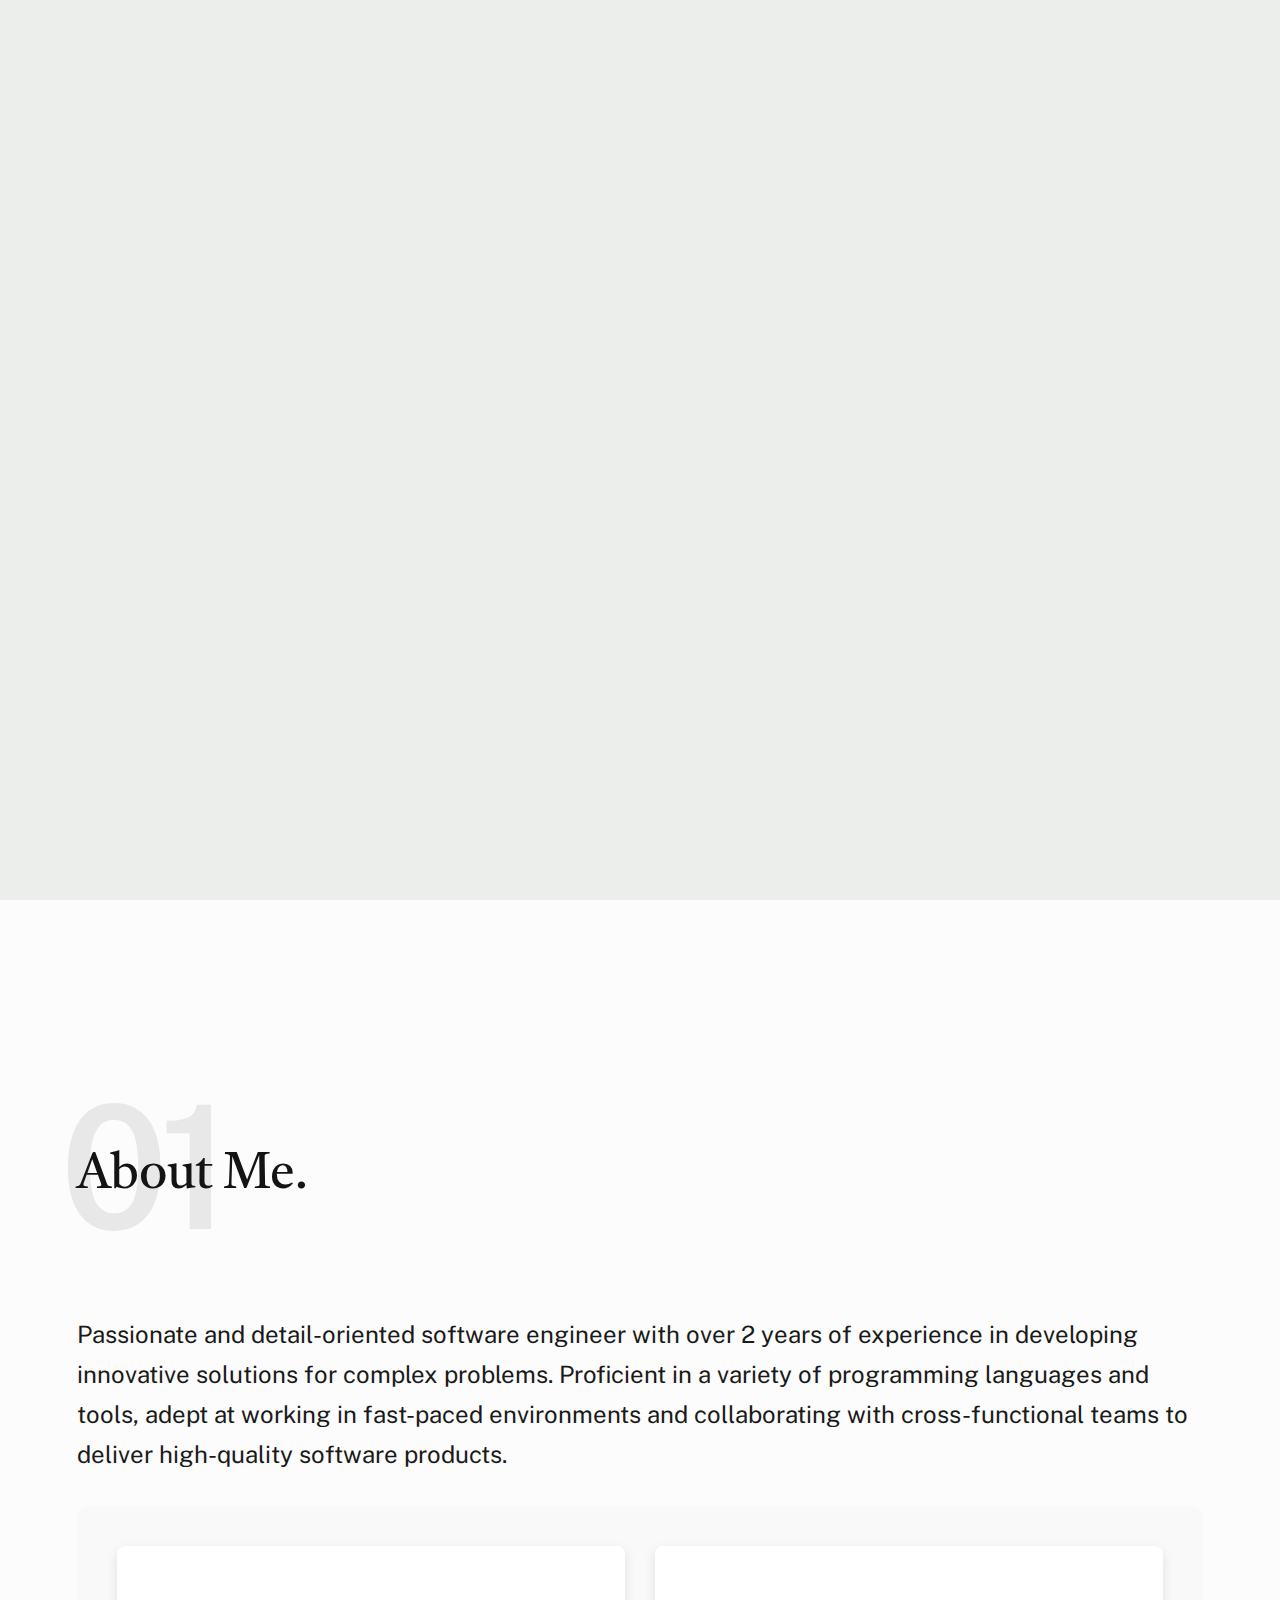
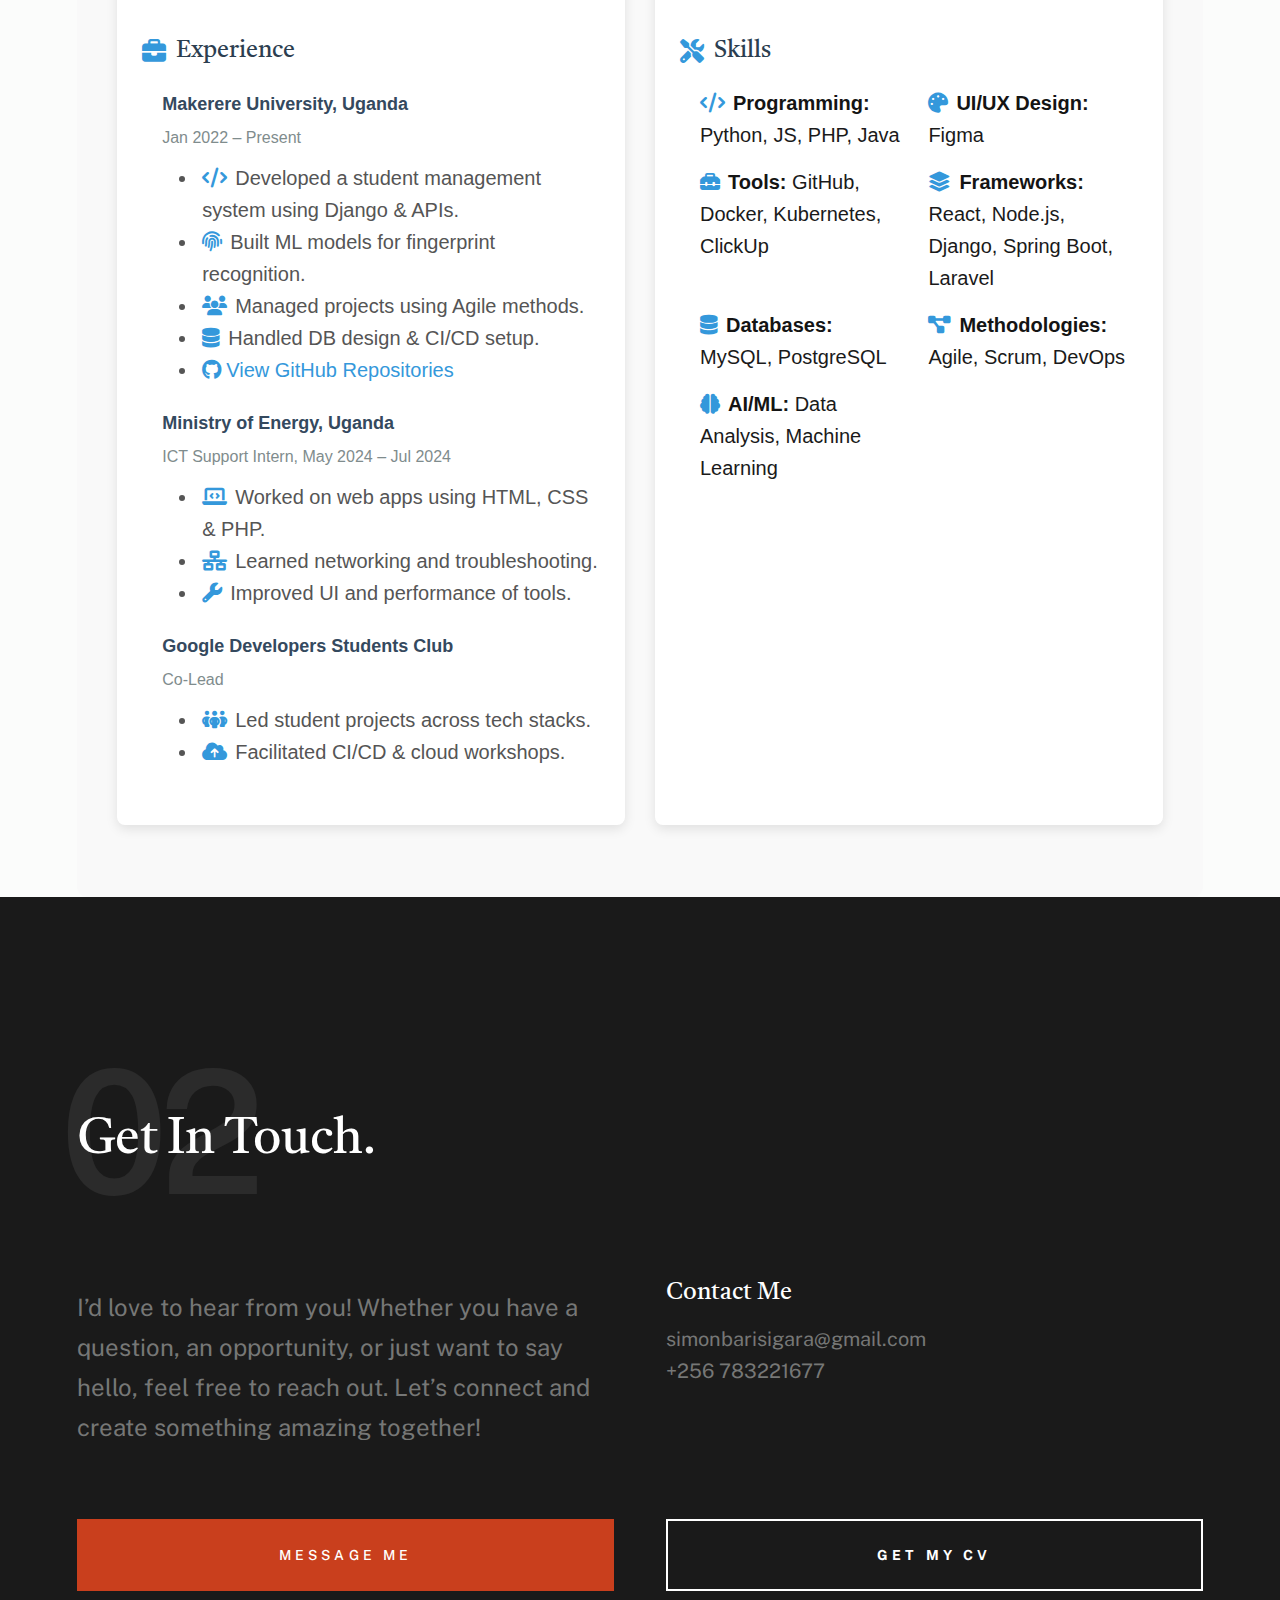
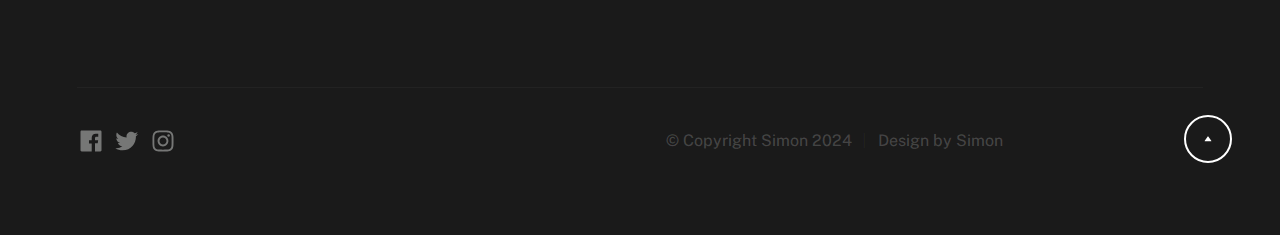
<file: index.html>
<!DOCTYPE html>
<html lang="en" class="no-js">
<head>
    <!-- Basic page needs -->
    <meta charset="utf-8">
    <meta name="viewport" content="width=device-width, initial-scale=1">
    <title>Simon</title>

    <!-- Remove no-js class and add js class -->
    <script>
        document.documentElement.classList.remove('no-js');
        document.documentElement.classList.add('js');
    </script>

    <!-- CSS -->
    <link rel="stylesheet" href="css/vendor.css">
    <link rel="stylesheet" href="css/styles.css">
    <!-- Font Awesome CDN -->
    <link href="https://cdnjs.cloudflare.com/ajax/libs/font-awesome/6.5.0/css/all.min.css" rel="stylesheet">

    <!-- Favicons -->
    <link rel="apple-touch-icon" sizes="180x180" href="apple-touch-icon.png">
    <link rel="icon" type="image/png" sizes="32x32" href="favicon.ico">
    <link rel="icon" type="image/png" sizes="16x16" href="favicon.ico">
    <link rel="manifest" href="site.webmanifest">
</head>

<body id="top">
    <!-- Preloader -->
    <div id="preloader">
        <div id="loader" class="dots-fade">
            <div></div>
            <div></div>
            <div></div>
        </div>
    </div>

    <!-- Page wrap -->
    <div id="page" class="s-pagewrap">
        <!-- Site header -->
        <header class="s-header">
            <div class="row s-header__inner">
                <div class="s-header__block">
                    <div class="s-header__logo">
                        <a class="logo" href="index.html">
                            <img src="images/simon.png" alt="Homepage" style="max-height: 50px; width: auto; height: auto; object-fit: contain;">
                        </a>
                    </div>
                    <a class="s-header__menu-toggle" href="#0"><span>Menu</span></a>
                </div>

                <nav class="s-header__nav">
                    <ul class="s-header__menu-links">
                        <li class="current"><a class="smoothscroll" href="#intro">Intro</a></li>
                        <li><a class="smoothscroll" href="#about">About</a></li>
                        <li><a class="smoothscroll" href="#footer">Contact</a></li>
                    </ul>
                </nav>
            </div>
        </header>

        <!-- Intro section -->
        <section id="intro" class="s-intro target-section">
            <div class="row s-intro__content width-sixteen-col">
                <div class="column lg-12 s-intro__content-inner grid-block grid-16">
                    <div class="s-intro__content-text">
                        <div class="s-intro__content-pretitle text-pretitle">Hello</div>
                        <h1 class="s-intro__content-title">
                            I'm Barisigara Simon <br>
                            a Software Engineer <br>
                            based in Kampala.
                        </h1>
                        <div class="s-intro__content-btns">
                            <a class="smoothscroll btn" href="#about">More About Me</a>
                            <a class="smoothscroll btn btn--stroke" href="#footer">Get In Touch</a>
                        </div>
                    </div>
                </div>
            </div>

            <ul class="s-intro__social social-list">
                <li>
                    <a href="#0">
                        <svg xmlns="http://www.w3.org/2000/svg" width="24" height="24" viewBox="0 0 24 24" style="fill: rgba(0, 0, 0, 1);">
                            <path d="M20,3H4C3.447,3,3,3.448,3,4v16c0,0.552,0.447,1,1,1h8.615v-6.96h-2.338v-2.725h2.338v-2c0-2.325,1.42-3.592,3.5-3.592c0.699-0.002,1.399,0.034,2.095,0.107v2.42h-1.435c-1.128,0-1.348,0.538-1.348,1.325v1.735h2.697l-0.35,2.725h-2.348V21H20c0.553,0,1-0.448,1-1V4C21,3.448,20.553,3,20,3z"></path>
                        </svg>
                        <span class="u-screen-reader-text">LinkedIn</span>
                    </a>
                </li>
                <li>
                    <a href="#0">
                        <svg xmlns="http://www.w3.org/2000/svg" width="24" height="24" viewBox="0 0 24 24" style="fill: rgba(0, 0, 0, 1);">
                            <path d="M19.633,7.997c0.013,0.175,0.013,0.349,0.013,0.523c0,5.325-4.053,11.461-11.46,11.461c-2.282,0-4.402-0.661-6.186-1.809c0.324,0.037,0.636,0.05,0.973,0.05c1.883,0,3.616-0.636,5.001-1.721c-1.771-0.037-3.255-1.197-3.767-2.793c0.249,0.037,0.499,0.062,0.761,0.062c0.361,0,0.724-0.05,1.061-0.137c-1.847-0.374-3.23-1.995-3.23-3.953v-0.05c0.537,0.299,1.16,0.486,1.82,0.511C3.534,9.419,2.823,8.184,2.823,6.787c0-0.748,0.199-1.434,0.548-2.032c1.983,2.443,4.964,4.04,8.306,4.215c-0.062-0.3-0.1-0.611-0.1-0.923c0-2.22,1.796-4.028,4.028-4.028c1.16,0,2.207,0.486,2.943,1.272c0.91-0.175,1.782-0.512,2.556-0.973c-0.299,0.935-0.936,1.721-1.771,2.22c0.811-0.088,1.597-0.312,2.319-0.624C21.104,6.712,20.419,7.423,19.633,7.997z"></path>
                        </svg>
                        <span class="u-screen-reader-text">Twitter</span>
                    </a>
                </li>
                <li>
                    <a href="#0">
                        <svg xmlns="http://www.w3.org/2000/svg" width="24" height="24" viewBox="0 0 24 24" style="fill: rgba(0, 0, 0, 1);">
                            <path d="M11.999,7.377c-2.554,0 واکسن4.623,2.07-4.623,4.623c0,2.554,2.069,4.624,4.623,4.624c2.552,0,4.623-2.07,4.623-4.624C16.622,9.447,14.551,7.377,11.999,7.377zM11.999,15.004c-1.659,0-3.004-1.345-3.004-3.003c0-1.659,1.345-3.003,3.004-3.003s3.002,1.344,3.002,3.003C15.001,13.659,13.658,15.004,11.999,15.004z"></path>
                            <circle cx="16.806" cy="7.207" r="1.078"></circle>
                            <path d="M20.533,6.111c-0.469-1.209-1.424-2.165-2.633-2.632c-0.699-0.263-1.438-0.404-2.186-0.42c-0.963-0.042-1.268-0.054-3.71-0.054s-2.755,0-3.71,0.054C7.548,3.074,6.809,3.215,6.11,3.479C4.9,3.946,3.945,4.902,3.477,6.111c-0.263,0.7-0.404,1.438-0.419,2.186c-0.043,0.962-0.056,1.267-0.056,3.71c0,2.442,0,2.753,0.056,3.71c0.015,0.748,0.156,1.486,0.419,2.187c0.469,1.208,1.424,2.164,2.634,2.632c0.696,0.272,1.435,0.426,2.185,0.45c0.963,0.042,1.268,0.055,3.71,0.055s2.755,0,3.71-0.055c0.747-0.015,1.486-0.157,2.186-0.419c1.209-0.469,2.164-1.424,2.633-2.633c0.263-0.7,0.404-1.438,0.419-2.186c0.043-0.962,0.056-1.267,0.056-3.71s0-2.753-0.056-3.71C20.941,7.57,20.801,6.819,20.533,6.111zM19.315,15.643c-0.007,0.576-0.111,1.147-0.311,1.688c-0.305,0.787-0.926,1.409-1.712,1.711c-0.535,0.199-1.099,0.303-1.67,0.311c-0.95,0.044-1.218,0.055-3.654,0.055c-2.438,0-2.687,0-3.655-0.055c-0.569-0.007-1.135-0.112-1.669-0.311c-0.789-0.301-1.414-0.923-1.719-1.711c-0.196-0.534-0.302-1.099-0.311-1.669c-0.043-0.95-0.053-1.218-0.053-3.654c0-2.437,0-2.686,0.053-3.655c0.007-0.576,0.111-1.146,0.311-1.687c0.305-0.789,0.93-1.41,1.719-1.712c0.534-0.198,1.1-0.303,1.669-0.311c0.951-0.043,1.218-0.055,3.655-0.055c2.437,0,2.687,0,3.654,0.055c0.571,0.007,1.135,0.112,1.67,0.311c0.786,0.303,1.407,0.925,1.712,1.712c0.196,0.534,0.302,1.099,0.311,1.669c0.043,0.951,0.054,1.218,0.054,3.655c0,2.436,0,2.698-0.043,3.654H19.315z"></path>
                        </svg>
                        <span class="u-screen-reader-text">Instagram</span>
                    </a>
                </li>
            </ul>

            <div class="s-intro__content-media">
                <img src="images/6.jpg" srcset="images/6.jpg 1x, images/6.jpg 2x" alt="">
            </div>

            <div class="s-intro__btn-download">
                <a class="btn btn--stroke btn--large u-fullwidth" href="BarisigaraSimon_CV.pdf" download>Get My CV</a>
            </div>

            <div class="s-intro__scroll-down">
                <a href="#about" class="smoothscroll">
                    <div class="scroll-icon">
                        <svg xmlns="http://www.w3.org/2000/svg" width="24" height="24" viewBox="0 0 24 24" style="fill: rgba(0, 0, 0, 1);">
                            <path d="M11.178 19.569a.998.998 0 0 0 1.644 0l9-13A.999.999 0 0 0 21 5H3a1.002 1.002 0 0 0-.822 1.569l9 13z"></path>
                        </svg>
                    </div>
                    <span class="scroll-text u-screen-reader-text">Scroll Down</span>
                </a>
            </div>
        </section>

        <!-- About section -->
        <section id="about" class="s-about target-section">
            <div class="row s-about__content">
                <div class="column xl-12">
                    <div class="section-header" data-num="01">
                        <h2 class="text-display-title">About Me.</h2>
                    </div>
                    <p class="attention-getter">
                        Passionate and detail-oriented software engineer with over 2 years of experience in developing innovative solutions for complex problems. Proficient in a variety of programming languages and tools, adept at working in fast-paced environments and collaborating with cross-functional teams to deliver high-quality software products.
                    </p>

                    <div class="grid-list-items s-about__blocks" style="display: grid; grid-template-columns: repeat(auto-fit, minmax(300px, 1fr)); gap: 30px; padding: 40px; max-width: 1200px; margin: 0 auto; font-family: 'Arial', sans-serif; background: #f9f9f9; border-radius: 10px;">
                        <!-- Experience Section -->
                        <div class="grid-list-items__item s-about__block" style="background: #fff; padding: 25px; border-radius: 8px; box-shadow: 0 4px 12px rgba(0,0,0,0.1);">
                            <h4 style="font-size: 24px; color: #2c3e50; margin-bottom: 20px; display: flex; align-items: center;">
                                <i class="fa-solid fa-briefcase" style="margin-right: 10px; color: #3498db;"></i> Experience
                            </h4>
                            <ul style="list-style: none; padding: 0;">
                                <li style="margin-bottom: 20px;">
                                    <strong style="font-size: 18px; color: #34495e;">Makerere University, Uganda</strong><br>
                                    <small style="color: #7f8c8d;">Jan 2022 – Present</small>
                                    <ul style="padding-left: 20px; margin-top: 10px; color: #555; line-height: 1.6;">
                                        <li><i class="fa-solid fa-code" style="color: #3498db; margin-right: 8px;"></i>Developed a student management system using Django & APIs.</li>
                                        <li><i class="fa-solid fa-fingerprint" style="color: #3498db; margin-right: 8px;"></i>Built ML models for fingerprint recognition.</li>
                                        <li><i class="fa-solid fa-users" style="color: #3498db; margin-right: 8px;"></i>Managed projects using Agile methods.</li>
                                        <li><i class="fa-solid fa-database" style="color: #3498db; margin-right: 8px;"></i>Handled DB design & CI/CD setup.</li>
                                        <li><a href="https://github.com" target="_blank" style="color: #3498db; text-decoration: none;"><i class="fa-brands fa-github" style="margin-right: 5px;"></i>View GitHub Repositories</a></li>
                                    </ul>
                                </li>
                                <li style="margin-bottom: 20px;">
                                    <strong style="font-size: 18px; color: #34495e;">Ministry of Energy, Uganda</strong><br>
                                    <small style="color: #7f8c8d;">ICT Support Intern, May 2024 – Jul 2024</small>
                                    <ul style="padding-left: 20px; margin-top: 10px; color: #555; line-height: 1.6;">
                                        <li><i class="fa-solid fa-laptop-code" style="color: #3498db; margin-right: 8px;"></i>Worked on web apps using HTML, CSS & PHP.</li>
                                        <li><i class="fa-solid fa-network-wired" style="color: #3498db; margin-right: 8px;"></i>Learned networking and troubleshooting.</li>
                                        <li><i class="fa-solid fa-wrench" style="color: #3498db; margin-right: 8px;"></i>Improved UI and performance of tools.</li>
                                    </ul>
                                </li>
                                <li>
                                    <strong style="font-size: 18px; color: #34495e;">Google Developers Students Club</strong><br>
                                    <small style="color: #7f8c8d;">Co-Lead</small>
                                    <ul style="padding-left: 20px; margin-top: 10px; color: #555; line-height: 1.6;">
                                        <li><i class="fa-solid fa-people-group" style="color: #3498db; margin-right: 8px;"></i>Led student projects across tech stacks.</li>
                                        <li><i class="fa-solid fa-cloud-arrow-up" style="color: #3498db; margin-right: 8px;"></i>Facilitated CI/CD & cloud workshops.</li>
                                    </ul>
                                </li>
                            </ul>
                        </div>
                        <!-- Skills Section -->
                        <div class="grid-list-items__item s-about__block" style="background: #fff; padding: 25px; border-radius: 8px; box-shadow: 0 4px 12px rgba(0,0,0,0.1);">
                            <h4 style="font-size: 24px; color: #2c3e50; margin-bottom: 20px; display: flex; align-items: center;">
                                <i class="fa-solid fa-screwdriver-wrench" style="margin-right: 10px; color: #3498db;"></i> Skills
                            </h4>
                            <ul style="list-style: none; padding: 0; display: grid; grid-template-columns: repeat(auto-fit, minmax(200px, 1fr)); gap: 15px;">
                                <li><i class="fa-solid fa-code" style="color: #3498db; margin-right: 8px;"></i><strong>Programming:</strong> Python, JS, PHP, Java</li>
                                <li><i class="fa-solid fa-palette" style="color: #3498db; margin-right: 8px;"></i><strong>UI/UX Design:</strong> Figma</li>
                                <li><i class="fa-solid fa-toolbox" style="color: #3498db; margin-right: 8px;"></i><strong>Tools:</strong> GitHub, Docker, Kubernetes, ClickUp</li>
                                <li><i class="fa-solid fa-layer-group" style="color: #3498db; margin-right: 8px;"></i><strong>Frameworks:</strong> React, Node.js, Django, Spring Boot, Laravel</li>
                                <li><i class="fa-solid fa-database" style="color: #3498db; margin-right: 8px;"></i><strong>Databases:</strong> MySQL, PostgreSQL</li>
                                <li><i class="fa-solid fa-project-diagram" style="color: #3498db; margin-right: 8px;"></i><strong>Methodologies:</strong> Agile, Scrum, DevOps</li>
                                <li><i class="fa-solid fa-brain" style="color: #3498db; margin-right: 8px;"></i><strong>AI/ML:</strong> Data Analysis, Machine Learning</li>
                            </ul>
                        </div>
                    </div>
                </div>
            </div>
        </section>

        <!-- Footer section -->
        <footer id="footer" class="s-footer target-section">
            <div class="row">
                <div class="column lg-12">
                    <div class="section-header light-on-dark" data-num="02">
                        <h2 class="text-display-title">Get In Touch.</h2>
                    </div>
                </div>
            </div>

            <div class="row s-footer__content">
                <div class="column xl-6 md-12 s-footer__block s-footer__about">
                    <p class="attention-getter">
                        I’d love to hear from you! Whether you have a question, an opportunity, or just want to say hello, feel free to reach out. Let’s connect and create something amazing together!
                    </p>
                </div>

                <div class="column xl-6 md-12 s-footer__block s-footer__site-links">
                    <div class="row">
                        <div class="column xl-6 md-6 tab-12">
                            <h5>Contact Me</h5>
                            <ul class="link-list">
                                <li><a href="mailto:simonbarisigara@gmail.com">simonbarisigara@gmail.com</a></li>
                                <li><a href="tel:+256783221677">+256 783221677</a></li>
                            </ul>
                        </div>
                    </div>
                </div>
            </div>

            <div class="row s-footer__buttons">
                <div class="column xl-6 tab-12">
                    <a href="mailto:simonbarisigara@gmail.com" class="btn btn--primary btn--large u-fullwidth">Message Me</a>
                </div>
                <div class="column xl-6 tab-12">
                    <a href="BarisigaraSimon_CV.pdf" download class="btn btn--stroke btn--large u-fullwidth">Get My CV</a>
                </div>
            </div>

            <div class="row s-footer__bottom">
                <div class="column xl-6 lg-12">
                    <ul class="s-footer__social social-list">
                        <li>
                            <a href="#0">
                                <svg xmlns="http://www.w3.org/2000/svg" width="24" height="24" viewBox="0 0 24 24" style="fill: rgba(0, 0, 0, 1);">
                                    <path d="M20,3H4C3.447,3,3,3.448,3,4v16c0,0.552,0.447,1,1,1h8.615v-6.96h-2.338v-2.725h2.338v-2c0-2.325,1.42-3.592,3.5-3.592c0.699-0.002,1.399,0.034,2.095,0.107v2.42h-1.435c-1.128,0-1.348,0.538-1.348,1.325v1.735h2.697l-0.35,2.725h-2.348V21H20c0.553,0,1-0.448,1-1V4C21,3.448,20.553,3,20,3z"></path>
                                </svg>
                                <span class="u-screen-reader-text">LinkedIn</span>
                            </a>
                        </li>
                        <li>
                            <a href="#0">
                                <svg xmlns="http://www.w3.org/2000/svg" width="24" height="24" viewBox="0 0 24 24" style="fill: rgba(0, 0, 0, 1);">
                                    <path d="M19.633,7.997c0.013,0.175,0.013,0.349,0.013,0.523c0,5.325-4.053,11.461-11.46,11.461c-2.282,0-4.402-0.661-6.186-1.809c0.324,0.037,0.636,0.05,0.973,0.05c1.883,0,3.616-0.636,5.001-1.721c-1.771-0.037-3.255-1.197-3.767-2.793c0.249,0.037,0.499,0.062,0.761,0.062c0.361,0,0.724-0.05,1.061-0.137c-1.847-0.374-3.23-1.995-3.23-3.953v-0.05c0.537,0.299,1.16,0.486,1.82,0.511C3.534,9.419,2.823,8.184,2.823,6.787c0-0.748,0.199-1.434,0.548-2.032c1.983,2.443,4.964,4.04,8.306,4.215c-0.062-0.3-0.1-0.611-0.1-0.923c0-2.22,1.796-4.028,4.028-4.028c1.16,0,2.207,0.486,2.943,1.272c0.91-0.175,1.782-0.512,2.556-0.973c-0.299,0.935-0.936,1.721-1.771,2.22c0.811-0.088,1.597-0.312,2.319-0.624C21.104,6.712,20.419,7.423,19.633,7.997z"></path>
                                </svg>
                                <span class="u-screen-reader-text">Twitter</span>
                            </a>
                        </li>
                        <li>
                            <a href="#0">
                                <svg xmlns="http://www.w3.org/2000/svg" width="24" height="24" viewBox="0 0 24 24" style="fill: rgba(0, 0, 0, 1);">
                                    <path d="M11.999,7.377c-2.554,0-4.623,2.07-4.623,4.623c0,2.554,2.069,4.624,4.623,4.624c2.552,0,4.623-2.07,4.623-4.624C16.622,9.447,14.551,7.377,11.999,7.377zM11.999,15.004c-1.659,0-3.004-1.345-3.004-3.003c0-1.659,1.345-3.003,3.004-3.003s3.002,1.344,3.002,3.003C15.001,13.659,13.658,15.004,11.999,15.004z"></path>
                                    <circle cx="16.806" cy="7.207" r="1.078"></circle>
                                    <path d="M20.533,6.111c-0.469-1.209-1.424-2.165-2.633-2.632c-0.699-0.263-1.438-0.404-2.186-0.42c-0.963-0.042-1.268-0.054-3.71-0.054s-2.755,0-3.71,0.054C7.548,3.074,6.809,3.215,6.11,3.479C4.9,3.946,3.945,4.902,3.477,6.111c-0.263,0.7-0.404,1.438-0.419,2.186c-0.043,0.962-0.056,1.267-0.056,3.71c0,2.442,0,2.753,0.056,3.71c0.015,0.748,0.156,1.486,0.419,2.187c0.469,1.208,1.424,2.164,2.634,2.632c0.696,0.272,1.435,0.426,2.185,0.45c0.963,0.042,1.268,0.055,3.71,0.055s2.755,0,3.71-0.055c0.747-0.015,1.486-0.157,2.186-0.419c1.209-0.469,2.164-1.424,2.633-2.633c0.263-0.7,0.404-1.438,0.419-2.186c0.043-0.962,0.056-1.267,0.056-3.71s0-2.753-0.056-3.71C20.941,7.57,20.801,6.819,20.533,6.111zM19.315,15.643c-0.007,0.576-0.111,1.147-0.311,1.688c-0.305,0.787-0.926,1.409-1.712,1.711c-0.535,0.199-1.099,0.303-1.67,0.311c-0.95,0.044-1.218,0.055-3.654,0.055c-2.438,0-2.687,0-3.655-0.055c-0.569-0.007-1.135-0.112-1.669-0.311c-0.789-0.301-1.414-0.923-1.719-1.711c-0.196-0.534-0.302-1.099-0.311-1.669c-0.043-0.95-0.053-1.218-0.053-3.654c0-2.437,0-2.686,0.053-3.655c0.007-0.576,0.111-1.146,0.311-1.687c0.305-0.789,0.93-1.41,1.719-1.712c0.534-0.198,1.1-0.303,1.669-0.311c0.951-0.043,1.218-0.055,3.655-0.055c2.437,0,2.687,0,3.654,0.055c0.571,0.007,1.135,0.112,1.67,0.311c0.786,0.303,1.407,0.925,1.712,1.712c0.196,0.534,0.302,1.099,0.311,1.669c0.043,0.951,0.054,1.218,0.054,3.655c0,2.436,0,2.698-0.043,3.654H19.315z"></path>
                                </svg>
                                <span class="u-screen-reader-text">Instagram</span>
                            </a>
                        </li>
                    </ul>
                </div>

                <div class="column xl-6 lg-12">
                    <p class="ss-copyright">
                        <span>© Copyright Simon 2024</span>
                        <span>Design by Simon</span>
                    </p>
                </div>
            </div>

            <div class="ss-go-top">
                <a class="smoothscroll" title="Back to Top" href="#top">
                    <svg xmlns="http://www.w3.org/2000/svg" width="24" height="24" viewBox="0 0 24 24" style="fill: rgba(0, 0, 0, 1);">
                        <path d="M5.536 21.886a1.004 1.004 0 0 0 1.033-.064l13-9a1 1 0 0 0 0-1.644l-13-9A1 1 0 0 0 5 3v18a1 1 0 0 0 .536.886z"></path>
                    </svg>
                    <span>Back To Top</span>
                </a>
            </div>
        </footer>
    </div>

    <!-- JavaScript -->
    <script src="js/plugins.js"></script>
    <script src="js/main.js"></script>
</body>
</html>
</file>
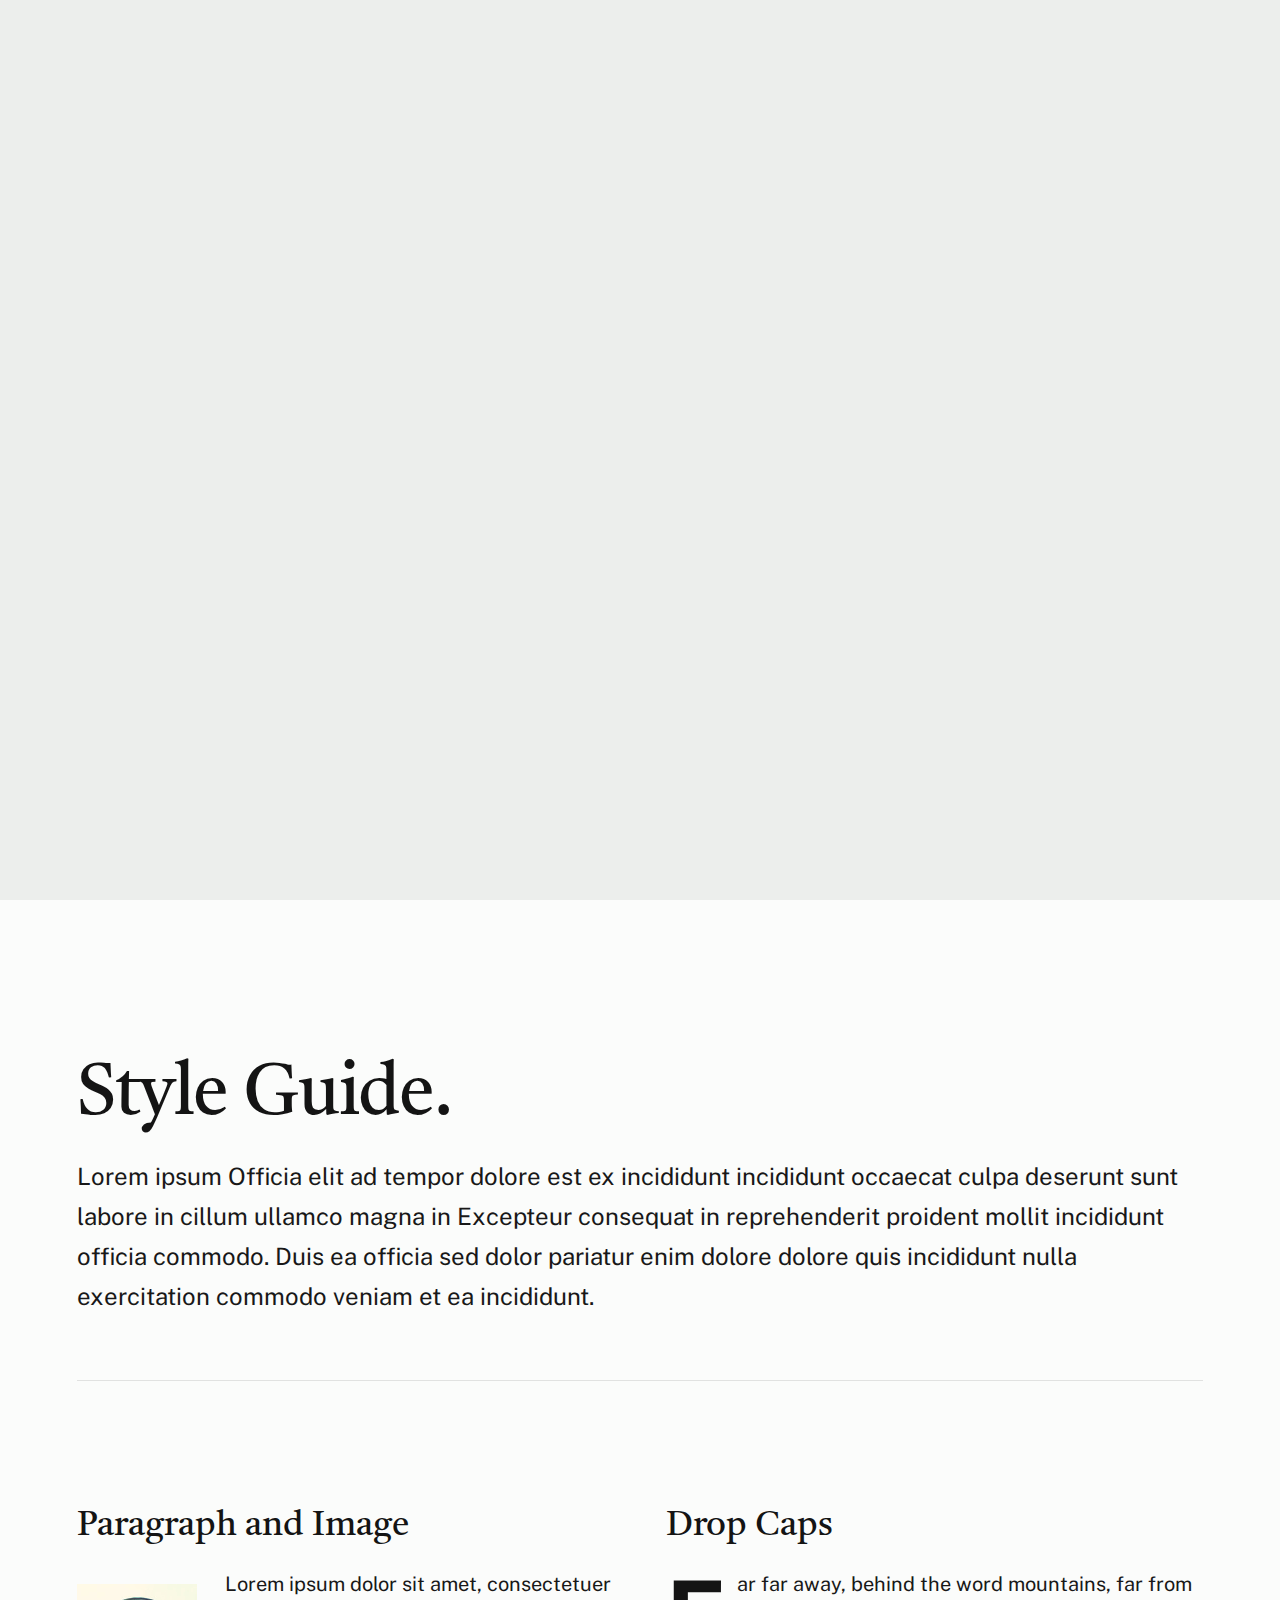
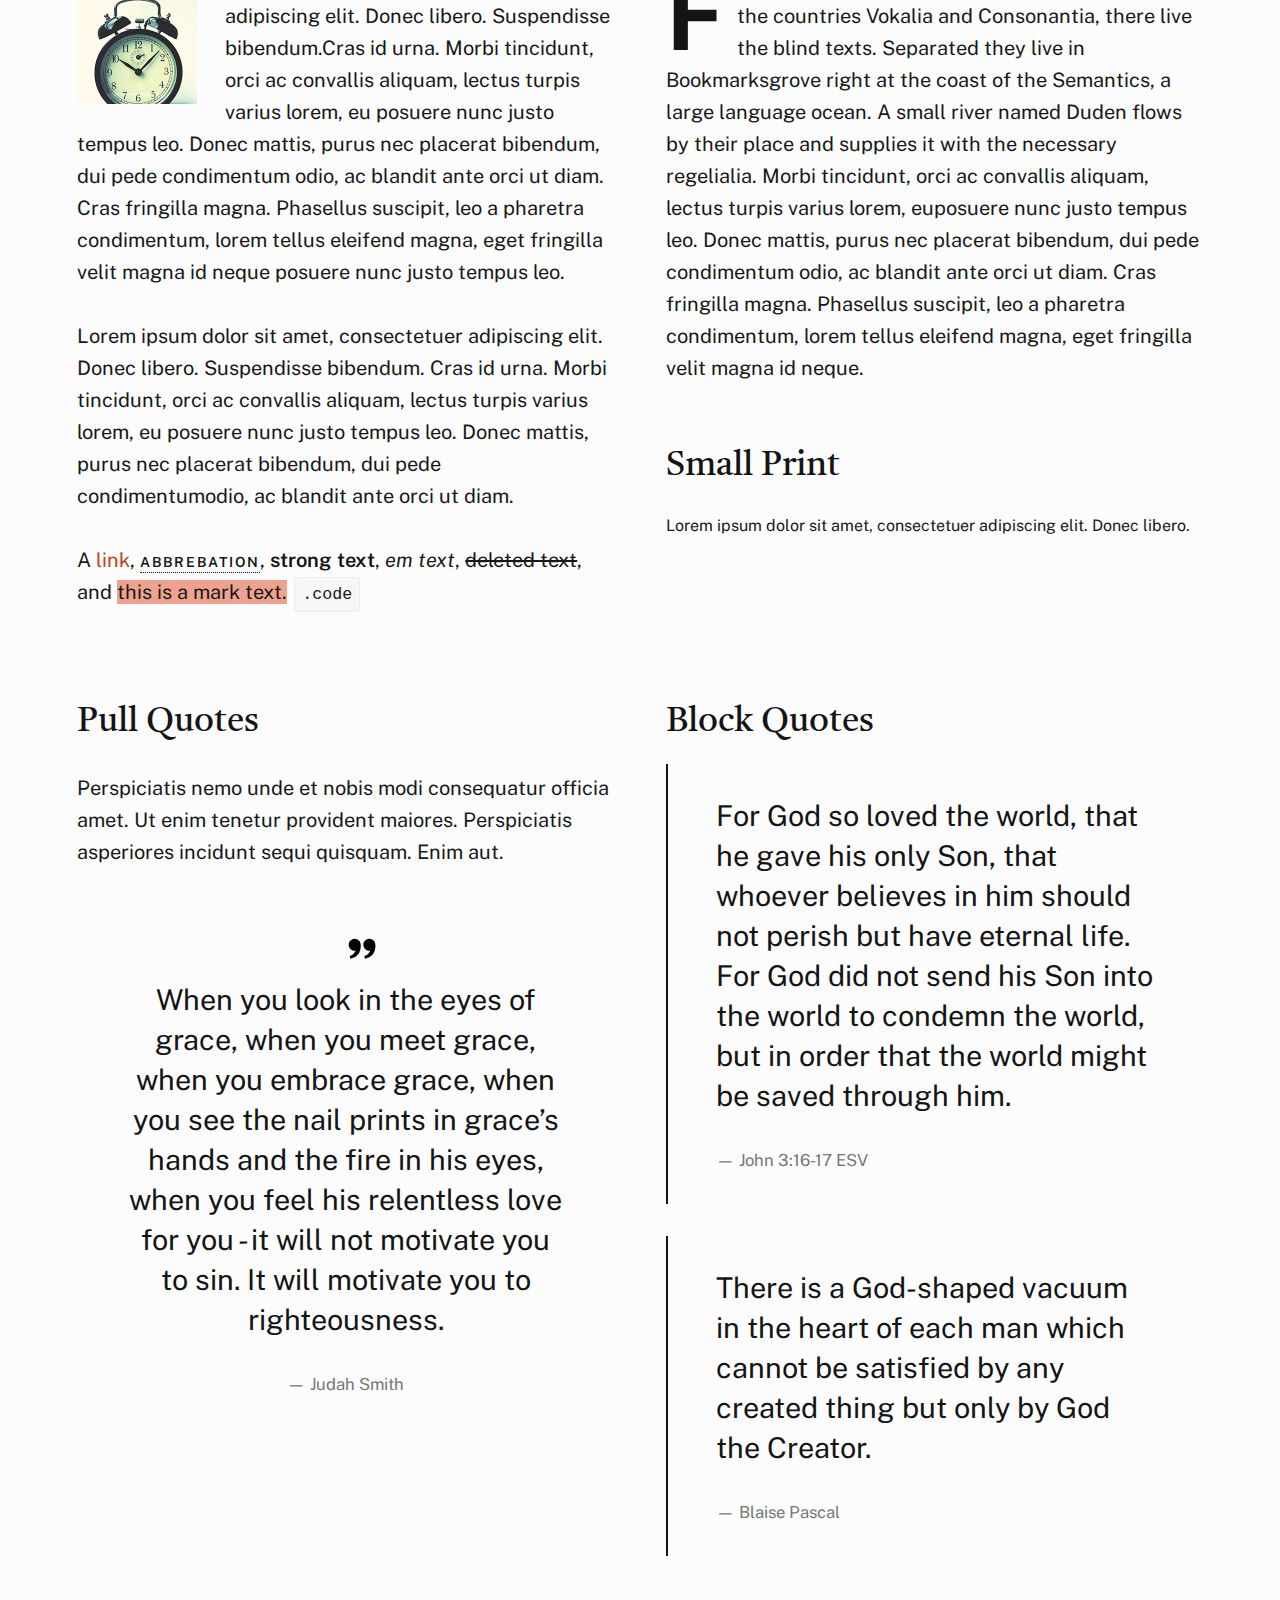
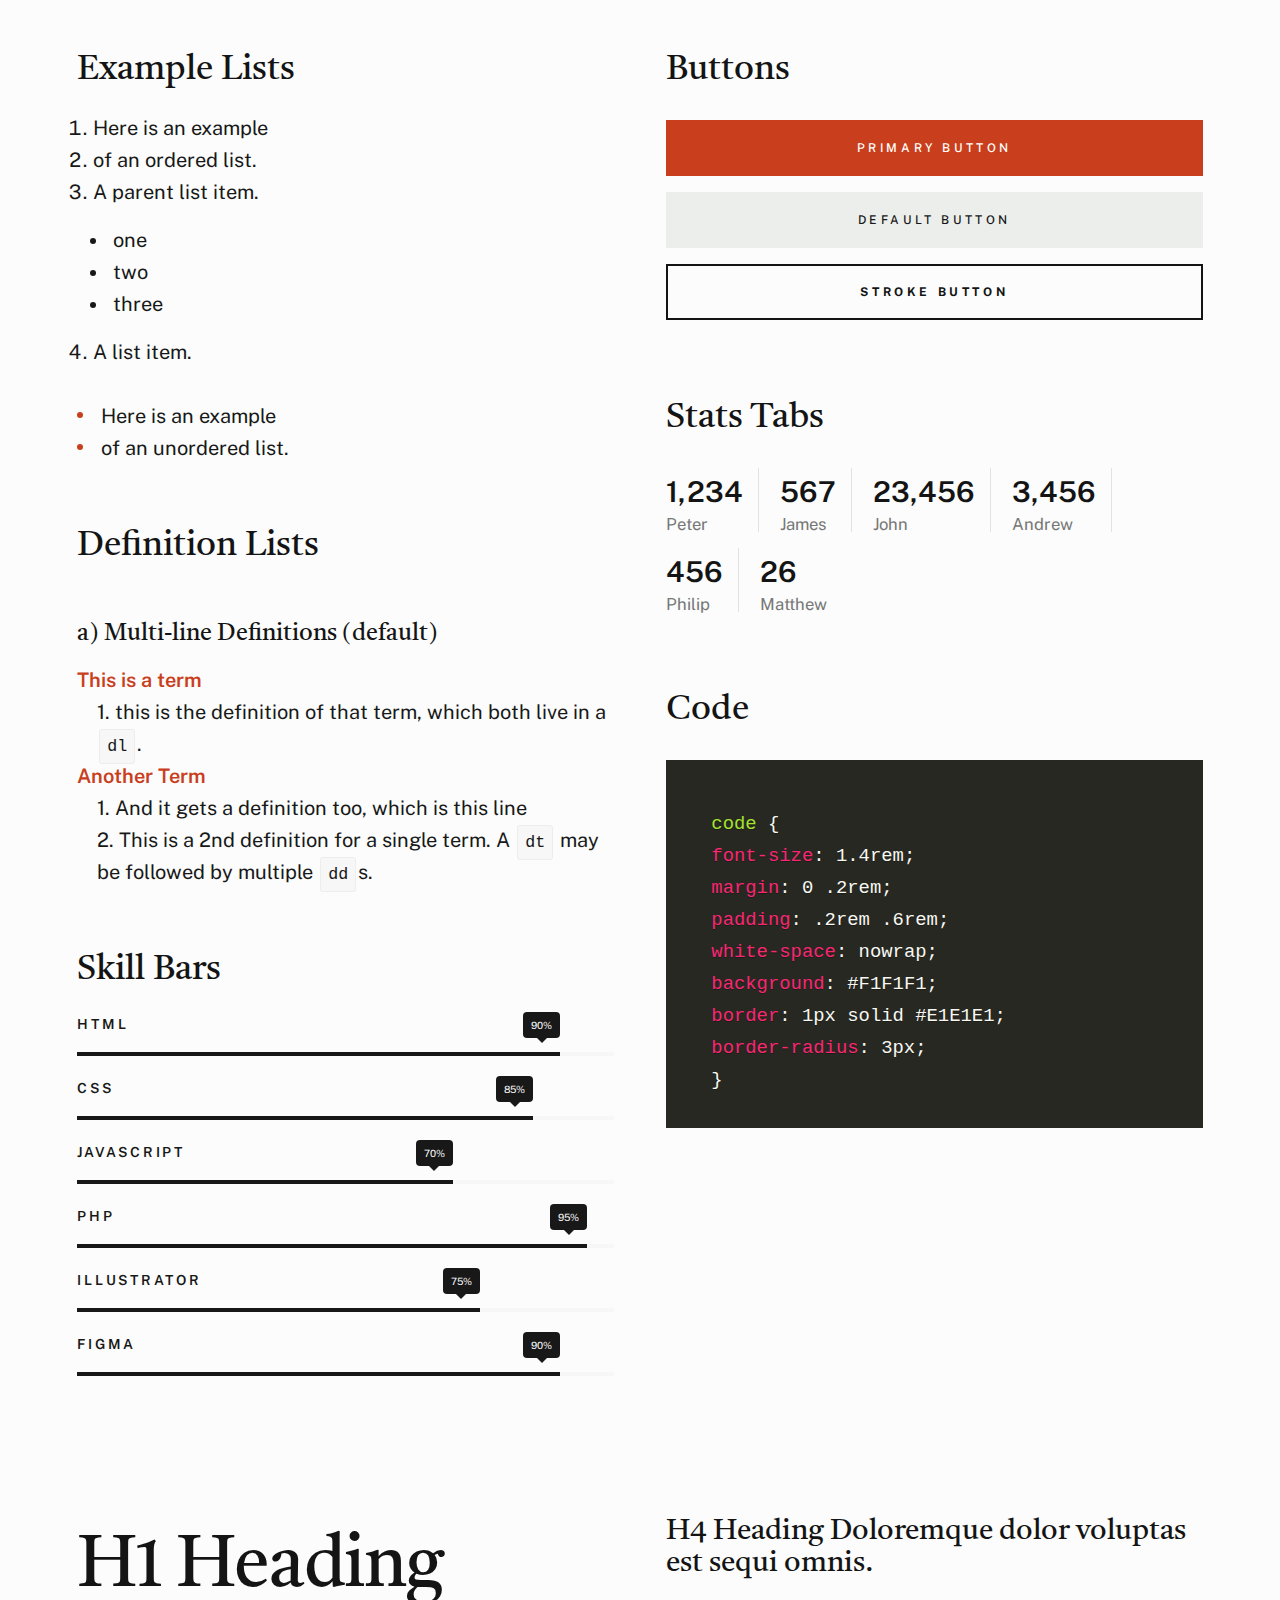
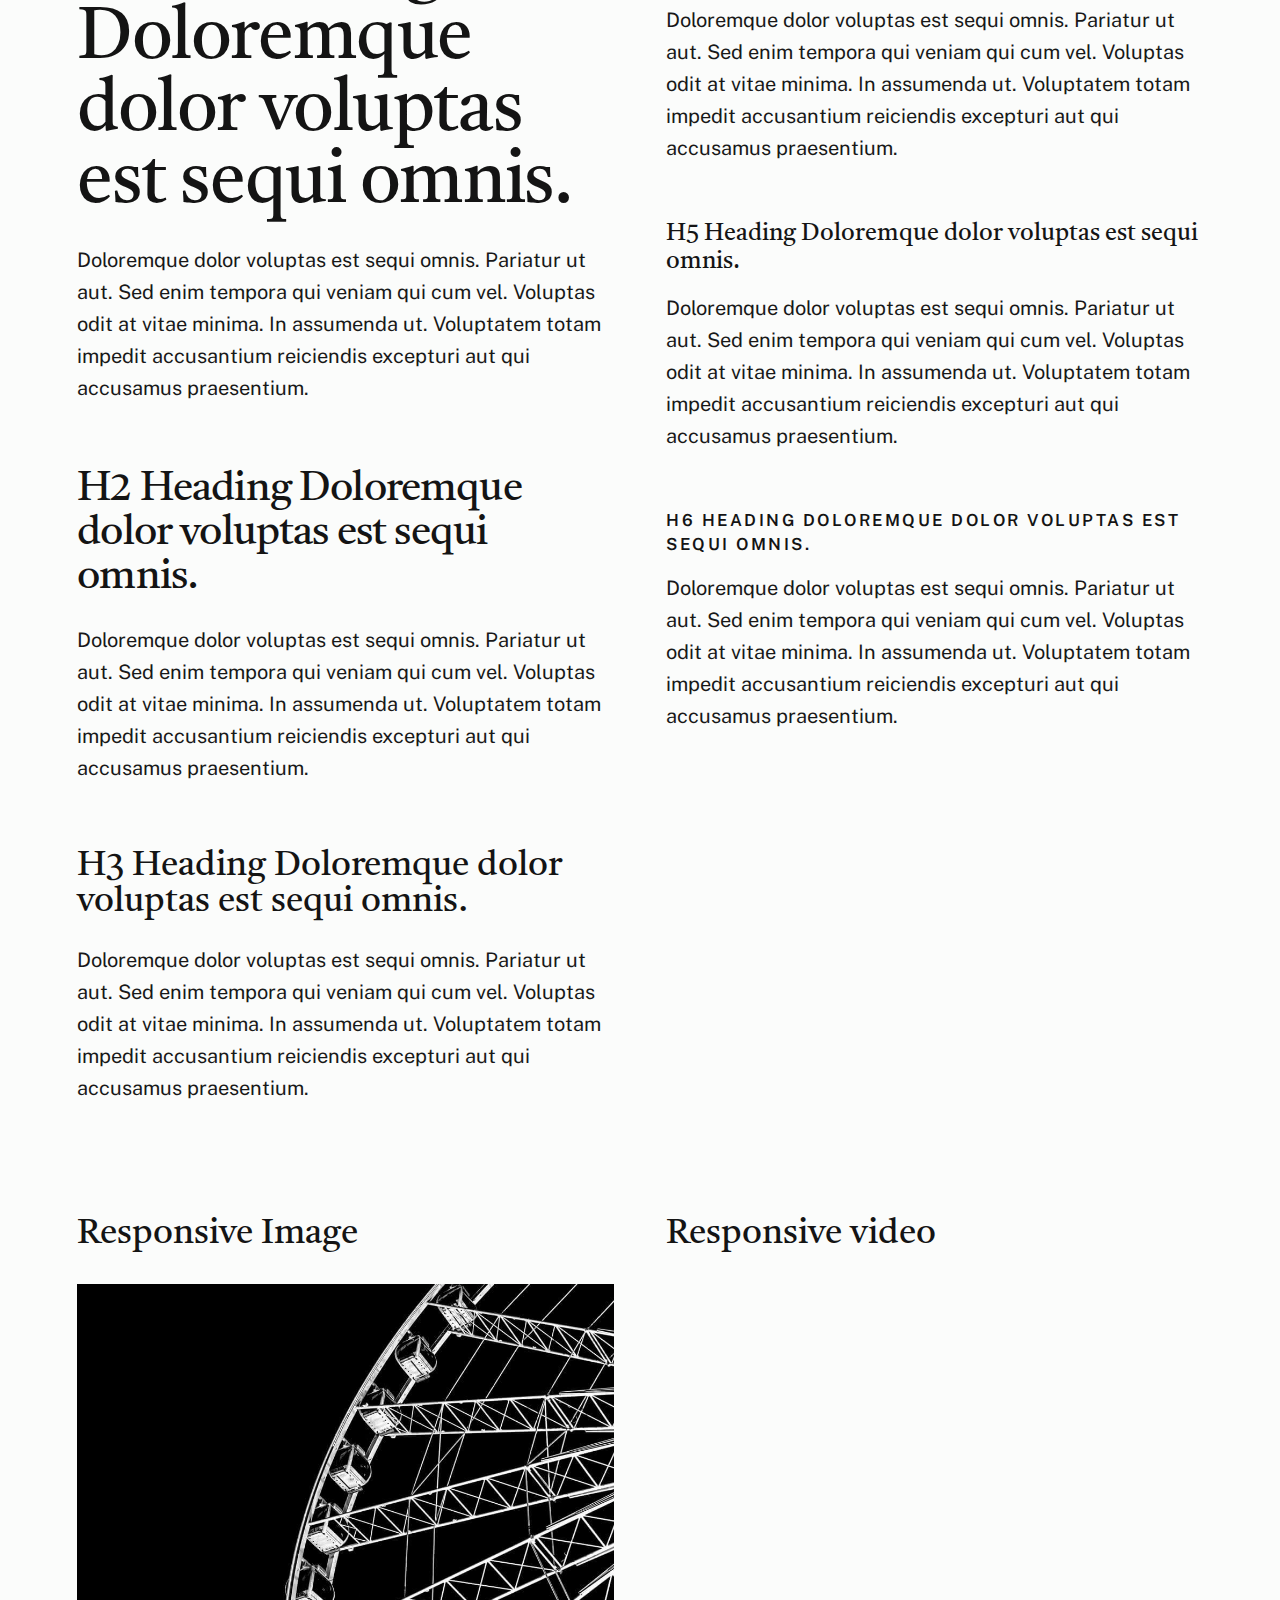
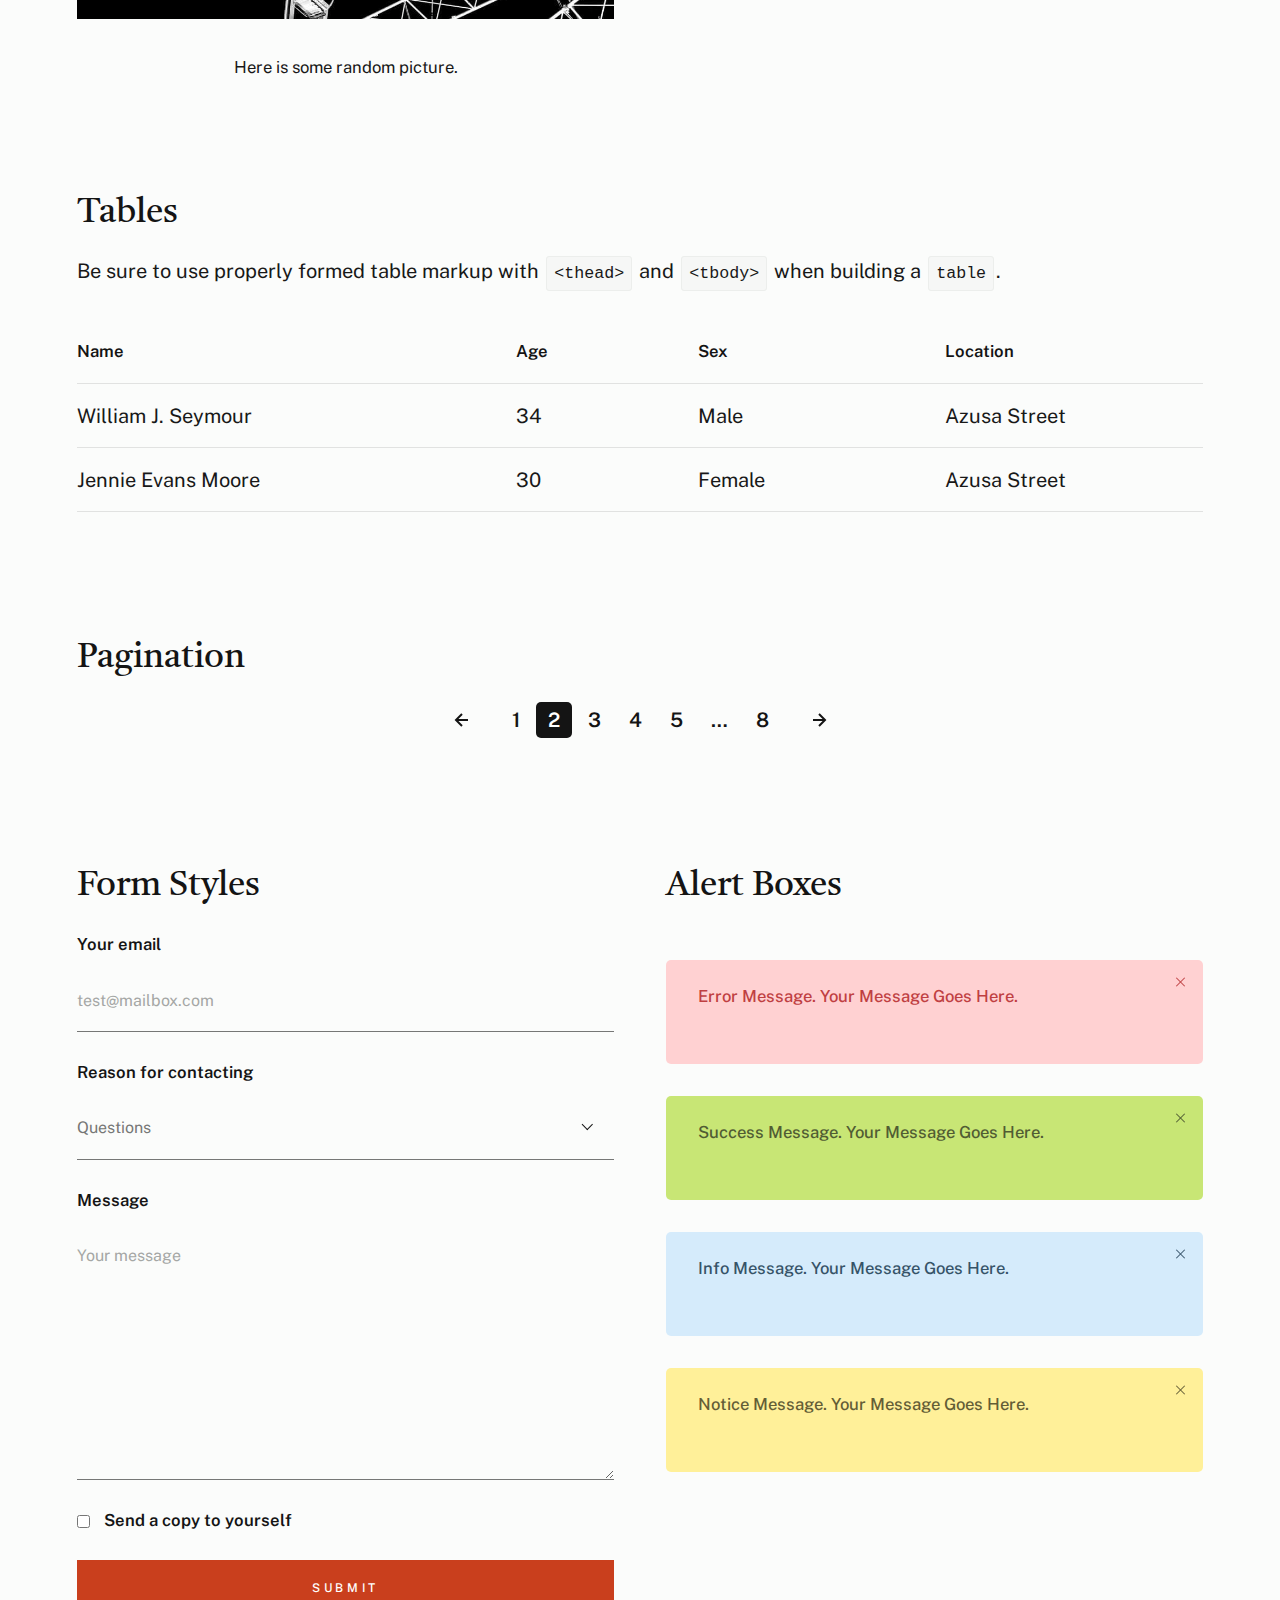
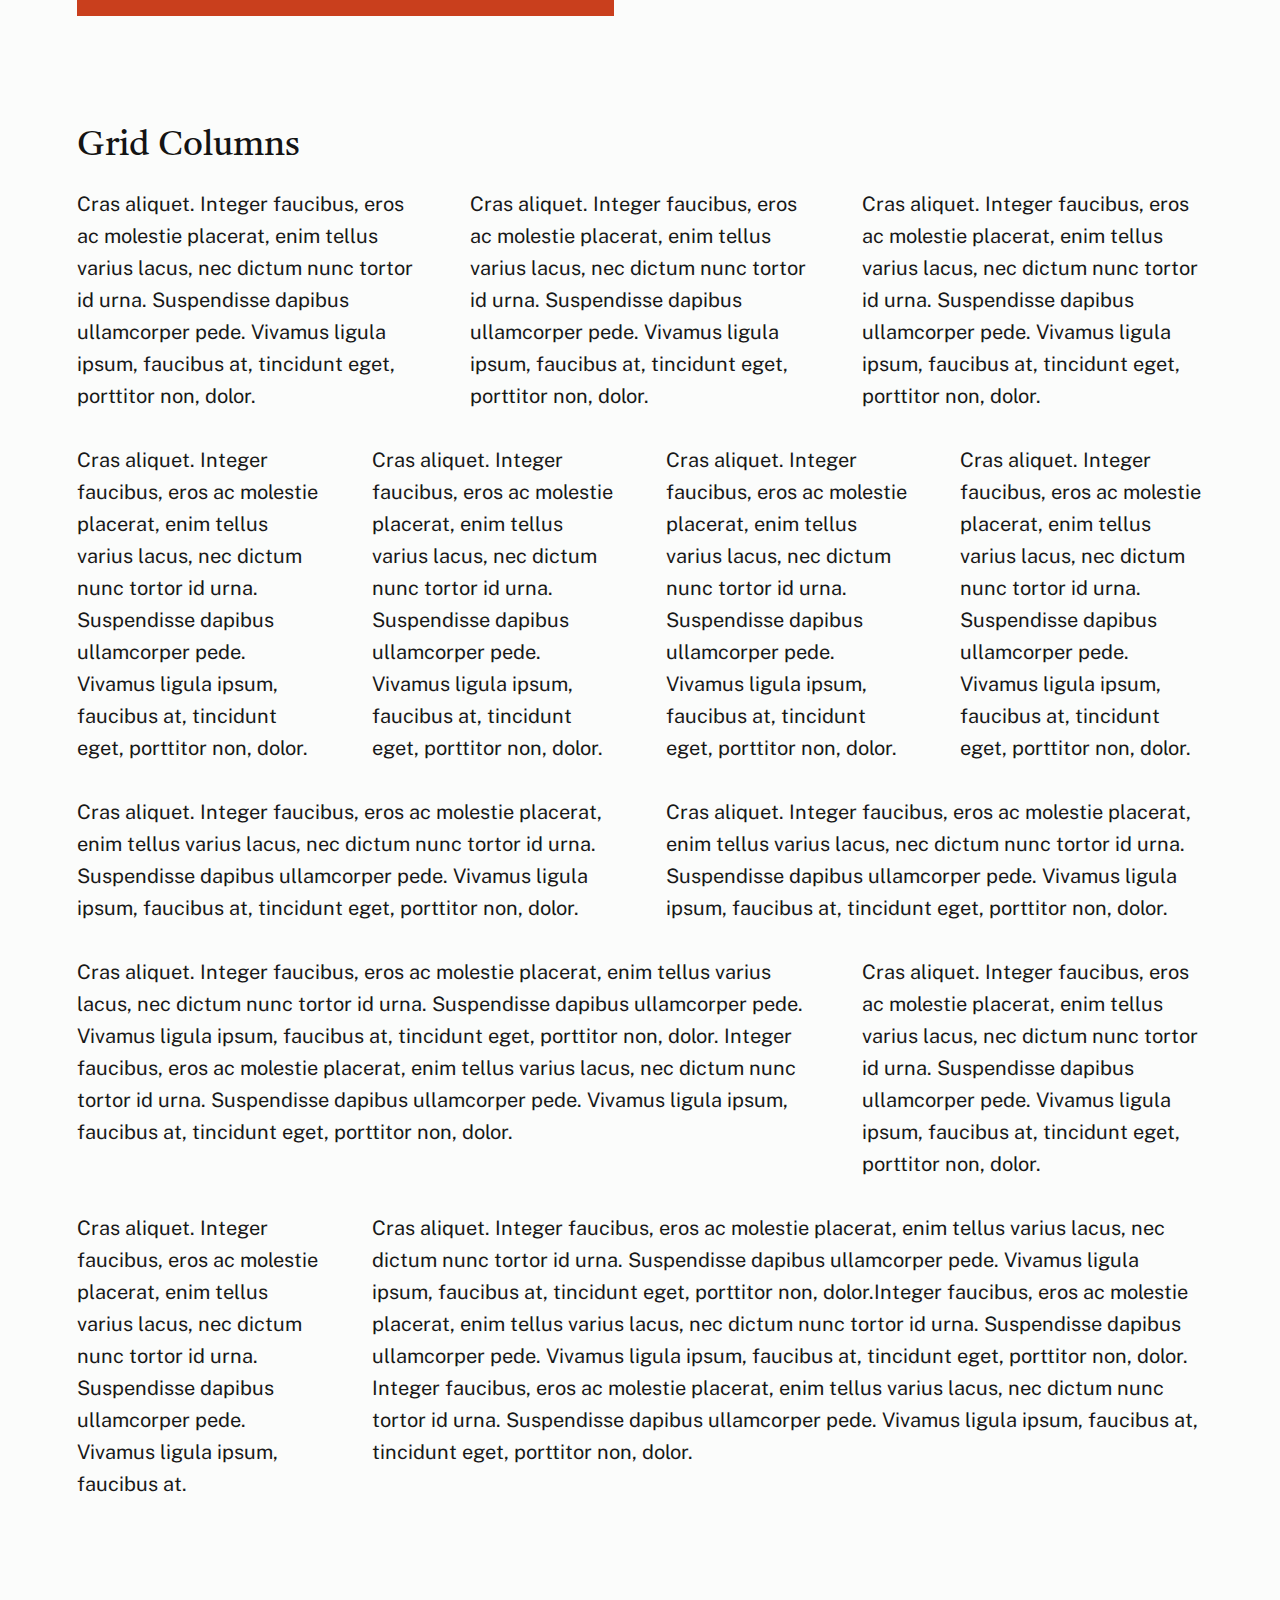
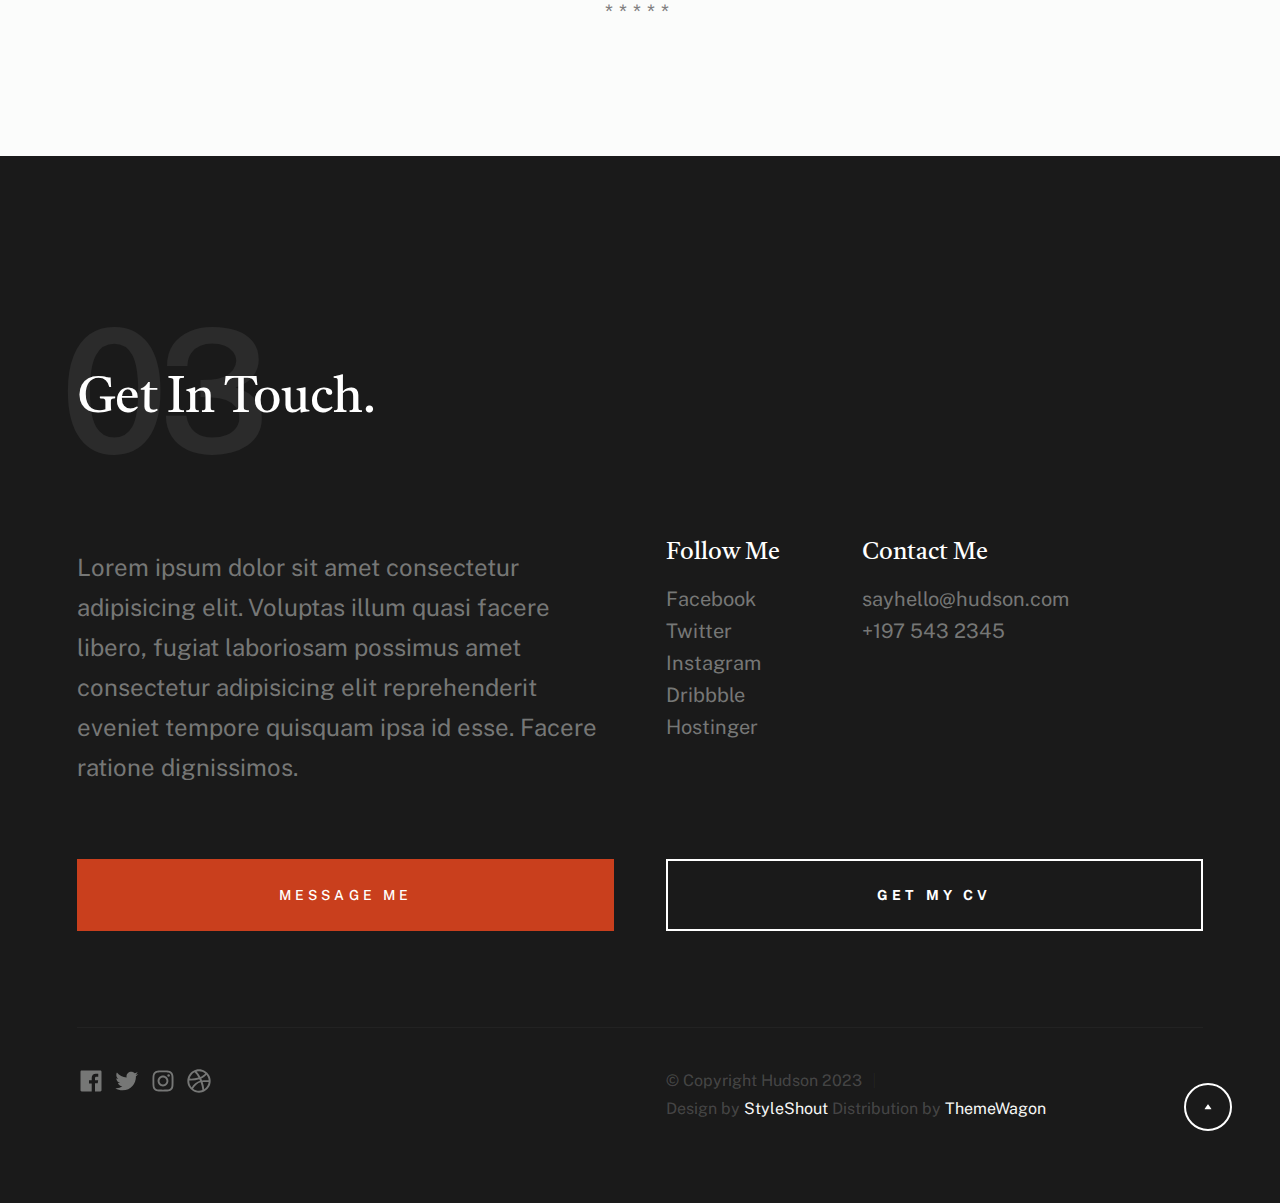
<file: styles.html>
<!DOCTYPE html>
<html lang="en" class="no-js" >
<head>

    <!--- basic page needs
    ================================================== -->
    <meta charset="utf-8">
    <meta name="viewport" content="width=device-width, initial-scale=1">
    <title>Styles - Hudson</title>

    <script>
        document.documentElement.classList.remove('no-js');
        document.documentElement.classList.add('js');
    </script>

    <!-- CSS
    ================================================== -->
    <link rel="stylesheet" href="css/vendor.css">
    <link rel="stylesheet" href="css/styles.css">

    <style type="text/css" media="screen">
        .s-styles {
            padding-top: var(--vspace-5);
            padding-bottom: var(--vspace-2);
            position: relative;
        }
        .s-styles .intro h1 {
            margin-top: 0;
        }
    </style>

    <!-- favicons
    ================================================== -->
    <link rel="apple-touch-icon" sizes="180x180" href="apple-touch-icon.png">
    <link rel="icon" type="image/png" sizes="32x32" href="favicon-32x32.png">
    <link rel="icon" type="image/png" sizes="16x16" href="favicon-16x16.png">
    <link rel="manifest" href="site.webmanifest">

</head>


<body id="top">

    
    <!-- preloader
    ================================================== -->
    <div id="preloader">
        <div id="loader" class="dots-fade">
            <div></div>
            <div></div>
            <div></div>
        </div>
    </div>


    <!-- page wrap
    ================================================== -->
    <div id="page" class="s-pagewrap">


        <!-- # site header 
        ================================================== -->
        <header class="s-header">
            <div class="row s-header__inner">

                <div class="s-header__block">
                    <div class="s-header__logo">
                        <a class="logo" href="index.html">
                            <img src="images/logo.svg" alt="Homepage">
                        </a>
                    </div>

                    <a class="s-header__menu-toggle" href="#0"><span>Menu</span></a>
                </div> <!-- end s-header__block -->

                <nav class="s-header__nav">    
                    <ul class="s-header__menu-links">
                        <li class="current"><a href="index.html">Intro</a></li>
                        <li><a href="index.html">About</a></li>
                        <li><a href="index.html">Works</a></li>
                        <li><a href="index.html">Contact</a></li>
                    </ul> <!-- s-header__menu-links -->    
                </nav> <!-- end s-header__nav -->

            </div> <!-- end s-header__inner -->
        </header> <!-- end s-header -->


        <!-- # intro
        ================================================== -->
        <section id="intro" class="s-intro">

            <div class="row s-intro__content width-sixteen-col">
                <div class="column lg-12 s-intro__content-inner grid-block grid-16">
                    
                    <div class="s-intro__content-text">

                        <div class="s-intro__content-pretitle text-pretitle">Hello</div>
                        <h1 class="s-intro__content-title">
                        I'm Jonathan Doe <br>
                        a product designer <br>
                        base in Somewhere.
                        </h1>                            

                        <div class="s-intro__content-btns">
                            <a class="btn" href="index.html#about">More About Me</a>
                            <a class="btn btn--stroke" href="index.html#footer">Get In Touch</a>
                        </div> <!-- s-intro__content-btns -->   

                    </div> <!-- s-intro__content-text -->                     
                    
                </div> <!-- s-intro__content-inner -->  
            </div> <!-- s-intro__content -->

            <ul class="s-intro__social social-list">
                <li>
                    <a href="#0">
                        <svg xmlns="http://www.w3.org/2000/svg" width="24" height="24" viewBox="0 0 24 24" style="fill:rgba(0, 0, 0, 1);transform:;-ms-filter:"><path d="M20,3H4C3.447,3,3,3.448,3,4v16c0,0.552,0.447,1,1,1h8.615v-6.96h-2.338v-2.725h2.338v-2c0-2.325,1.42-3.592,3.5-3.592 c0.699-0.002,1.399,0.034,2.095,0.107v2.42h-1.435c-1.128,0-1.348,0.538-1.348,1.325v1.735h2.697l-0.35,2.725h-2.348V21H20 c0.553,0,1-0.448,1-1V4C21,3.448,20.553,3,20,3z"></path></svg>
                        <span class="u-screen-reader-text">Facebook</span>
                    </a>
                </li>
                <li>
                    <a href="#0">
                        <svg xmlns="http://www.w3.org/2000/svg" width="24" height="24" viewBox="0 0 24 24" style="fill:rgba(0, 0, 0, 1);transform:;-ms-filter:"><path d="M19.633,7.997c0.013,0.175,0.013,0.349,0.013,0.523c0,5.325-4.053,11.461-11.46,11.461c-2.282,0-4.402-0.661-6.186-1.809 c0.324,0.037,0.636,0.05,0.973,0.05c1.883,0,3.616-0.636,5.001-1.721c-1.771-0.037-3.255-1.197-3.767-2.793 c0.249,0.037,0.499,0.062,0.761,0.062c0.361,0,0.724-0.05,1.061-0.137c-1.847-0.374-3.23-1.995-3.23-3.953v-0.05 c0.537,0.299,1.16,0.486,1.82,0.511C3.534,9.419,2.823,8.184,2.823,6.787c0-0.748,0.199-1.434,0.548-2.032 c1.983,2.443,4.964,4.04,8.306,4.215c-0.062-0.3-0.1-0.611-0.1-0.923c0-2.22,1.796-4.028,4.028-4.028 c1.16,0,2.207,0.486,2.943,1.272c0.91-0.175,1.782-0.512,2.556-0.973c-0.299,0.935-0.936,1.721-1.771,2.22 c0.811-0.088,1.597-0.312,2.319-0.624C21.104,6.712,20.419,7.423,19.633,7.997z"></path></svg>
                        <span class="u-screen-reader-text">Twitter</span>
                    </a>
                </li>
                <li>
                    <a href="#0">
                        <svg xmlns="http://www.w3.org/2000/svg" width="24" height="24" viewBox="0 0 24 24" style="fill:rgba(0, 0, 0, 1);transform:;-ms-filter:"><path d="M11.999,7.377c-2.554,0-4.623,2.07-4.623,4.623c0,2.554,2.069,4.624,4.623,4.624c2.552,0,4.623-2.07,4.623-4.624 C16.622,9.447,14.551,7.377,11.999,7.377L11.999,7.377z M11.999,15.004c-1.659,0-3.004-1.345-3.004-3.003 c0-1.659,1.345-3.003,3.004-3.003s3.002,1.344,3.002,3.003C15.001,13.659,13.658,15.004,11.999,15.004L11.999,15.004z"></path><circle cx="16.806" cy="7.207" r="1.078"></circle><path d="M20.533,6.111c-0.469-1.209-1.424-2.165-2.633-2.632c-0.699-0.263-1.438-0.404-2.186-0.42 c-0.963-0.042-1.268-0.054-3.71-0.054s-2.755,0-3.71,0.054C7.548,3.074,6.809,3.215,6.11,3.479C4.9,3.946,3.945,4.902,3.477,6.111 c-0.263,0.7-0.404,1.438-0.419,2.186c-0.043,0.962-0.056,1.267-0.056,3.71c0,2.442,0,2.753,0.056,3.71 c0.015,0.748,0.156,1.486,0.419,2.187c0.469,1.208,1.424,2.164,2.634,2.632c0.696,0.272,1.435,0.426,2.185,0.45 c0.963,0.042,1.268,0.055,3.71,0.055s2.755,0,3.71-0.055c0.747-0.015,1.486-0.157,2.186-0.419c1.209-0.469,2.164-1.424,2.633-2.633 c0.263-0.7,0.404-1.438,0.419-2.186c0.043-0.962,0.056-1.267,0.056-3.71s0-2.753-0.056-3.71C20.941,7.57,20.801,6.819,20.533,6.111z M19.315,15.643c-0.007,0.576-0.111,1.147-0.311,1.688c-0.305,0.787-0.926,1.409-1.712,1.711c-0.535,0.199-1.099,0.303-1.67,0.311 c-0.95,0.044-1.218,0.055-3.654,0.055c-2.438,0-2.687,0-3.655-0.055c-0.569-0.007-1.135-0.112-1.669-0.311 c-0.789-0.301-1.414-0.923-1.719-1.711c-0.196-0.534-0.302-1.099-0.311-1.669c-0.043-0.95-0.053-1.218-0.053-3.654 c0-2.437,0-2.686,0.053-3.655c0.007-0.576,0.111-1.146,0.311-1.687c0.305-0.789,0.93-1.41,1.719-1.712 c0.534-0.198,1.1-0.303,1.669-0.311c0.951-0.043,1.218-0.055,3.655-0.055c2.437,0,2.687,0,3.654,0.055 c0.571,0.007,1.135,0.112,1.67,0.311c0.786,0.303,1.407,0.925,1.712,1.712c0.196,0.534,0.302,1.099,0.311,1.669 c0.043,0.951,0.054,1.218,0.054,3.655c0,2.436,0,2.698-0.043,3.654H19.315z"></path></svg>
                        <span class="u-screen-reader-text">Instagram</span>
                    </a>
                </li>
                <li>
                    <a href="#0">
                        <svg xmlns="http://www.w3.org/2000/svg" width="24" height="24" viewBox="0 0 24 24" style="fill: rgba(0, 0, 0, 1);transform: ;msFilter:;"><path d="M20.66 6.98a9.932 9.932 0 0 0-3.641-3.64C15.486 2.447 13.813 2 12 2s-3.486.447-5.02 1.34c-1.533.893-2.747 2.107-3.64 3.64S2 10.187 2 12s.446 3.487 1.34 5.02a9.924 9.924 0 0 0 3.641 3.64C8.514 21.553 10.187 22 12 22s3.486-.447 5.02-1.34a9.932 9.932 0 0 0 3.641-3.64C21.554 15.487 22 13.813 22 12s-.446-3.487-1.34-5.02zM12 3.66c2 0 3.772.64 5.32 1.919-.92 1.174-2.286 2.14-4.1 2.9-1.002-1.813-2.088-3.327-3.261-4.54A7.715 7.715 0 0 1 12 3.66zM5.51 6.8a8.116 8.116 0 0 1 2.711-2.22c1.212 1.201 2.325 2.7 3.34 4.5-2 .6-4.114.9-6.341.9-.573 0-1.006-.013-1.3-.04A8.549 8.549 0 0 1 5.51 6.8zM3.66 12c0-.054.003-.12.01-.2.007-.08.01-.146.01-.2.254.014.641.02 1.161.02 2.666 0 5.146-.367 7.439-1.1.187.373.381.793.58 1.26-1.32.293-2.674 1.006-4.061 2.14S6.4 16.247 5.76 17.5c-1.4-1.587-2.1-3.42-2.1-5.5zM12 20.34c-1.894 0-3.594-.587-5.101-1.759.601-1.187 1.524-2.322 2.771-3.401 1.246-1.08 2.483-1.753 3.71-2.02a29.441 29.441 0 0 1 1.56 6.62 8.166 8.166 0 0 1-2.94.56zm7.08-3.96a8.351 8.351 0 0 1-2.58 2.621c-.24-2.08-.7-4.107-1.379-6.081.932-.066 1.765-.1 2.5-.1.799 0 1.686.034 2.659.1a8.098 8.098 0 0 1-1.2 3.46zm-1.24-5c-1.16 0-2.233.047-3.22.14a27.053 27.053 0 0 0-.68-1.62c2.066-.906 3.532-2.006 4.399-3.3 1.2 1.414 1.854 3.027 1.96 4.84-.812-.04-1.632-.06-2.459-.06z"></path></svg>
                        <span class="u-screen-reader-text">Dribbble</span>
                    </a>
                </li>
                <li>
                    <a href="#0">
                        <svg xmlns="http://www.w3.org/2000/svg" width="24" height="24" viewBox="0 0 24 24" style="fill: rgba(0, 0, 0, 1);transform: ;msFilter:;"><path d="M11.99 2C6.472 2 2 6.473 2 11.99c0 4.232 2.633 7.85 6.35 9.306-.088-.79-.166-2.006.034-2.868.182-.78 1.172-4.966 1.172-4.966s-.299-.599-.299-1.484c0-1.388.805-2.425 1.808-2.425.853 0 1.264.64 1.264 1.407 0 .858-.546 2.139-.827 3.327-.235.994.499 1.805 1.479 1.805 1.775 0 3.141-1.872 3.141-4.575 0-2.392-1.719-4.064-4.173-4.064-2.843 0-4.512 2.132-4.512 4.335 0 .858.331 1.779.744 2.28a.3.3 0 0 1 .069.286c-.076.315-.245.994-.277 1.133-.044.183-.145.222-.335.134-1.247-.581-2.027-2.405-2.027-3.871 0-3.151 2.289-6.045 6.601-6.045 3.466 0 6.159 2.469 6.159 5.77 0 3.444-2.171 6.213-5.184 6.213-1.013 0-1.964-.525-2.29-1.146l-.623 2.374c-.225.868-.834 1.956-1.241 2.62a10 10 0 0 0 2.958.445c5.517 0 9.99-4.473 9.99-9.99S17.507 2 11.99 2"></path></svg>
                        <span class="u-screen-reader-text">Pinterest</span>
                    </a>
                </li>
            </ul> <!-- end s-intro__social -->

            <div class="s-intro__content-media">                               
                <img src="images/intro-bg.jpg" srcset="images/intro-bg.jpg 1x, images/intro-bg.jpg 2x" alt="">
            </div> <!-- s-intro__content-media -->                

            <div class="s-intro__btn-download">
                <a class="btn btn--stroke" href="#0">Get My CV</a>
            </div> <!-- end s-intro__btn-download -->
            
            <div class="s-intro__scroll-down">
                <a href="#styles" class="smoothscroll">
                    <div class="scroll-icon">
                        <svg xmlns="http://www.w3.org/2000/svg" width="24" height="24" viewBox="0 0 24 24" style="fill: rgba(0, 0, 0, 1);transform: ;msFilter:;"><path d="M11.178 19.569a.998.998 0 0 0 1.644 0l9-13A.999.999 0 0 0 21 5H3a1.002 1.002 0 0 0-.822 1.569l9 13z"></path></svg>
                    </div>
                    <span class="scroll-text u-screen-reader-text">Scroll Down</span>
                </a>
            </div> <!-- s-intro__scroll-down -->

        </section> <!-- end s-intro -->


        <!-- # styles
        ================================================== -->
        <section id="styles" class="s-styles">

            <div class="row">

                <div class="column xl-12 intro">

                    <h1>Style Guide.</h1>

                    <p class="lead">Lorem ipsum Officia elit ad tempor dolore est ex incididunt incididunt occaecat culpa deserunt 
                    sunt labore in cillum ullamco magna in Excepteur consequat in reprehenderit proident mollit incididunt officia commodo.
                    Duis ea officia sed dolor pariatur enim dolore dolore quis incididunt nulla exercitation commodo veniam et ea incididunt.
                    </p>

                    <hr>
                </div>

            </div> <!-- end row -->
    
            <div class="row">
    
                <div class="column mob-12 md-6 stack-on-900">
    
                    <h3>Paragraph and Image</h3>
    
                    <p><a href="#"><img width="120" height="120" class="u-pull-left" alt="sample-image" src="images/sample-image.jpg"></a>
                    Lorem ipsum dolor sit amet, consectetuer adipiscing elit. Donec libero. Suspendisse bibendum.Cras id urna. Morbi 
                    tincidunt, orci ac convallis aliquam, lectus turpis varius lorem, eu posuere nunc justo tempus leo. Donec mattis, 
                    purus nec placerat bibendum, dui pede condimentum odio, ac blandit ante orci ut diam. Cras fringilla magna. 
                    Phasellus suscipit, leo a pharetra condimentum, lorem tellus eleifend magna, eget fringilla velit magna id 
                    neque posuere nunc justo tempus leo. </p>
    
                    <p>
                    Lorem ipsum dolor sit amet, consectetuer adipiscing elit. Donec libero. Suspendisse bibendum. Cras id urna. 
                    Morbi tincidunt, orci ac convallis aliquam, lectus turpis varius lorem, eu posuere nunc justo tempus leo. 
                    Donec mattis, purus nec placerat bibendum, dui pede condimentumodio, ac blandit ante orci ut diam.	
                    </p>
    
                    <p>A <a href="#">link</a>,
                    <abbr title="this really isn't a very good description">abbrebation</abbr>,
                    <strong>strong text</strong>,
                    <em>em text</em>,
                    <del>deleted text</del>, and
                    <mark>this is a mark text.</mark>
                    <code>.code</code>
                    </p>
    
                </div>
    
                <div class="column mob-12 md-6">
    
                    <h3>Drop Caps</h3>
    
                    <p class="drop-cap">Far far away, behind the word mountains, far from the countries Vokalia and Consonantia,
                    there live the blind texts. Separated they live in Bookmarksgrove right at the coast of the
                    Semantics, a large language ocean. A small river named Duden flows by their place and supplies it with the 
                    necessary regelialia. Morbi tincidunt, orci ac convallis aliquam, lectus turpis varius lorem, 
                    euposuere nunc justo tempus leo. Donec mattis, purus nec placerat bibendum, dui pede condimentum odio, 
                    ac blandit ante orci ut diam. Cras fringilla magna. Phasellus suscipit, leo a pharetra condimentum, 
                    lorem tellus eleifend magna, eget fringilla velit magna id neque.
                    </p>
    
                    <h3>Small Print</h3>
    
                    <p><small>Lorem ipsum dolor sit amet, consectetuer adipiscing elit. Donec libero.</small></p>
                    
            
    
                </div>
    
            </div> <!-- end row -->
    
            <div class="row">
    
                <div class="column xl-6 md-12">
    
                    <h3 class="u-add-bottom">Pull Quotes</h3>
    
                    <p>
                    Perspiciatis nemo unde et nobis modi consequatur officia amet. Ut enim 
                    tenetur provident maiores. Perspiciatis asperiores incidunt sequi 
                    quisquam. Enim aut. 
                    </p>
    
                    <figure class="pull-quote">
                        <blockquote>
                            <p>
                            When you look in the eyes of grace, when you meet grace, 
                            when you embrace grace, when you see the nail prints in 
                            grace’s hands and the fire in his eyes, when you feel his 
                            relentless love for you - it will not motivate you to sin. 
                            It will motivate you to righteousness.
                            </p>
    
                            <footer>
                                <cite>Judah Smith</cite>
                            </footer>
                        </blockquote>
                    </figure>
    
    
                </div>
    
                <div class="column xl-6 md-12">
    
                    <h3 class="h-add-bottom">Block Quotes</h3>
    
                    <blockquote cite="http://where-i-got-my-info-from.com">
                        <p>
                        For God so loved the world, that he gave his only Son, that whoever believes in 
                        him should not perish but have eternal life. For God did not send his Son into 
                        the world to condemn the world, but in order that the world might be 
                        saved through him.
                        </p>
    
                        <footer>
                            <cite>
                                <a href="#0">John 3:16-17 ESV</a>
                            </cite>
                        </footer>
    
                    </blockquote>
    
                    <blockquote>
                        <p>There is a God-shaped vacuum in the heart of each man which cannot be satisfied 
                        by any created thing but only by God the Creator.</p>
    
                        <footer>
                            <cite>Blaise Pascal</cite>
                        </footer>
    
                    </blockquote>
    
                </div>
    
            </div> <!-- end row -->
    
            <div class="row u-add-half-bottom">
    
                <div class="column xl-6 md-12">
    
                    <h3>Example Lists</h3>
    
                    <ol>
                        <li>Here is an example</li>
                        <li>of an ordered list.</li>
                        <li>A parent list item.
                            <ul>
                                <li>one</li>
                                <li>two</li>
                                <li>three</li>
                            </ul>
                            </li>
                            <li>A list item.</li>
                        </ol>
    
                    <ul class="disc">
                        <li>Here is an example</li>
                        <li>of an unordered list.</li>
                    </ul>
    
                    <h3>Definition Lists</h3>
    
                    <h5>a) Multi-line Definitions (default) </h5>
    
                    <dl class="dictionary-style">
                        <dt><strong>This is a term</strong></dt>
                            <dd>this is the definition of that term, which both live in a <code>dl</code>.</dd>
                        <dt><strong>Another Term</strong></dt>
                            <dd>And it gets a definition too, which is this line</dd>
                            <dd>This is a 2<sup>nd</sup> definition for a single term. A <code>dt</code> may be followed by multiple <code>dd</code>s.</dd>
                    </dl>
    
                    <h3 class="u-add-bottom">Skill Bars</h3>
    
                    <ul class="skill-bars">
                        <li>
                        <div class="progress percent90"><span>90%</span></div>
                        <strong>HTML</strong>
                        </li>
                        <li>
                        <div class="progress percent85"><span>85%</span></div>
                        <strong>CSS</strong>
                        </li>
                        <li>
                        <div class="progress percent70"><span>70%</span></div>
                        <strong>Javascript</strong>
                        </li>
                        <li>
                        <div class="progress percent95"><span>95%</span></div>
                        <strong>PHP</strong>
                        </li>
                        <li>
                        <div class="progress percent75"><span>75%</span></div>
                        <strong>Illustrator</strong>
                        </li>
                        <li>
                        <div class="progress percent90"><span>90%</span></div>
                        <strong>Figma</strong>
                        </li>
                    </ul>
    
                </div>
    
                <div class="column xl-6 md-12">
    
                    <h3 class="u-add-bottom">Buttons</h3>
    
                    <p>
                        <a class="btn btn--primary u-fullwidth" href="#0">Primary Button</a>
                        <a class="btn u-fullwidth" href="#0">Default Button</a>
                        <a class="btn btn--stroke u-fullwidth" href="#0">Stroke Button</a>
                    </p>
    
                    <h3>Stats Tabs</h3>
    
                    <ul class="stats-tabs">
                        <li><a href="#0">1,234 <em>Peter</em></a></li>
                        <li><a href="#0">567 <em>James</em></a></li>
                        <li><a href="#0">23,456 <em>John</em></a></li>
                        <li><a href="#0">3,456 <em>Andrew</em></a></li>
                        <li><a href="#0">456 <em>Philip</em></a></li>
                        <li><a href="#0">26 <em>Matthew</em></a></li>
                    </ul>
    
                    <h3 class="u-add-bottom">Code</h3>
    
<pre><code class="language-css">
    code {
    font-size: 1.4rem;
    margin: 0 .2rem;
    padding: .2rem .6rem;
    white-space: nowrap;
    background: #F1F1F1;
    border: 1px solid #E1E1E1;	
    border-radius: 3px;
    }
</code></pre>
    
                </div>
    
            </div> <!-- end row -->
    
            <div class="row u-add-half-bottom">
    
                <div class="column xl-6 md-12">
                        
                    <h1>H1 Heading Doloremque dolor voluptas est sequi omnis.</h1>
                    <p>Doloremque dolor voluptas est sequi omnis. Pariatur ut aut. Sed enim tempora qui veniam qui cum vel. 
                    Voluptas odit at vitae minima. In assumenda ut. Voluptatem totam impedit accusantium reiciendis excepturi aut qui accusamus praesentium.</p>
    
                    <h2>H2 Heading Doloremque dolor voluptas est sequi omnis.</h2>
                    <p>Doloremque dolor voluptas est sequi omnis. Pariatur ut aut. Sed enim tempora qui veniam qui cum vel. 
                    Voluptas odit at vitae minima. In assumenda ut. Voluptatem totam impedit accusantium reiciendis excepturi aut qui accusamus praesentium.</p>
    
                    <h3>H3 Heading Doloremque dolor voluptas est sequi omnis.</h3>
                    <p>Doloremque dolor voluptas est sequi omnis. Pariatur ut aut. Sed enim tempora qui veniam qui cum vel. 
                    Voluptas odit at vitae minima. In assumenda ut. Voluptatem totam impedit accusantium reiciendis excepturi aut qui accusamus praesentium.</p>
    
                    
                </div>
    
                <div class="column xl-6 md-12">
                    <h4>H4 Heading Doloremque dolor voluptas est sequi omnis.</h4>
                    <p>Doloremque dolor voluptas est sequi omnis. Pariatur ut aut. Sed enim tempora qui veniam qui cum vel. 
                    Voluptas odit at vitae minima. In assumenda ut. Voluptatem totam impedit accusantium reiciendis excepturi aut qui accusamus praesentium.</p>
    
                    <h5>H5 Heading Doloremque dolor voluptas est sequi omnis.</h5>
                    <p>Doloremque dolor voluptas est sequi omnis. Pariatur ut aut. Sed enim tempora qui veniam qui cum vel. 
                    Voluptas odit at vitae minima. In assumenda ut. Voluptatem totam impedit accusantium reiciendis excepturi aut qui accusamus praesentium.</p>
    
                    <h6>H6 Heading Doloremque dolor voluptas est sequi omnis.</h6>
                    <p>Doloremque dolor voluptas est sequi omnis. Pariatur ut aut. Sed enim tempora qui veniam qui cum vel. 
                    Voluptas odit at vitae minima. In assumenda ut. Voluptatem totam impedit accusantium reiciendis excepturi aut qui accusamus praesentium.</p>
        
                    
                </div>
    
            </div> <!-- end row -->
    
            <div class="row u-add-half-bottom">
    
                <div class="column xl-6 md-12">
    
                    <h3 class="u-add-bottom">Responsive Image</h3>
    
                    <figure>
                        <img src="images/wheel-500.jpg" 
                        srcset="images/wheel-1000.jpg 1000w, 
                        images/wheel-500.jpg 500w" 
                        sizes="(max-width: 1000px) 100vw, 1000px" alt="">
    
                        <figcaption>
                            Here is some random picture.
                        </figcaption>
                    </figure>
    
                </div>
    
                <div class="column xl-6 md-12">
    
                    <h3 class="u-add-bottom">Responsive video</h3>
    
                    <div class="video-container">
                    <iframe src="https://player.vimeo.com/video/14592941?color=00a650&title=0&byline=0&portrait=0" width="500" height="281" frameborder="0" webkitallowfullscreen mozallowfullscreen allowfullscreen></iframe> 
                    </div>
    
                </div>
                
            </div> <!-- end row -->
    
            <div class="row u-add-bottom">
    
                <div class="column xl-12">
    
                    <h3>Tables</h3>
                    <p>Be sure to use properly formed table markup with <code>&lt;thead&gt;</code> and <code>&lt;tbody&gt;</code> when building a <code>table</code>.</p>
    
                    <div class="table-responsive">
    
                        <table>
                                <thead>
                                <tr>
                                    <th>Name</th>
                                    <th>Age</th>
                                    <th>Sex</th>
                                    <th>Location</th>
                                </tr>
                                </thead>
                                <tbody>
                                <tr>
                                    <td>William J. Seymour</td>
                                    <td>34</td>
                                    <td>Male</td>
                                    <td>Azusa Street</td>
                                </tr>
                                <tr>
                                    <td>Jennie Evans Moore</td>
                                    <td>30</td>
                                    <td>Female</td>
                                    <td>Azusa Street</td>
                                </tr>
                                </tbody>
                        </table>
    
                    </div>
    
                </div>
                
            </div> <!-- end row -->
    
            <div class="row">
    
                <div class="column xl-12">
                    <h3>Pagination</h3>
    
                    <nav class="pgn">
                        <ul>
                            <li>
                                <a class="pgn__prev" href="#0">
                                    <svg xmlns="http://www.w3.org/2000/svg" width="24" height="24" viewBox="0 0 24 24"><path d="M12.707 17.293L8.414 13H18v-2H8.414l4.293-4.293-1.414-1.414L4.586 12l6.707 6.707z"/></svg>
                                </a>
                            </li>
                            <li><a class="pgn__num" href="#0">1</a></li>
                            <li><span class="pgn__num current">2</span></li>
                            <li><a class="pgn__num" href="#0">3</a></li>
                            <li><a class="pgn__num" href="#0">4</a></li>
                            <li><a class="pgn__num" href="#0">5</a></li>
                            <li><span class="pgn__num dots">…</span></li>
                            <li><a class="pgn__num" href="#0">8</a></li>
                            <li>
                                <a class="pgn__next" href="#0">
                                    <svg xmlns="http://www.w3.org/2000/svg" width="24" height="24" viewBox="0 0 24 24"><path d="M11.293 17.293l1.414 1.414L19.414 12l-6.707-6.707-1.414 1.414L15.586 11H6v2h9.586z"/></svg>
                                </a>
                            </li>
                        </ul>
                    </nav>
                </div>
    
            </div> <!-- end row -->
    
            <div class="row">
    
                <div class="column xl-6 md-12">
    
                    <h3 class="u-add-bottom">Form Styles</h3>
    
                    <form>
                        <div>
                            <label for="sampleInput">Your email</label>
                            <input class="u-fullwidth" type="email" placeholder="test@mailbox.com" id="sampleInput">
                        </div>
                        <div>
                            <label for="sampleRecipientInput">Reason for contacting</label>
                            <div class="ss-custom-select">
                                <select class="u-fullwidth" id="sampleRecipientInput">
                                    <option value="Option 1">Questions</option>
                                    <option value="Option 2">Report</option>
                                    <option value="Option 3">Others</option>
                                </select>
                            </div>
                        </div>
                        
                        <label for="exampleMessage">Message</label>
                        <textarea class="u-fullwidth" placeholder="Your message" id="exampleMessage"></textarea>
    
                        <label class="u-add-bottom">
                            <input type="checkbox">
                            <span class="label-text">Send a copy to yourself</span>
                        </label>
                    
                        <input class="btn--primary u-fullwidth" type="submit" value="Submit">
                    </form>
    
                </div>
    
                <div class="column xl-6 md-12">
    
                    <h3>Alert Boxes</h3>
    
                    <br>
                    
                    <div class="alert-box alert-box--error">
                        <p>Error Message. Your Message Goes Here.</p>
                        <span class="alert-box__close"></span>
                    </div><!-- end error -->
                            
                    <div class="alert-box alert-box--success">
                        <p>Success Message. Your Message Goes Here.</p>
                        <span class="alert-box__close"></span>
                    </div><!-- end success -->
                            
                    <div class="alert-box alert-box--info">
                        <p>Info Message. Your Message Goes Here.</p>
                        <span class="alert-box__close"></span>
                    </div><!-- end info -->
                            
                    <div class="alert-box alert-box--notice">
                        <p>Notice Message. Your Message Goes Here.</p>
                        <span class="alert-box__close"></span>
                    </div><!-- end notice -->
                
                </div>
    
            </div> <!-- end row -->

            <div class="row">
            
                <div class="xl-12 column">
                <h3 class="half-bottom">Grid Columns</h3>
                </div>
    
            </div> <!-- Row End-->
    
            <!--<h4>1/3 Columns</h4>  -->
    
            <div class="row">
    
                <div class="xl-4 md-12 column">
                    <p>
                    Cras aliquet. Integer faucibus, eros ac molestie placerat, enim tellus varius lacus,
                    nec dictum nunc tortor id urna. Suspendisse dapibus ullamcorper pede. Vivamus ligula ipsum,
                    faucibus at, tincidunt eget, porttitor non, dolor. 
                    </p>
                </div>
    
                <div class="xl-4 md-12 column">
                    <p>
                    Cras aliquet. Integer faucibus, eros ac molestie placerat, enim tellus varius lacus,
                    nec dictum nunc tortor id urna. Suspendisse dapibus ullamcorper pede. Vivamus ligula ipsum,
                    faucibus at, tincidunt eget, porttitor non, dolor. 
                    </p>
                </div>
    
                <div class="xl-4 md-12 column">
                    <p>
                    Cras aliquet. Integer faucibus, eros ac molestie placerat, enim tellus varius lacus,
                    nec dictum nunc tortor id urna. Suspendisse dapibus ullamcorper pede. Vivamus ligula ipsum,
                    faucibus at, tincidunt eget, porttitor non, dolor. 
                    </p>
                </div>
    
            </div>
    
            <!--<h4>1/4 Columns</h4>  -->
    
            <div class="row">
    
                <div class="xl-3 md-6 tab-12 column">
                    <p>
                    Cras aliquet. Integer faucibus, eros ac molestie placerat, enim tellus varius lacus,
                    nec dictum nunc tortor id urna. Suspendisse dapibus ullamcorper pede. Vivamus ligula ipsum,
                    faucibus at, tincidunt eget, porttitor non, dolor. 
                    </p>
                </div>
    
                <div class="xl-3 md-6 tab-12 column">
                    <p>
                    Cras aliquet. Integer faucibus, eros ac molestie placerat, enim tellus varius lacus,
                    nec dictum nunc tortor id urna. Suspendisse dapibus ullamcorper pede. Vivamus ligula ipsum,
                    faucibus at, tincidunt eget, porttitor non, dolor. 
                    </p>
                </div>
    
                <div class="xl-3 md-6 tab-12 column">
                    <p>
                    Cras aliquet. Integer faucibus, eros ac molestie placerat, enim tellus varius lacus,
                    nec dictum nunc tortor id urna. Suspendisse dapibus ullamcorper pede. Vivamus ligula ipsum,
                    faucibus at, tincidunt eget, porttitor non, dolor. 
                    </p>
                </div>
    
                <div class="xl-3 md-6 tab-12 column">
                    <p>
                    Cras aliquet. Integer faucibus, eros ac molestie placerat, enim tellus varius lacus,
                    nec dictum nunc tortor id urna. Suspendisse dapibus ullamcorper pede. Vivamus ligula ipsum,
                    faucibus at, tincidunt eget, porttitor non, dolor. 
                    </p>
                </div>
    
            </div>
    
            <!--<h4>1/2 Columns</h4>  -->
    
            <div class="row">
    
                <div class="xl-6 tab-12 column">
                    <p>
                    Cras aliquet. Integer faucibus, eros ac molestie placerat, enim tellus varius lacus,
                    nec dictum nunc tortor id urna. Suspendisse dapibus ullamcorper pede. Vivamus ligula ipsum,
                    faucibus at, tincidunt eget, porttitor non, dolor. 
                    </p>
                </div>
    
                <div class="xl-6 tab-12 column">
                    <p>
                    Cras aliquet. Integer faucibus, eros ac molestie placerat, enim tellus varius lacus,
                    nec dictum nunc tortor id urna. Suspendisse dapibus ullamcorper pede. Vivamus ligula ipsum,
                    faucibus at, tincidunt eget, porttitor non, dolor. 
                    </p>
                </div>
    
            </div>
    
            <!--<h4>2/3 Columns</h4>  -->
    
            <div class="row">
    
                <div class="xl-8 md-7 tab-12 column">
                    <p>
                    Cras aliquet. Integer faucibus, eros ac molestie placerat, enim tellus varius lacus,
                    nec dictum nunc tortor id urna. Suspendisse dapibus ullamcorper pede. Vivamus ligula ipsum,
                    faucibus at, tincidunt eget, porttitor non, dolor. Integer faucibus, eros ac molestie placerat, enim tellus varius lacus,
                    nec dictum nunc tortor id urna. Suspendisse dapibus ullamcorper pede. Vivamus ligula ipsum,
                    faucibus at, tincidunt eget, porttitor non, dolor.
                    </p>
                </div>
    
                <div class="xl-4 md-5 tab-12 column">
                    <p>
                    Cras aliquet. Integer faucibus, eros ac molestie placerat, enim tellus varius lacus,
                    nec dictum nunc tortor id urna. Suspendisse dapibus ullamcorper pede. Vivamus ligula ipsum,
                    faucibus at, tincidunt eget, porttitor non, dolor. 
                    </p>
                </div>
    
            </div>
    
            <!--<h4>3/4 Columns</h4>  -->
    
            <div class="row">
    
                <div class="xl-3 md-5 tab-12 column">
                    <p>
                    Cras aliquet. Integer faucibus, eros ac molestie placerat, enim tellus varius lacus,
                    nec dictum nunc tortor id urna. Suspendisse dapibus ullamcorper pede. Vivamus ligula ipsum,
                    faucibus at. 
                    </p>
                </div>
    
                <div class="xl-9 md-7 tab-12 column">
                    <p>
                    Cras aliquet. Integer faucibus, eros ac molestie placerat, enim tellus varius lacus,
                    nec dictum nunc tortor id urna. Suspendisse dapibus ullamcorper pede. Vivamus ligula ipsum,
                    faucibus at, tincidunt eget, porttitor non, dolor.Integer faucibus, eros ac molestie placerat, enim tellus varius lacus,
                    nec dictum nunc tortor id urna. Suspendisse dapibus ullamcorper pede. Vivamus ligula ipsum,
                    faucibus at, tincidunt eget, porttitor non, dolor. Integer faucibus, eros ac molestie placerat, enim tellus varius lacus,
                    nec dictum nunc tortor id urna. Suspendisse dapibus ullamcorper pede. Vivamus ligula ipsum,
                    faucibus at, tincidunt eget, porttitor non, dolor.
                    </p>
                </div>
    
            </div> 
    
            <hr class="fancy">

        </section> <!-- end s-styles -->


        <!-- # footer 
        ================================================== -->
        <footer id="footer" class="s-footer">

            <div class="row">
                <div class="column lg-12">
                    <div class="section-header light-on-dark" data-num="03">
                        <h2 class="text-display-title">Get In Touch.</h2>
                    </div> <!-- end section-header -->
                </div>
            </div>

            <div class="row s-footer__content">

                <div class="column xl-6 md-12 s-footer__block s-footer__about">                    
                    <p class="attention-getter">
                    Lorem ipsum dolor sit amet consectetur adipisicing elit. Voluptas illum quasi facere libero, 
                    fugiat laboriosam possimus amet consectetur adipisicing elit reprehenderit eveniet tempore quisquam ipsa id esse. Facere ratione dignissimos.
                    </p>               
                </div> <!-- end section-footer__about -->

                <div class="column xl-6 md-12 s-footer__block s-footer__site-links">
                    <div class="row">
                        <div class="column xl-4 lg-5 md-6 tab-12">
                            <h5>Follow Me</h5>
                            <ul class="link-list">
                                <li><a href="#0">Facebook</a></li>
                                <li><a href="#0">Twitter</a></li>
                                <li><a href="#0">Instagram</a></li>
                                <li><a href="#0">Dribbble</a></li>
                                <li><a href="https://styleshout.com/go/hostinger/">Hostinger</a></li>
                            </ul>
                        </div>
                        <div class="column xl-6 md-6 tab-12">
                            <h5>Contact Me</h5>
                            <ul class="link-list">
                                <li><a href="mailto:#0">sayhello@hudson.com</a></li>
                                <li><a href="tel:+1975432345">+197 543 2345</a></li>
                            </ul> 
                        </div>
                    </div>                    
                </div> <!-- end section-footer__site-links -->

            </div> <!-- end section-footer__content -->


            <div class="row s-footer__buttons">
               
                <div class="column xl-6 tab-12">
                    <a href="mailto:#0" class="btn btn--primary btn--large u-fullwidth">Message Me</a>
                </div>
          
                <div class="column xl-6 tab-12">                    
                    <a href="#0" class="btn btn--stroke btn--large u-fullwidth">Get My CV</a>
                </div>
            
            </div> <!-- end section-footer__buttons -->              
            
            <div class="row s-footer__bottom">
                
                <div class="column xl-6 lg-12">
                    <ul class="s-footer__social social-list">
                        <li>
                            <a href="#0">
                                <svg xmlns="http://www.w3.org/2000/svg" width="24" height="24" viewBox="0 0 24 24" style="fill:rgba(0, 0, 0, 1);transform:;-ms-filter:"><path d="M20,3H4C3.447,3,3,3.448,3,4v16c0,0.552,0.447,1,1,1h8.615v-6.96h-2.338v-2.725h2.338v-2c0-2.325,1.42-3.592,3.5-3.592 c0.699-0.002,1.399,0.034,2.095,0.107v2.42h-1.435c-1.128,0-1.348,0.538-1.348,1.325v1.735h2.697l-0.35,2.725h-2.348V21H20 c0.553,0,1-0.448,1-1V4C21,3.448,20.553,3,20,3z"></path></svg>
                                <span class="u-screen-reader-text">Facebook</span>
                            </a>
                        </li>
                        <li>
                            <a href="#0">
                                <svg xmlns="http://www.w3.org/2000/svg" width="24" height="24" viewBox="0 0 24 24" style="fill:rgba(0, 0, 0, 1);transform:;-ms-filter:"><path d="M19.633,7.997c0.013,0.175,0.013,0.349,0.013,0.523c0,5.325-4.053,11.461-11.46,11.461c-2.282,0-4.402-0.661-6.186-1.809 c0.324,0.037,0.636,0.05,0.973,0.05c1.883,0,3.616-0.636,5.001-1.721c-1.771-0.037-3.255-1.197-3.767-2.793 c0.249,0.037,0.499,0.062,0.761,0.062c0.361,0,0.724-0.05,1.061-0.137c-1.847-0.374-3.23-1.995-3.23-3.953v-0.05 c0.537,0.299,1.16,0.486,1.82,0.511C3.534,9.419,2.823,8.184,2.823,6.787c0-0.748,0.199-1.434,0.548-2.032 c1.983,2.443,4.964,4.04,8.306,4.215c-0.062-0.3-0.1-0.611-0.1-0.923c0-2.22,1.796-4.028,4.028-4.028 c1.16,0,2.207,0.486,2.943,1.272c0.91-0.175,1.782-0.512,2.556-0.973c-0.299,0.935-0.936,1.721-1.771,2.22 c0.811-0.088,1.597-0.312,2.319-0.624C21.104,6.712,20.419,7.423,19.633,7.997z"></path></svg>
                                <span class="u-screen-reader-text">Twitter</span>
                            </a>
                        </li>
                        <li>
                            <a href="#0">
                                <svg xmlns="http://www.w3.org/2000/svg" width="24" height="24" viewBox="0 0 24 24" style="fill:rgba(0, 0, 0, 1);transform:;-ms-filter:"><path d="M11.999,7.377c-2.554,0-4.623,2.07-4.623,4.623c0,2.554,2.069,4.624,4.623,4.624c2.552,0,4.623-2.07,4.623-4.624 C16.622,9.447,14.551,7.377,11.999,7.377L11.999,7.377z M11.999,15.004c-1.659,0-3.004-1.345-3.004-3.003 c0-1.659,1.345-3.003,3.004-3.003s3.002,1.344,3.002,3.003C15.001,13.659,13.658,15.004,11.999,15.004L11.999,15.004z"></path><circle cx="16.806" cy="7.207" r="1.078"></circle><path d="M20.533,6.111c-0.469-1.209-1.424-2.165-2.633-2.632c-0.699-0.263-1.438-0.404-2.186-0.42 c-0.963-0.042-1.268-0.054-3.71-0.054s-2.755,0-3.71,0.054C7.548,3.074,6.809,3.215,6.11,3.479C4.9,3.946,3.945,4.902,3.477,6.111 c-0.263,0.7-0.404,1.438-0.419,2.186c-0.043,0.962-0.056,1.267-0.056,3.71c0,2.442,0,2.753,0.056,3.71 c0.015,0.748,0.156,1.486,0.419,2.187c0.469,1.208,1.424,2.164,2.634,2.632c0.696,0.272,1.435,0.426,2.185,0.45 c0.963,0.042,1.268,0.055,3.71,0.055s2.755,0,3.71-0.055c0.747-0.015,1.486-0.157,2.186-0.419c1.209-0.469,2.164-1.424,2.633-2.633 c0.263-0.7,0.404-1.438,0.419-2.186c0.043-0.962,0.056-1.267,0.056-3.71s0-2.753-0.056-3.71C20.941,7.57,20.801,6.819,20.533,6.111z M19.315,15.643c-0.007,0.576-0.111,1.147-0.311,1.688c-0.305,0.787-0.926,1.409-1.712,1.711c-0.535,0.199-1.099,0.303-1.67,0.311 c-0.95,0.044-1.218,0.055-3.654,0.055c-2.438,0-2.687,0-3.655-0.055c-0.569-0.007-1.135-0.112-1.669-0.311 c-0.789-0.301-1.414-0.923-1.719-1.711c-0.196-0.534-0.302-1.099-0.311-1.669c-0.043-0.95-0.053-1.218-0.053-3.654 c0-2.437,0-2.686,0.053-3.655c0.007-0.576,0.111-1.146,0.311-1.687c0.305-0.789,0.93-1.41,1.719-1.712 c0.534-0.198,1.1-0.303,1.669-0.311c0.951-0.043,1.218-0.055,3.655-0.055c2.437,0,2.687,0,3.654,0.055 c0.571,0.007,1.135,0.112,1.67,0.311c0.786,0.303,1.407,0.925,1.712,1.712c0.196,0.534,0.302,1.099,0.311,1.669 c0.043,0.951,0.054,1.218,0.054,3.655c0,2.436,0,2.698-0.043,3.654H19.315z"></path></svg>
                                <span class="u-screen-reader-text">Instagram</span>
                            </a>
                        </li>
                        <li>
                            <a href="#0">
                                <svg xmlns="http://www.w3.org/2000/svg" width="24" height="24" viewBox="0 0 24 24" style="fill: rgba(0, 0, 0, 1);transform: ;msFilter:;"><path d="M20.66 6.98a9.932 9.932 0 0 0-3.641-3.64C15.486 2.447 13.813 2 12 2s-3.486.447-5.02 1.34c-1.533.893-2.747 2.107-3.64 3.64S2 10.187 2 12s.446 3.487 1.34 5.02a9.924 9.924 0 0 0 3.641 3.64C8.514 21.553 10.187 22 12 22s3.486-.447 5.02-1.34a9.932 9.932 0 0 0 3.641-3.64C21.554 15.487 22 13.813 22 12s-.446-3.487-1.34-5.02zM12 3.66c2 0 3.772.64 5.32 1.919-.92 1.174-2.286 2.14-4.1 2.9-1.002-1.813-2.088-3.327-3.261-4.54A7.715 7.715 0 0 1 12 3.66zM5.51 6.8a8.116 8.116 0 0 1 2.711-2.22c1.212 1.201 2.325 2.7 3.34 4.5-2 .6-4.114.9-6.341.9-.573 0-1.006-.013-1.3-.04A8.549 8.549 0 0 1 5.51 6.8zM3.66 12c0-.054.003-.12.01-.2.007-.08.01-.146.01-.2.254.014.641.02 1.161.02 2.666 0 5.146-.367 7.439-1.1.187.373.381.793.58 1.26-1.32.293-2.674 1.006-4.061 2.14S6.4 16.247 5.76 17.5c-1.4-1.587-2.1-3.42-2.1-5.5zM12 20.34c-1.894 0-3.594-.587-5.101-1.759.601-1.187 1.524-2.322 2.771-3.401 1.246-1.08 2.483-1.753 3.71-2.02a29.441 29.441 0 0 1 1.56 6.62 8.166 8.166 0 0 1-2.94.56zm7.08-3.96a8.351 8.351 0 0 1-2.58 2.621c-.24-2.08-.7-4.107-1.379-6.081.932-.066 1.765-.1 2.5-.1.799 0 1.686.034 2.659.1a8.098 8.098 0 0 1-1.2 3.46zm-1.24-5c-1.16 0-2.233.047-3.22.14a27.053 27.053 0 0 0-.68-1.62c2.066-.906 3.532-2.006 4.399-3.3 1.2 1.414 1.854 3.027 1.96 4.84-.812-.04-1.632-.06-2.459-.06z"></path></svg>
                                <span class="u-screen-reader-text">Dribbble</span>
                            </a>
                        </li>
                    </ul> 
                </div> <!-- end section-footer__social -->

                <div class="column xl-6 lg-12">
                    <p class="ss-copyright">
                        <span>© Copyright Hudson 2023</span> 
                        <span>Design by <a href="https://styleshout.com/">StyleShout</a> Distribution by <a href="https://themewagon.com">ThemeWagon</a></span>
                    </p>
                </div>

            </div> <!-- end section-footer__bottom -->          

            <div class="ss-go-top">
                <a class="smoothscroll" title="Back to Top" href="#top">                 
                    <svg xmlns="http://www.w3.org/2000/svg" width="24" height="24" viewBox="0 0 24 24" style="fill: rgba(0, 0, 0, 1);transform: ;msFilter:;"><path d="M5.536 21.886a1.004 1.004 0 0 0 1.033-.064l13-9a1 1 0 0 0 0-1.644l-13-9A1 1 0 0 0 5 3v18a1 1 0 0 0 .536.886z"></path></svg>
                </a>                                
                <span>Back To Top</span>   
            </div> <!-- end ss-go-top -->
            
        </footer> <!-- end s-footer -->

    </div> <!-- end page-wrap -->


    <!-- Java Script
    ================================================== -->
    <script src="js/plugins.js"></script>
    <script src="js/main.js"></script>

</body>
</html>
</file>
<file: css/vendor.css>
code[class*=language-],
pre[class*=language-] {
    color          : #f8f8f2;
    background     : none;
    text-shadow    : 0 1px rgba(0, 0, 0, 0.3);
    font-family    : var(--font-mono);
    font-size      : calc(var(--text-size) * 0.9444);
    text-align     : left;
    white-space    : pre;
    word-spacing   : normal;
    word-break     : normal;
    word-wrap      : normal;
    line-height    : var(--vspace-1);
    -moz-tab-size  : 4;
    -o-tab-size    : 4;
    tab-size       : 4;
    -webkit-hyphens: none;
    hyphens        : none;
}

/* Code blocks */
pre[class*=language-] {
    padding : var(--vspace-0_5) 0 var(--vspace-1);
    margin  : var(--vspace-1) 0;
    overflow: auto;
}

:not(pre)>code[class*=language-],
pre[class*=language-] {
    background: #272822;
}

/* Inline code */
:not(pre)>code[class*=language-] {
    padding    : 0.1em;
    white-space: normal;
}

.token.comment,
.token.prolog,
.token.doctype,
.token.cdata {
    color: slategray;
}

.token.punctuation {
    color: #f8f8f2;
}

.token.namespace {
    opacity: 0.7;
}

.token.property,
.token.tag,
.token.constant,
.token.symbol,
.token.deleted {
    color: #f92672;
}

.token.boolean,
.token.number {
    color: #ae81ff;
}

.token.selector,
.token.attr-name,
.token.string,
.token.char,
.token.builtin,
.token.inserted {
    color: #a6e22e;
}

.token.operator,
.token.entity,
.token.url,
.language-css .token.string,
.style .token.string,
.token.variable {
    color: #f8f8f2;
}

.token.atrule,
.token.attr-value,
.token.function,
.token.class-name {
    color: #e6db74;
}

.token.keyword {
    color: #66d9ef;
}

.token.regex,
.token.important {
    color: #fd971f;
}

.token.important,
.token.bold {
    font-weight: bold;
}

.token.italic {
    font-style: italic;
}

.token.entity {
    cursor: help;
}


/* ===================================================================
 * # Swiper 6.4.5
 *   Most modern mobile touch slider and framework with hardware accelerated transitions
 *   https://swiperjs.com
 *
 *   Copyright 2014-2020 Vladimir Kharlampidi
 *
 *   Released under the MIT License
 *
 *   Released on: December 18, 2020
 * ------------------------------------------------------------------- */
@font-face {
    font-family: "swiper-icons";
    src        : url("data:application/font-woff;charset=utf-8;base64, [base64]//wADZ2x5ZgAAAywAAADMAAAD2MHtryVoZWFkAAABbAAAADAAAAA2E2+eoWhoZWEAAAGcAAAAHwAAACQC9gDzaG10eAAAAigAAAAZAAAArgJkABFsb2NhAAAC0AAAAFoAAABaFQAUGG1heHAAAAG8AAAAHwAAACAAcABAbmFtZQAAA/gAAAE5AAACXvFdBwlwb3N0AAAFNAAAAGIAAACE5s74hXjaY2BkYGAAYpf5Hu/j+W2+MnAzMYDAzaX6QjD6/4//Bxj5GA8AuRwMYGkAPywL13jaY2BkYGA88P8Agx4j+/8fQDYfA1AEBWgDAIB2BOoAeNpjYGRgYNBh4GdgYgABEMnIABJzYNADCQAACWgAsQB42mNgYfzCOIGBlYGB0YcxjYGBwR1Kf2WQZGhhYGBiYGVmgAFGBiQQkOaawtDAoMBQxXjg/wEGPcYDDA4wNUA2CCgwsAAAO4EL6gAAeNpj2M0gyAACqxgGNWBkZ2D4/wMA+xkDdgAAAHjaY2BgYGaAYBkGRgYQiAHyGMF8FgYHIM3DwMHABGQrMOgyWDLEM1T9/w8UBfEMgLzE////P/5//f/V/xv+r4eaAAeMbAxwIUYmIMHEgKYAYjUcsDAwsLKxc3BycfPw8jEQA/[base64]/uznmfPFBNODM2K7MTQ45YEAZqGP81AmGGcF3iPqOop0r1SPTaTbVkfUe4HXj97wYE+yNwWYxwWu4v1ugWHgo3S1XdZEVqWM7ET0cfnLGxWfkgR42o2PvWrDMBSFj/IHLaF0zKjRgdiVMwScNRAoWUoH78Y2icB/yIY09An6AH2Bdu/UB+yxopYshQiEvnvu0dURgDt8QeC8PDw7Fpji3fEA4z/PEJ6YOB5hKh4dj3EvXhxPqH/SKUY3rJ7srZ4FZnh1PMAtPhwP6fl2PMJMPDgeQ4rY8YT6Gzao0eAEA409DuggmTnFnOcSCiEiLMgxCiTI6Cq5DZUd3Qmp10vO0LaLTd2cjN4fOumlc7lUYbSQcZFkutRG7g6JKZKy0RmdLY680CDnEJ+UMkpFFe1RN7nxdVpXrC4aTtnaurOnYercZg2YVmLN/d/gczfEimrE/fs/bOuq29Zmn8tloORaXgZgGa78yO9/cnXm2BpaGvq25Dv9S4E9+5SIc9PqupJKhYFSSl47+Qcr1mYNAAAAeNptw0cKwkAAAMDZJA8Q7OUJvkLsPfZ6zFVERPy8qHh2YER+3i/BP83vIBLLySsoKimrqKqpa2hp6+jq6RsYGhmbmJqZSy0sraxtbO3sHRydnEMU4uR6yx7JJXveP7WrDycAAAAAAAH//wACeNpjYGRgYOABYhkgZgJCZgZNBkYGLQZtIJsFLMYAAAw3ALgAeNolizEKgDAQBCchRbC2sFER0YD6qVQiBCv/H9ezGI6Z5XBAw8CBK/m5iQQVauVbXLnOrMZv2oLdKFa8Pjuru2hJzGabmOSLzNMzvutpB3N42mNgZGBg4GKQYzBhYMxJLMlj4GBgAYow/P/PAJJhLM6sSoWKfWCAAwDAjgbRAAB42mNgYGBkAIIbCZo5IPrmUn0hGA0AO8EFTQAA") format("woff");
    font-weight: 400;
    font-style : normal;
}

:root {
    --swiper-theme-color: #007aff;
}

.swiper-container {
    margin-left : auto;
    margin-right: auto;
    position    : relative;
    overflow    : hidden;
    list-style  : none;
    padding     : 0;
    /* Fix of Webkit flickering */
    z-index     : 1;
}

.swiper-container-vertical>.swiper-wrapper {
    flex-direction: column;
}

.swiper-wrapper {
    position           : relative;
    width              : 100%;
    height             : 100%;
    z-index            : 1;
    display            : flex;
    transition-property: transform;
    box-sizing         : content-box;
}

.swiper-container-android .swiper-slide,
.swiper-wrapper {
    transform: translate3d(0px, 0, 0);
}

.swiper-container-multirow>.swiper-wrapper {
    flex-wrap: wrap;
}

.swiper-container-multirow-column>.swiper-wrapper {
    flex-wrap     : wrap;
    flex-direction: column;
}

.swiper-container-free-mode>.swiper-wrapper {
    transition-timing-function: ease-out;
    margin                    : 0 auto;
}

.swiper-slide {
    flex-shrink        : 0;
    width              : 100%;
    height             : 100%;
    position           : relative;
    transition-property: transform;
}

.swiper-slide-invisible-blank {
    visibility: hidden;
}

/* Auto Height */
.swiper-container-autoheight,
.swiper-container-autoheight .swiper-slide {
    height: auto;
}

.swiper-container-autoheight .swiper-wrapper {
    align-items        : flex-start;
    transition-property: transform, height;
}

/* 3D Effects */
.swiper-container-3d {
    perspective: 1200px;
}

.swiper-container-3d .swiper-wrapper,
.swiper-container-3d .swiper-slide,
.swiper-container-3d .swiper-slide-shadow-left,
.swiper-container-3d .swiper-slide-shadow-right,
.swiper-container-3d .swiper-slide-shadow-top,
.swiper-container-3d .swiper-slide-shadow-bottom,
.swiper-container-3d .swiper-cube-shadow {
    transform-style: preserve-3d;
}

.swiper-container-3d .swiper-slide-shadow-left,
.swiper-container-3d .swiper-slide-shadow-right,
.swiper-container-3d .swiper-slide-shadow-top,
.swiper-container-3d .swiper-slide-shadow-bottom {
    position      : absolute;
    left          : 0;
    top           : 0;
    width         : 100%;
    height        : 100%;
    pointer-events: none;
    z-index       : 10;
}

.swiper-container-3d .swiper-slide-shadow-left {
    background-image: linear-gradient(to left, rgba(0, 0, 0, 0.5), rgba(0, 0, 0, 0));
}

.swiper-container-3d .swiper-slide-shadow-right {
    background-image: linear-gradient(to right, rgba(0, 0, 0, 0.5), rgba(0, 0, 0, 0));
}

.swiper-container-3d .swiper-slide-shadow-top {
    background-image: linear-gradient(to top, rgba(0, 0, 0, 0.5), rgba(0, 0, 0, 0));
}

.swiper-container-3d .swiper-slide-shadow-bottom {
    background-image: linear-gradient(to bottom, rgba(0, 0, 0, 0.5), rgba(0, 0, 0, 0));
}

/* CSS Mode */
.swiper-container-css-mode>.swiper-wrapper {
    overflow          : auto;
    scrollbar-width   : none;
    /* For Firefox */
    -ms-overflow-style: none;
    /* For Internet Explorer and Edge */
}

.swiper-container-css-mode>.swiper-wrapper::-webkit-scrollbar {
    display: none;
}

.swiper-container-css-mode>.swiper-wrapper>.swiper-slide {
    scroll-snap-align: start start;
}

.swiper-container-horizontal.swiper-container-css-mode>.swiper-wrapper {
    scroll-snap-type: x mandatory;
}

.swiper-container-vertical.swiper-container-css-mode>.swiper-wrapper {
    scroll-snap-type: y mandatory;
}

:root {
    --swiper-navigation-size : 44px;
    /*
    --swiper-navigation-color: var(--swiper-theme-color);
    */
}

.swiper-button-prev,
.swiper-button-next {
    position       : absolute;
    top            : 50%;
    width          : calc(var(--swiper-navigation-size) / 44 * 27);
    height         : var(--swiper-navigation-size);
    margin-top     : calc(-1 * var(--swiper-navigation-size) / 2);
    z-index        : 10;
    cursor         : pointer;
    display        : flex;
    align-items    : center;
    justify-content: center;
    color          : var(--swiper-navigation-color, var(--swiper-theme-color));
}

.swiper-button-prev.swiper-button-disabled,
.swiper-button-next.swiper-button-disabled {
    opacity       : 0.35;
    cursor        : auto;
    pointer-events: none;
}

.swiper-button-prev:after,
.swiper-button-next:after {
    font-family   : swiper-icons;
    font-size     : var(--swiper-navigation-size);
    text-transform: none !important;
    letter-spacing: 0;
    text-transform: none;
    font-variant  : initial;
    line-height   : 1;
}

.swiper-button-prev,
.swiper-container-rtl .swiper-button-next {
    left : 10px;
    right: auto;
}

.swiper-button-prev:after,
.swiper-container-rtl .swiper-button-next:after {
    content: "prev";
}

.swiper-button-next,
.swiper-container-rtl .swiper-button-prev {
    right: 10px;
    left : auto;
}

.swiper-button-next:after,
.swiper-container-rtl .swiper-button-prev:after {
    content: "next";
}

.swiper-button-prev.swiper-button-white,
.swiper-button-next.swiper-button-white {
    --swiper-navigation-color: #ffffff;
}

.swiper-button-prev.swiper-button-black,
.swiper-button-next.swiper-button-black {
    --swiper-navigation-color: #000000;
}

.swiper-button-lock {
    display: none;
}

:root {
    /*
    --swiper-pagination-color: var(--swiper-theme-color);
    */
}

.swiper-pagination {
    position  : absolute;
    text-align: center;
    transition: 300ms opacity;
    transform : translate3d(0, 0, 0);
    z-index   : 10;
}

.swiper-pagination.swiper-pagination-hidden {
    opacity: 0;
}

/* Common Styles */
.swiper-pagination-fraction,
.swiper-pagination-custom,
.swiper-container-horizontal>.swiper-pagination-bullets {
    bottom: 10px;
    left  : 0;
    width : 100%;
}

/* Bullets */
.swiper-pagination-bullets-dynamic {
    overflow : hidden;
    font-size: 0;
}

.swiper-pagination-bullets-dynamic .swiper-pagination-bullet {
    transform: scale(0.33);
    position : relative;
}

.swiper-pagination-bullets-dynamic .swiper-pagination-bullet-active {
    transform: scale(1);
}

.swiper-pagination-bullets-dynamic .swiper-pagination-bullet-active-main {
    transform: scale(1);
}

.swiper-pagination-bullets-dynamic .swiper-pagination-bullet-active-prev {
    transform: scale(0.66);
}

.swiper-pagination-bullets-dynamic .swiper-pagination-bullet-active-prev-prev {
    transform: scale(0.33);
}

.swiper-pagination-bullets-dynamic .swiper-pagination-bullet-active-next {
    transform: scale(0.66);
}

.swiper-pagination-bullets-dynamic .swiper-pagination-bullet-active-next-next {
    transform: scale(0.33);
}

.swiper-pagination-bullet {
    width        : 8px;
    height       : 8px;
    display      : inline-block;
    border-radius: 100%;
    background   : #000;
    opacity      : 0.2;
}

button.swiper-pagination-bullet {
    border            : none;
    margin            : 0;
    padding           : 0;
    box-shadow        : none;
    -webkit-appearance: none;
    -moz-appearance   : none;
    appearance        : none;
}

.swiper-pagination-clickable .swiper-pagination-bullet {
    cursor: pointer;
}

.swiper-pagination-bullet-active {
    opacity   : 1;
    background: var(--swiper-pagination-color, var(--swiper-theme-color));
}

.swiper-container-vertical>.swiper-pagination-bullets {
    right    : 10px;
    top      : 50%;
    transform: translate3d(0px, -50%, 0);
}

.swiper-container-vertical>.swiper-pagination-bullets .swiper-pagination-bullet {
    margin : 6px 0;
    display: block;
}

.swiper-container-vertical>.swiper-pagination-bullets.swiper-pagination-bullets-dynamic {
    top      : 50%;
    transform: translateY(-50%);
    width    : 8px;
}

.swiper-container-vertical>.swiper-pagination-bullets.swiper-pagination-bullets-dynamic .swiper-pagination-bullet {
    display   : inline-block;
    transition: 200ms transform, 200ms top;
}

.swiper-container-horizontal>.swiper-pagination-bullets .swiper-pagination-bullet {
    margin: 0 4px;
}

.swiper-container-horizontal>.swiper-pagination-bullets.swiper-pagination-bullets-dynamic {
    left       : 50%;
    transform  : translateX(-50%);
    white-space: nowrap;
}

.swiper-container-horizontal>.swiper-pagination-bullets.swiper-pagination-bullets-dynamic .swiper-pagination-bullet {
    transition: 200ms transform, 200ms left;
}

.swiper-container-horizontal.swiper-container-rtl>.swiper-pagination-bullets-dynamic .swiper-pagination-bullet {
    transition: 200ms transform, 200ms right;
}

/* Progress */
.swiper-pagination-progressbar {
    background: rgba(0, 0, 0, 0.25);
    position  : absolute;
}

.swiper-pagination-progressbar .swiper-pagination-progressbar-fill {
    background      : var(--swiper-pagination-color, var(--swiper-theme-color));
    position        : absolute;
    left            : 0;
    top             : 0;
    width           : 100%;
    height          : 100%;
    transform       : scale(0);
    transform-origin: left top;
}

.swiper-container-rtl .swiper-pagination-progressbar .swiper-pagination-progressbar-fill {
    transform-origin: right top;
}

.swiper-container-horizontal>.swiper-pagination-progressbar,
.swiper-container-vertical>.swiper-pagination-progressbar.swiper-pagination-progressbar-opposite {
    width : 100%;
    height: 4px;
    left  : 0;
    top   : 0;
}

.swiper-container-vertical>.swiper-pagination-progressbar,
.swiper-container-horizontal>.swiper-pagination-progressbar.swiper-pagination-progressbar-opposite {
    width : 4px;
    height: 100%;
    left  : 0;
    top   : 0;
}

.swiper-pagination-white {
    --swiper-pagination-color: #ffffff;
}

.swiper-pagination-black {
    --swiper-pagination-color: #000000;
}

.swiper-pagination-lock {
    display: none;
}

/* Scrollbar */
.swiper-scrollbar {
    border-radius   : 10px;
    position        : relative;
    -ms-touch-action: none;
    background      : rgba(0, 0, 0, 0.1);
}

.swiper-container-horizontal>.swiper-scrollbar {
    position: absolute;
    left    : 1%;
    bottom  : 3px;
    z-index : 50;
    height  : 5px;
    width   : 98%;
}

.swiper-container-vertical>.swiper-scrollbar {
    position: absolute;
    right   : 3px;
    top     : 1%;
    z-index : 50;
    width   : 5px;
    height  : 98%;
}

.swiper-scrollbar-drag {
    height       : 100%;
    width        : 100%;
    position     : relative;
    background   : rgba(0, 0, 0, 0.5);
    border-radius: 10px;
    left         : 0;
    top          : 0;
}

.swiper-scrollbar-cursor-drag {
    cursor: move;
}

.swiper-scrollbar-lock {
    display: none;
}

.swiper-zoom-container {
    width          : 100%;
    height         : 100%;
    display        : flex;
    justify-content: center;
    align-items    : center;
    text-align     : center;
}

.swiper-zoom-container>img,
.swiper-zoom-container>svg,
.swiper-zoom-container>canvas {
    max-width    : 100%;
    max-height   : 100%;
    -o-object-fit: contain;
    object-fit   : contain;
}

.swiper-slide-zoomed {
    cursor: move;
}

/* Preloader */
:root {
    /*
    --swiper-preloader-color: var(--swiper-theme-color);
    */
}

.swiper-lazy-preloader {
    width           : 42px;
    height          : 42px;
    position        : absolute;
    left            : 50%;
    top             : 50%;
    margin-left     : -21px;
    margin-top      : -21px;
    z-index         : 10;
    transform-origin: 50%;
    animation       : swiper-preloader-spin 1s infinite linear;
    box-sizing      : border-box;
    border          : 4px solid var(--swiper-preloader-color, var(--swiper-theme-color));
    border-radius   : 50%;
    border-top-color: transparent;
}

.swiper-lazy-preloader-white {
    --swiper-preloader-color: #fff;
}

.swiper-lazy-preloader-black {
    --swiper-preloader-color: #000;
}

@keyframes swiper-preloader-spin {
    100% {
        transform: rotate(360deg);
    }
}

/* a11y */
.swiper-container .swiper-notification {
    position      : absolute;
    left          : 0;
    top           : 0;
    pointer-events: none;
    opacity       : 0;
    z-index       : -1000;
}

.swiper-container-fade.swiper-container-free-mode .swiper-slide {
    transition-timing-function: ease-out;
}

.swiper-container-fade .swiper-slide {
    pointer-events     : none;
    transition-property: opacity;
}

.swiper-container-fade .swiper-slide .swiper-slide {
    pointer-events: none;
}

.swiper-container-fade .swiper-slide-active,
.swiper-container-fade .swiper-slide-active .swiper-slide-active {
    pointer-events: auto;
}

.swiper-container-cube {
    overflow: visible;
}

.swiper-container-cube .swiper-slide {
    pointer-events             : none;
    -webkit-backface-visibility: hidden;
    backface-visibility        : hidden;
    z-index                    : 1;
    visibility                 : hidden;
    transform-origin           : 0 0;
    width                      : 100%;
    height                     : 100%;
}

.swiper-container-cube .swiper-slide .swiper-slide {
    pointer-events: none;
}

.swiper-container-cube.swiper-container-rtl .swiper-slide {
    transform-origin: 100% 0;
}

.swiper-container-cube .swiper-slide-active,
.swiper-container-cube .swiper-slide-active .swiper-slide-active {
    pointer-events: auto;
}

.swiper-container-cube .swiper-slide-active,
.swiper-container-cube .swiper-slide-next,
.swiper-container-cube .swiper-slide-prev,
.swiper-container-cube .swiper-slide-next+.swiper-slide {
    pointer-events: auto;
    visibility    : visible;
}

.swiper-container-cube .swiper-slide-shadow-top,
.swiper-container-cube .swiper-slide-shadow-bottom,
.swiper-container-cube .swiper-slide-shadow-left,
.swiper-container-cube .swiper-slide-shadow-right {
    z-index                    : 0;
    -webkit-backface-visibility: hidden;
    backface-visibility        : hidden;
}

.swiper-container-cube .swiper-cube-shadow {
    position  : absolute;
    left      : 0;
    bottom    : 0px;
    width     : 100%;
    height    : 100%;
    background: #000;
    opacity   : 0.6;
    filter    : blur(50px);
    z-index   : 0;
}

.swiper-container-flip {
    overflow: visible;
}

.swiper-container-flip .swiper-slide {
    pointer-events             : none;
    -webkit-backface-visibility: hidden;
    backface-visibility        : hidden;
    z-index                    : 1;
}

.swiper-container-flip .swiper-slide .swiper-slide {
    pointer-events: none;
}

.swiper-container-flip .swiper-slide-active,
.swiper-container-flip .swiper-slide-active .swiper-slide-active {
    pointer-events: auto;
}

.swiper-container-flip .swiper-slide-shadow-top,
.swiper-container-flip .swiper-slide-shadow-bottom,
.swiper-container-flip .swiper-slide-shadow-left,
.swiper-container-flip .swiper-slide-shadow-right {
    z-index                    : 0;
    -webkit-backface-visibility: hidden;
    backface-visibility        : hidden;
}


/* ==========================================================================
 * # GLightbox
 *
 * GLightbox 3.2.0
 * https://biati-digital.github.io/glightbox/
 * -------------------------------------------------------------------------- 
 */
.glightbox-container {
    width                      : 100%;
    height                     : 100%;
    position                   : fixed;
    top                        : 0;
    left                       : 0;
    z-index                    : 999999 !important;
    overflow                   : hidden;
    touch-action               : none;
    -webkit-text-size-adjust   : 100%;
    -moz-text-size-adjust      : 100%;
    text-size-adjust           : 100%;
    -webkit-backface-visibility: hidden;
    backface-visibility        : hidden;
    outline                    : none;
}

.glightbox-container.inactive {
    display: none;
}

.glightbox-container .gcontainer {
    position: relative;
    width   : 100%;
    height  : 100%;
    z-index : 9999;
    overflow: hidden;
}

.glightbox-container .gslider {
    transition     : transform 0.4s ease;
    height         : 100%;
    left           : 0;
    top            : 0;
    width          : 100%;
    position       : relative;
    overflow       : hidden;
    display        : flex !important;
    justify-content: center;
    align-items    : center;
    transform      : translate3d(0, 0, 0);
}

.glightbox-container .gslide {
    width              : 100%;
    position           : absolute;
    -webkit-user-select: none;
    -moz-user-select   : none;
    user-select        : none;
    display            : flex;
    align-items        : center;
    justify-content    : center;
    opacity            : 0;
}

.glightbox-container .gslide.current {
    opacity : 1;
    z-index : 99999;
    position: relative;
}

.glightbox-container .gslide.prev {
    opacity: 1;
    z-index: 9999;
}

.glightbox-container .gslide-inner-content {
    width: 100%;
}

.glightbox-container .ginner-container {
    position       : relative;
    width          : 100%;
    display        : flex;
    justify-content: center;
    flex-direction : column;
    max-width      : 100%;
    margin         : auto;
    height         : 100vh;
}

.glightbox-container .ginner-container.gvideo-container {
    width: 100%;
}

.glightbox-container .ginner-container.desc-bottom,
.glightbox-container .ginner-container.desc-top {
    flex-direction: column;
}

.glightbox-container .ginner-container.desc-left,
.glightbox-container .ginner-container.desc-right {
    max-width: 100% !important;
}

.gslide iframe,
.gslide video {
    outline                   : none !important;
    border                    : none;
    min-height                : 165px;
    -webkit-overflow-scrolling: touch;
    touch-action              : auto;
}

.gslide:not(.current) {
    pointer-events: none;
}

.gslide-image {
    align-items: center;
}

.gslide-image img {
    max-height         : 100vh;
    display            : block;
    padding            : 0;
    float              : none;
    outline            : none;
    border             : none;
    -webkit-user-select: none;
    -moz-user-select   : none;
    user-select        : none;
    max-width          : 100vw;
    width              : auto;
    height             : auto;
    -o-object-fit      : cover;
    object-fit         : cover;
    touch-action       : none;
    margin             : auto;
    min-width          : 200px;
}

.desc-top .gslide-image img,
.desc-bottom .gslide-image img {
    width: auto;
}

.desc-left .gslide-image img,
.desc-right .gslide-image img {
    width    : auto;
    max-width: 100%;
}

.gslide-image img.zoomable {
    position: relative;
}

.gslide-image img.dragging {
    cursor    : grabbing !important;
    transition: none;
}

.gslide-video {
    position : relative;
    max-width: 100vh;
    width    : 100% !important;
}

.gslide-video .plyr__poster-enabled.plyr--loading .plyr__poster {
    display: none;
}

.gslide-video .gvideo-wrapper {
    width       : 100%;
    /* max-width: 160vmin; */
    margin      : auto;
}

.gslide-video::before {
    content   : "";
    position  : absolute;
    width     : 100%;
    height    : 100%;
    background: rgba(255, 0, 0, 0.34);
    display   : none;
}

.gslide-video.playing::before {
    display: none;
}

.gslide-video.fullscreen {
    max-width: 100% !important;
    min-width: 100%;
    height   : 75vh;
}

.gslide-video.fullscreen video {
    max-width: 100% !important;
    width    : 100% !important;
}

.gslide-inline {
    background: #fff;
    text-align: left;
    max-height: calc(100vh - 40px);
    overflow  : auto;
    max-width : 100%;
    margin    : auto;
}

.gslide-inline .ginlined-content {
    padding: 20px;
    width  : 100%;
}

.gslide-inline .dragging {
    cursor    : grabbing !important;
    transition: none;
}

.ginlined-content {
    overflow: auto;
    display : block !important;
    opacity : 1;
}

.gslide-external {
    display   : flex;
    width     : 100%;
    min-width : 100%;
    background: #fff;
    padding   : 0;
    overflow  : auto;
    max-height: 75vh;
    height    : 100%;
}

.gslide-media {
    display: flex;
    width  : auto;
}

.zoomed .gslide-media {
    box-shadow: none !important;
}

.desc-top .gslide-media,
.desc-bottom .gslide-media {
    margin        : 0 auto;
    flex-direction: column;
}

.gslide-description {
    position: relative;
    flex    : 1 0 100%;
}

.gslide-description.description-left,
.gslide-description.description-right {
    max-width: 100%;
}

.gslide-description.description-bottom,
.gslide-description.description-top {
    margin: 0 auto;
    width : 100%;
}

.gslide-description p {
    margin-bottom: 12px;
}

.gslide-description p:last-child {
    margin-bottom: 0;
}

.zoomed .gslide-description {
    display: none;
}

.glightbox-button-hidden {
    display: none;
}

/*
 * Description for mobiles
 * something like facebook does the description
 * for the photos
*/
.glightbox-mobile .glightbox-container .gslide-description {
    height        : auto !important;
    width         : 100%;
    position      : absolute;
    bottom        : 0;
    padding       : 19px 11px;
    max-width     : 100vw !important;
    order         : 2 !important;
    max-height    : 78vh;
    overflow      : auto !important;
    background    : linear-gradient(to bottom, rgba(0, 0, 0, 0) 0%, rgba(0, 0, 0, 0.75) 100%);
    transition    : opacity 0.3s linear;
    padding-bottom: 50px;
}

.glightbox-mobile .glightbox-container .gslide-title {
    color    : #fff;
    font-size: 1em;
}

.glightbox-mobile .glightbox-container .gslide-desc {
    color: #a1a1a1;
}

.glightbox-mobile .glightbox-container .gslide-desc a {
    color      : #fff;
    font-weight: bold;
}

.glightbox-mobile .glightbox-container .gslide-desc * {
    color: inherit;
}

.glightbox-mobile .glightbox-container .gslide-desc .desc-more {
    color  : #fff;
    opacity: 0.4;
}

.gdesc-open .gslide-media {
    transition: opacity 0.5s ease;
    opacity   : 0.4;
}

.gdesc-open .gdesc-inner {
    padding-bottom: 30px;
}

.gdesc-closed .gslide-media {
    transition: opacity 0.5s ease;
    opacity   : 1;
}

.greset {
    transition: all 0.3s ease;
}

.gabsolute {
    position: absolute;
}

.grelative {
    position: relative;
}

.glightbox-desc {
    display: none !important;
}

.glightbox-open {
    overflow: hidden;
}

.gloader {
    height            : 25px;
    width             : 25px;
    animation         : lightboxLoader 0.8s infinite linear;
    border            : 2px solid #fff;
    border-right-color: transparent;
    border-radius     : 50%;
    position          : absolute;
    display           : block;
    z-index           : 9999;
    left              : 0;
    right             : 0;
    margin            : 0 auto;
    top               : 47%;
}

.goverlay {
    width      : 100%;
    height     : calc(100vh + 1px);
    position   : fixed;
    top        : -1px;
    left       : 0;
    background : #000;
    will-change: opacity;
}

.glightbox-mobile .goverlay {
    background: #000;
}

.gprev,
.gnext,
.gclose {
    z-index        : 99999;
    cursor         : pointer;
    width          : 26px;
    height         : 44px;
    border         : none;
    display        : flex;
    justify-content: center;
    align-items    : center;
    flex-direction : column;
}

.gprev svg,
.gnext svg,
.gclose svg {
    display: block;
    width  : 25px;
    height : auto;
    margin : 0;
    padding: 0;
}

.gprev.disabled,
.gnext.disabled,
.gclose.disabled {
    opacity: 0.2;
}

.gprev .garrow,
.gnext .garrow,
.gclose .garrow {
    stroke: #fff;
}

.gbtn.focused {
    outline: 2px solid #0f3d81;
}

iframe.wait-autoplay {
    opacity: 0;
}

.glightbox-closing .gnext,
.glightbox-closing .gprev,
.glightbox-closing .gclose {
    opacity: 0 !important;
}

/*Skin */
.glightbox-clean .gslide-description {
    background: #fff;
}

.glightbox-clean .gdesc-inner {
    padding: 22px 20px;
}

.glightbox-clean .gslide-title {
    font-size    : 1em;
    font-weight  : normal;
    font-family  : arial;
    color        : #000;
    margin-bottom: 19px;
    line-height  : 1.4em;
}

.glightbox-clean .gslide-desc {
    font-size    : 0.86em;
    margin-bottom: 0;
    font-family  : arial;
    line-height  : 1.4em;
}

.glightbox-clean .gslide-video {
    background: #000;
}

.glightbox-clean .gprev,
.glightbox-clean .gnext,
.glightbox-clean .gclose {
    background-color: rgba(0, 0, 0, 0.75);
    border-radius   : 4px;
}

.glightbox-clean .gprev path,
.glightbox-clean .gnext path,
.glightbox-clean .gclose path {
    fill: #fff;
}

.glightbox-clean .gprev {
    position: absolute;
    top     : -100%;
    left    : 30px;
    width   : 40px;
    height  : 50px;
}

.glightbox-clean .gnext {
    position: absolute;
    top     : -100%;
    right   : 30px;
    width   : 40px;
    height  : 50px;
}

.glightbox-clean .gclose {
    width   : 35px;
    height  : 35px;
    top     : 15px;
    right   : 10px;
    position: absolute;
}

.glightbox-clean .gclose svg {
    width : 18px;
    height: auto;
}

.glightbox-clean .gclose:hover {
    opacity: 1;
}

/*CSS Animations*/
.gfadeIn {
    animation: gfadeIn 0.5s ease;
}

.gfadeOut {
    animation: gfadeOut 0.5s ease;
}

.gslideOutLeft {
    animation: gslideOutLeft 0.3s ease;
}

.gslideInLeft {
    animation: gslideInLeft 0.3s ease;
}

.gslideOutRight {
    animation: gslideOutRight 0.3s ease;
}

.gslideInRight {
    animation: gslideInRight 0.3s ease;
}

.gzoomIn {
    animation: gzoomIn 0.5s ease;
}

.gzoomOut {
    animation: gzoomOut 0.5s ease;
}

@keyframes lightboxLoader {
    0% {
        transform: rotate(0deg);
    }

    100% {
        transform: rotate(360deg);
    }
}

@keyframes gfadeIn {
    from {
        opacity: 0;
    }

    to {
        opacity: 1;
    }
}

@keyframes gfadeOut {
    from {
        opacity: 1;
    }

    to {
        opacity: 0;
    }
}

@keyframes gslideInLeft {
    from {
        opacity  : 0;
        transform: translate3d(-60%, 0, 0);
    }

    to {
        visibility: visible;
        transform : translate3d(0, 0, 0);
        opacity   : 1;
    }
}

@keyframes gslideOutLeft {
    from {
        opacity   : 1;
        visibility: visible;
        transform : translate3d(0, 0, 0);
    }

    to {
        transform : translate3d(-60%, 0, 0);
        opacity   : 0;
        visibility: hidden;
    }
}

@keyframes gslideInRight {
    from {
        opacity   : 0;
        visibility: visible;
        transform : translate3d(60%, 0, 0);
    }

    to {
        transform: translate3d(0, 0, 0);
        opacity  : 1;
    }
}

@keyframes gslideOutRight {
    from {
        opacity   : 1;
        visibility: visible;
        transform : translate3d(0, 0, 0);
    }

    to {
        transform: translate3d(60%, 0, 0);
        opacity  : 0;
    }
}

@keyframes gzoomIn {
    from {
        opacity  : 0;
        transform: scale3d(0.3, 0.3, 0.3);
    }

    to {
        opacity: 1;
    }
}

@keyframes gzoomOut {
    from {
        opacity: 1;
    }

    50% {
        opacity  : 0;
        transform: scale3d(0.3, 0.3, 0.3);
    }

    to {
        opacity: 0;
    }
}

@media (min-width: 769px) {
    .glightbox-container .ginner-container {
        width         : auto;
        height        : auto;
        flex-direction: row;
    }

    .glightbox-container .ginner-container.desc-top .gslide-description {
        order: 0;
    }

    .glightbox-container .ginner-container.desc-top .gslide-image,
    .glightbox-container .ginner-container.desc-top .gslide-image img {
        order: 1;
    }

    .glightbox-container .ginner-container.desc-left .gslide-description {
        order: 0;
    }

    .glightbox-container .ginner-container.desc-left .gslide-image {
        order: 1;
    }

    .gslide-image img {
        max-height: 97vh;
        max-width : 100%;
    }

    .gslide-image img.zoomable {
        cursor: zoom-in;
    }

    .zoomed .gslide-image img.zoomable {
        cursor: grab;
    }

    .gslide-inline {
        max-height: 95vh;
    }

    .gslide-external {
        max-height: 100vh;
    }

    .gslide-description.description-left,
    .gslide-description.description-right {
        max-width: 275px;
    }

    .glightbox-open {
        height: auto;
    }

    .goverlay {
        background: rgba(0, 0, 0, 0.92);
    }

    .glightbox-clean .gslide-media {
        box-shadow: 1px 2px 9px 0px rgba(0, 0, 0, 0.65);
    }

    .glightbox-clean .description-left .gdesc-inner,
    .glightbox-clean .description-right .gdesc-inner {
        position  : absolute;
        height    : 100%;
        overflow-y: auto;
    }

    .glightbox-clean .gprev,
    .glightbox-clean .gnext,
    .glightbox-clean .gclose {
        background-color: rgba(0, 0, 0, 0.32);
    }

    .glightbox-clean .gprev:hover,
    .glightbox-clean .gnext:hover,
    .glightbox-clean .gclose:hover {
        background-color: rgba(0, 0, 0, 0.7);
    }

    .glightbox-clean .gprev {
        top: 45%;
    }

    .glightbox-clean .gnext {
        top: 45%;
    }
}

@media (min-width: 992px) {
    .glightbox-clean .gclose {
        right: 24px;
    }
}

@media screen and (max-height: 420px) {
    .goverlay {
        background: #000;
    }
}
</file>
<file: css/styles.css>
@charset "UTF-8";

/* =================================================================== 
 * Hudson Main Stylesheet
 * Template Ver. 1.0.0
 * 04-03-2023
 * ------------------------------------------------------------------
 *
 * TOC:
 * # SETTINGS
 *      ## fonts 
 *      ## colors
 *      ## spacing and typescale
 *      ## grid variables
 * # CSS RESET
 * # GRID
 * # BASE SETUP
 * # UTILITY CLASSES
 * # TYPOGRAPHY 
 *      ## base type styles
 *      ## additional typography & helper classes
 *      ## lists
 *      ## media 
 *      ## spacing
 * # PRELOADER
 *      ## page loaded
 * # FORM 
 *      ## style placeholder text
 * # BUTTONS
 * # TABLE
 * # COMPONENTS
 *      ## pagination
 *      ## alert box 
 *      ## skillbars
 *      ## stats tabs
 * # PROJECT-WIDE SHARED STYLES
 *      ## section header
 *      ## social list
 *      ## swiper overrides
 *      ## glightbox overrides
 * # GRID-BASED LAYOUTS
 *      ## grid block
 *      ## list grid
 * # PAGE WRAP
 * # SITE HEADER
 *      ## logo
 *      ## main navigation
 *      ## mobile menu toggle
 * # INTRO
 *      ## intro content
 *      ## intro btn cv download
 *      ## intro social
 *      ## intro scroll down
 *      ## intro transitions
 * # ABOUT
 *      ## about blocks
 * # WORKS
 *      ## folio entries 
 *      ## testimonials
 * # NUMBERS
 * # FOOTER
 *      ## copyright
 *      ## go top
 *
 * ------------------------------------------------------------------ */


/* ===================================================================
 * # SETTINGS
 *
 *
 * ------------------------------------------------------------------- */

/* ------------------------------------------------------------------- 
 * ## fonts 
 * ------------------------------------------------------------------- */
@import url("https://fonts.googleapis.com/css2?family=Castoro:ital@0;1&family=Public+Sans:ital,wght@0,300;0,400;0,500;0,600;0,700;1,300;1,400;1,500;1,600;1,700&display=swap");

:root {
    --font-1: "Public Sans", Sans-serif;
    --font-2: "Castoro", Serif;

  /* monospace
   */
    --font-mono: Consolas, "Andale Mono", Courier, "Courier New", monospace;
}

/* ------------------------------------------------------------------- 
 * ## colors
 * ------------------------------------------------------------------- */
:root {

  /* color-1(#C73E1D)
   * color-2(#2F352B)
   * color-3(#1A1A1A)
   */
    --color-1: hsla(12, 75%, 45%, 1);
    --color-2: hsla(96, 10%, 19%, 1);
    --color-3: hsla(0, 0%, 10%, 1);

  /* theme color variations
   */
    --color-1-lightest: hsla(12, 75%, 75%, 1);
    --color-1-lighter : hsla(12, 75%, 65%, 1);
    --color-1-light   : hsla(12, 75%, 55%, 1);
    --color-1-dark    : hsla(12, 75%, 35%, 1);
    --color-1-darker  : hsla(12, 75%, 25%, 1);
    --color-1-darkest : hsla(12, 75%, 15%, 1);

    --color-2-lightest: hsla(96, 10%, 49%, 1);
    --color-2-lighter : hsla(96, 10%, 39%, 1);
    --color-2-light   : hsla(96, 10%, 29%, 1);
    --color-2-dark    : hsla(96, 10%, 10%, 1);
    --color-2-darker  : hsla(96, 10%, 1%, 1);

    --color-3-light: hsla(0, 0%, 16%, 1);
    --color-3-dark : hsla(0, 0%, 8%, 1);

  /* feedback colors
   * color-error(#ffd1d2), color-success(#c8e675), 
   * color-info(#d7ecfb), color-notice(#fff099)
   */
    --color-error          : hsla(359, 100%, 91%, 1);
    --color-success        : hsla(76, 69%, 68%, 1);
    --color-info           : hsla(205, 82%, 91%, 1);
    --color-notice         : hsla(51, 100%, 80%, 1);
    --color-error-content  : hsla(359, 50%, 50%, 1);
    --color-success-content: hsla(76, 29%, 28%, 1);
    --color-info-content   : hsla(205, 32%, 31%, 1);
    --color-notice-content : hsla(51, 30%, 30%, 1);

  /* neutrals
   * generated using 
   * Tint & Shade Generator 
   * (https://maketintsandshades.com/)
   */
    --color-black  : #000000;
    --color-gray-19: #181818;
    --color-gray-18: #2f302f;
    --color-gray-17: #474747;
    --color-gray-16: #5e5f5e;
    --color-gray-15: #767776;
    --color-gray-14: #8e8f8e;
    --color-gray-13: #a5a7a5;
    --color-gray-12: #bdbebd;
    --color-gray-11: #d4d6d4;
    --color-gray-10: #eceeec;
    --color-gray-9 : #eef0ee;
    --color-gray-8 : #f0f1f0;
    --color-gray-7 : #f2f3f2;
    --color-gray-6 : #f4f5f4;
    --color-gray-5 : #f6f7f6;
    --color-gray-4 : #f7f8f7;
    --color-gray-3 : #f9faf9;
    --color-gray-2 : #fbfcfb;
    --color-gray-1 : #fbfcfb;
    --color-white  : #ffffff;

  /* text
   */
    --color-text       : var(--color-gray-19);
    --color-text-dark  : var(--color-3-dark);
    --color-text-light : var(--color-gray-15);
    --color-placeholder: var(--color-gray-13);

  /* link
   */
    --color-link       : var(--color-1);
    --color-link-hover : var(--color-2-lighter);
    --color-link-active: var(--color-2-lighter);

  /* buttons
   */
    --color-btn                   : var(--color-gray-10);
    --color-btn-text              : var(--color-text);
    --color-btn-hover             : var(--color-gray-11);
    --color-btn-hover-text        : var(--color-text);
    --color-btn-primary           : var(--color-1);
    --color-btn-primary-text      : var(--color-white);
    --color-btn-primary-hover     : var(--color-1-light);
    --color-btn-primary-hover-text: var(--color-white);
    --color-btn-stroke            : var(--color-text-dark);
    --color-btn-stroke-text       : var(--color-text-dark);
    --color-btn-stroke-hover      : var(--color-text-dark);
    --color-btn-stroke-hover-text : var(--color-white);

  /* preloader
   */
    --color-preloader-bg: var(--color-gray-10);
    --color-loader      : var(--color-3);
    --color-loader-light: var(--color-gray-14);

  /* others
   */
    --color-body-bg: var(--color-gray-1);
    --color-border : rgba(0, 0, 0, .1);
    --border-radius: 5px;
}

/* ------------------------------------------------------------------- 
 * ## spacing and typescale
 * ------------------------------------------------------------------- */
:root {

  /* spacing
   * base font size: 20px 
   * vertical space unit : 32px
   */
    --base-size     : 62.5%;
    --multiplier    : 1;
    --base-font-size: calc(2rem * var(--multiplier));
    --space         : calc(3.2rem * var(--multiplier));

  /* vertical spacing 
   */
    --vspace-0_125: calc(0.125 * var(--space));
    --vspace-0_25 : calc(0.25 * var(--space));
    --vspace-0_375: calc(0.375 * var(--space));
    --vspace-0_5  : calc(0.5 * var(--space));
    --vspace-0_625: calc(0.625 * var(--space));
    --vspace-0_75 : calc(0.75 * var(--space));
    --vspace-0_875: calc(0.875 * var(--space));
    --vspace-1    : calc(var(--space));
    --vspace-1_25 : calc(1.25 * var(--space));
    --vspace-1_5  : calc(1.5 * var(--space));
    --vspace-1_75 : calc(1.75 * var(--space));
    --vspace-2    : calc(2 * var(--space));
    --vspace-2_5  : calc(2.5 * var(--space));
    --vspace-3    : calc(3 * var(--space));
    --vspace-3_5  : calc(3.5 * var(--space));
    --vspace-4    : calc(4 * var(--space));
    --vspace-4_5  : calc(4.5 * var(--space));
    --vspace-5    : calc(5 * var(--space));
    --vspace-5_5  : calc(5.5 * var(--space));
    --vspace-6    : calc(6 * var(--space));
    --vspace-6_5  : calc(6.5 * var(--space));
    --vspace-7    : calc(7 * var(--space));
    --vspace-7_5  : calc(7.5 * var(--space));
    --vspace-8    : calc(8 * var(--space));
    --vspace-8_5  : calc(8.5 * var(--space));
    --vspace-9    : calc(9 * var(--space));
    --vspace-9_5  : calc(9.5 * var(--space));
    --vspace-10   : calc(10 * var(--space));

  /* type scale
   * ratio 1        :2 | base: 20px
   * -------------------------------------------------------
   *
   * --text-huge-3    = (148.60px)
   * --text-huge-2    = (123.83px)
   * --text-huge-1    = (103.20px)
   * --text-display-3 = (86.00px)
   * --text-display-2 = (71.66px)
   * --text-display-1 = (59.72px)
   * --text-xxxl      = (49.77px)
   * --text-xxl       = (41.47px)
   * --text-xl        = (34.56px)
   * --text-lg        = (28.80px)
   * --text-md        = (24.00px)
   * --text-size      = (20.00px) BASE
   * --text-sm        = (16.67px)
   * --text-xs        = (13.89px)
   *
   * ---------------------------------------------------------
   */
    --text-scale-ratio: 1.2;
    --text-size       : var(--base-font-size);
    --text-xs         : calc((var(--text-size) / var(--text-scale-ratio)) / var(--text-scale-ratio));
    --text-sm         : calc(var(--text-xs) * var(--text-scale-ratio));
    --text-md         : calc(var(--text-sm) * var(--text-scale-ratio) * var(--text-scale-ratio));
    --text-lg         : calc(var(--text-md) * var(--text-scale-ratio));
    --text-xl         : calc(var(--text-lg) * var(--text-scale-ratio));
    --text-xxl        : calc(var(--text-xl) * var(--text-scale-ratio));
    --text-xxxl       : calc(var(--text-xxl) * var(--text-scale-ratio));
    --text-display-1  : calc(var(--text-xxxl) * var(--text-scale-ratio));
    --text-display-2  : calc(var(--text-display-1) * var(--text-scale-ratio));
    --text-display-3  : calc(var(--text-display-2) * var(--text-scale-ratio));
    --text-huge-1     : calc(var(--text-display-3) * var(--text-scale-ratio));
    --text-huge-2     : calc(var(--text-huge-1) * var(--text-scale-ratio));
    --text-huge-3     : calc(var(--text-huge-2) * var(--text-scale-ratio));

  /* default button height
   */
    --vspace-btn: var(--vspace-1_75);
}

/* on mobile devices below 600px, change the value of '--multiplier' 
 * to adjust the values of base font size and vertical space unit.
 */
@media screen and (max-width: 600px) {
    :root {
        --multiplier: .9375;
    }
}

/* ------------------------------------------------------------------- 
 * ## grid variables
 * ------------------------------------------------------------------- */
:root {

  /* widths for rows and containers
   */
    --width-sixteen-cols: 1760px;
    --width-default     : 1280px;
    --width-wide        : 1600px;
    --width-wider       : 1800px;
    --width-narrow      : 1200px;
    --width-narrower    : 1000px;
    --width-narrowest   : 800px;
    --width-full        : 100%;
    --width-grid-max    : var(--width-default);

  /* gutter
   */
    --gutter: 2.6rem;
}

/* on large screen devices
 */
@media screen and (max-width: 1000px) {
    :root {
        --gutter: 2.2rem;
    }
}

/* on small devices
 */
@media screen and (max-width: 600px) {
    :root {
        --gutter: 1rem;
    }
}


/* ====================================================================
 * # CSS RESET
 *
 *
 * --------------------------------------------------------------------
 * http://meyerweb.com/eric/tools/css/reset/ 
 * v2.0 | 20110126
 * License: none (public domain)
 * -------------------------------------------------------------------- */
html,
body,
div,
span,
applet,
object,
iframe,
h1,
h2,
h3,
h4,
h5,
h6,
p,
blockquote,
pre,
a,
abbr,
acronym,
address,
big,
cite,
code,
del,
dfn,
em,
img,
ins,
kbd,
q,
s,
samp,
small,
strike,
strong,
sub,
sup,
tt,
var,
b,
u,
i,
center,
dl,
dt,
dd,
ol,
ul,
li,
fieldset,
form,
label,
legend,
table,
caption,
tbody,
tfoot,
thead,
tr,
th,
td,
article,
aside,
canvas,
details,
embed,
figure,
figcaption,
footer,
header,
hgroup,
menu,
nav,
output,
ruby,
section,
summary,
time,
mark,
audio,
video {
    margin        : 0;
    padding       : 0;
    border        : 0;
    font-size     : 100%;
    font          : inherit;
    vertical-align: baseline;
}

/* HTML5 display-role reset for older browsers */
article,
aside,
details,
figcaption,
figure,
footer,
header,
hgroup,
menu,
nav,
section {
    display: block;
}

body {
    line-height: 1;
}

ol,
ul {
    list-style: none;
}

blockquote,
q {
    quotes: none;
}

blockquote:before,
blockquote:after,
q:before,
q:after {
    content: "";
    content: none;
}

table {
    border-collapse: collapse;
    border-spacing : 0;
}


/* ===================================================================
 * # GRID v5.0.0
 *
 *
 * -------------------------------------------------------------------
 * - Grid system based on the flex display property.
 *
 * - Grid breakpoints are based on MAXIMUM WIDTH media queries, 
 *   meaning they apply to that one breakpoint and ALL THOSE BELOW IT.
 *
 * - Grid columns without a specified width will automatically layout 
 *   as equal width columns.
 *
 * - On viewports 400px and below, all grid columns will stacked 
 *   vertically
 *
 * ------------------------------------------------------------------- */

/* row 
 */
.row {
    display  : flex;
    flex-flow: row wrap;
    width    : min(92%, var(--width-grid-max));
    margin   : 0 auto;
}

.row .row {
    width       : auto;
    margin-left : calc(var(--gutter) * -1);
    margin-right: calc(var(--gutter) * -1);
}

/* column
 */
.column {
    flex   : 1;
    padding: 0 var(--gutter);
}

.collapse>.column,
.column.collapse {
    padding: 0;
}

/* row utility classes
 */
.row.row-wrap {
    flex-wrap: wrap;
}

.row.row-nowrap {
    flex-wrap: nowrap;
}

.row.row-y-top {
    align-items: flex-start;
}

.row.row-y-bottom {
    align-items: flex-end;
}

.row.row-y-center {
    align-items: center;
}

.row.row-stretch {
    align-items: stretch;
}

.row.row-baseline {
    align-items: baseline;
}

.row.row-x-left {
    justify-content: flex-start;
}

.row.row-x-right {
    justify-content: flex-end;
}

.row.row-x-center {
    justify-content: center;
}

.row.row-center {
    align-items    : center;
    justify-content: center;
}

/* ------------------------- -------------------------------------------
 * ## extra large devices (1201px and above)
 * -------------------------------------------------------------------- */
.xl-1 {
    flex : none;
    width: 8.3333333333%;
}

.xl-2 {
    flex : none;
    width: 16.6666666667%;
}

.xl-3 {
    flex : none;
    width: 25%;
}

.xl-4 {
    flex : none;
    width: 33.3333333333%;
}

.xl-5 {
    flex : none;
    width: 41.6666666667%;
}

.xl-6 {
    flex : none;
    width: 50%;
}

.xl-7 {
    flex : none;
    width: 58.3333333333%;
}

.xl-8 {
    flex : none;
    width: 66.6666666667%;
}

.xl-9 {
    flex : none;
    width: 75%;
}

.xl-10 {
    flex : none;
    width: 83.3333333333%;
}

.xl-11 {
    flex : none;
    width: 91.6666666667%;
}

.xl-12 {
    flex : none;
    width: 100%;
}

/* --------------------------------------------------------------------
 * ## large devices (1001px to 1200px)
 * -------------------------------------------------------------------- */
@media screen and (max-width: 1200px) {
    .lg-1 {
        flex : none;
        width: 8.3333333333%;
    }

    .lg-2 {
        flex : none;
        width: 16.6666666667%;
    }

    .lg-3 {
        flex : none;
        width: 25%;
    }

    .lg-4 {
        flex : none;
        width: 33.3333333333%;
    }

    .lg-5 {
        flex : none;
        width: 41.6666666667%;
    }

    .lg-6 {
        flex : none;
        width: 50%;
    }

    .lg-7 {
        flex : none;
        width: 58.3333333333%;
    }

    .lg-8 {
        flex : none;
        width: 66.6666666667%;
    }

    .lg-9 {
        flex : none;
        width: 75%;
    }

    .lg-10 {
        flex : none;
        width: 83.3333333333%;
    }

    .lg-11 {
        flex : none;
        width: 91.6666666667%;
    }

    .lg-12 {
        flex : none;
        width: 100%;
    }
}

/* --------------------------------------------------------------------
 * ## medium devices (801px to 1000px)
 * -------------------------------------------------------------------- */
@media screen and (max-width: 1000px) {
    .md-1 {
        flex : none;
        width: 8.3333333333%;
    }

    .md-2 {
        flex : none;
        width: 16.6666666667%;
    }

    .md-3 {
        flex : none;
        width: 25%;
    }

    .md-4 {
        flex : none;
        width: 33.3333333333%;
    }

    .md-5 {
        flex : none;
        width: 41.6666666667%;
    }

    .md-6 {
        flex : none;
        width: 50%;
    }

    .md-7 {
        flex : none;
        width: 58.3333333333%;
    }

    .md-8 {
        flex : none;
        width: 66.6666666667%;
    }

    .md-9 {
        flex : none;
        width: 75%;
    }

    .md-10 {
        flex : none;
        width: 83.3333333333%;
    }

    .md-11 {
        flex : none;
        width: 91.6666666667%;
    }

    .md-12 {
        flex : none;
        width: 100%;
    }
}

/* --------------------------------------------------------------------
 * ## tablet devices (601px to 800px)  
 * -------------------------------------------------------------------- */
@media screen and (max-width: 800px) {
    .tab-1 {
        flex : none;
        width: 8.3333333333%;
    }

    .tab-2 {
        flex : none;
        width: 16.6666666667%;
    }

    .tab-3 {
        flex : none;
        width: 25%;
    }

    .tab-4 {
        flex : none;
        width: 33.3333333333%;
    }

    .tab-5 {
        flex : none;
        width: 41.6666666667%;
    }

    .tab-6 {
        flex : none;
        width: 50%;
    }

    .tab-7 {
        flex : none;
        width: 58.3333333333%;
    }

    .tab-8 {
        flex : none;
        width: 66.6666666667%;
    }

    .tab-9 {
        flex : none;
        width: 75%;
    }

    .tab-10 {
        flex : none;
        width: 83.3333333333%;
    }

    .tab-11 {
        flex : none;
        width: 91.6666666667%;
    }

    .tab-12 {
        flex : none;
        width: 100%;
    }
}

/* --------------------------------------------------------------------
 * ## mobile devices (401px to 600px)  
 * -------------------------------------------------------------------- */
@media screen and (max-width: 600px) {
    .row {
        width        : 100%;
        padding-left : 6vw;
        padding-right: 6vw;
    }

    .row .row {
        padding-left : 0;
        padding-right: 0;
    }

    .mob-1 {
        flex : none;
        width: 8.3333333333%;
    }

    .mob-2 {
        flex : none;
        width: 16.6666666667%;
    }

    .mob-3 {
        flex : none;
        width: 25%;
    }

    .mob-4 {
        flex : none;
        width: 33.3333333333%;
    }

    .mob-5 {
        flex : none;
        width: 41.6666666667%;
    }

    .mob-6 {
        flex : none;
        width: 50%;
    }

    .mob-7 {
        flex : none;
        width: 58.3333333333%;
    }

    .mob-8 {
        flex : none;
        width: 66.6666666667%;
    }

    .mob-9 {
        flex : none;
        width: 75%;
    }

    .mob-10 {
        flex : none;
        width: 83.3333333333%;
    }

    .mob-11 {
        flex : none;
        width: 91.6666666667%;
    }

    .mob-12 {
        flex : none;
        width: 100%;
    }
}

/* --------------------------------------------------------------------
 * ## small mobile devices (up to 400px)
 * -------------------------------------------------------------------- */

 /* stack columns vertically
 */
@media screen and (max-width: 400px) {
    .row .row {
        margin-left : 0;
        margin-right: 0;
    }

    .column {
        flex        : none;
        width       : 100%;
        margin-left : 0;
        margin-right: 0;
        padding     : 0;
    }
}

/* --------------------------------------------------------------------
 * ## additional column stackpoints 
 * -------------------------------------------------------------------- */
@media screen and (max-width: 900px) {
    .stack-on-900 {
        flex        : none;
        width       : 100%;
        margin-left : 0;
        margin-right: 0;
    }
}

@media screen and (max-width: 700px) {
    .stack-on-700 {
        flex        : none;
        width       : 100%;
        margin-left : 0;
        margin-right: 0;
    }
}

@media screen and (max-width: 550px) {
    .stack-on-550 {
        flex        : none;
        width       : 100%;
        margin-left : 0;
        margin-right: 0;
    }
}


/* ===================================================================
 * # BASE SETUP
 *
 *
 * ------------------------------------------------------------------- */
html {
    font-size : var(--base-size);
    box-sizing: border-box;
}

*,
*::before,
*::after {
    box-sizing: inherit;
}

body {
    background-color          : var(--color-body-bg);
    -webkit-overflow-scrolling: touch;
    -webkit-text-size-adjust  : 100%;
    -webkit-font-smoothing    : antialiased;
    -moz-osx-font-smoothing   : grayscale;
}

p {
    font-size     : inherit;
    text-rendering: optimizeLegibility;
}

a {
    text-decoration: none;
}

svg,
img,
video {
    max-width: 100%;
    height   : auto;
}

pre {
    overflow: auto;
}

/* Remove margins and paddings for common elements 
 */
div,
dl,
dt,
dd,
ul,
ol,
li,
h1,
h2,
h3,
h4,
h5,
h6,
pre,
form,
p,
blockquote,
th,
td {
    margin : 0;
    padding: 0;
}

/* Remove default styles for input elements 
 */
input[type=email],
input[type=number],
input[type=search],
input[type=text],
input[type=tel],
input[type=url],
input[type=password],
textarea {
    -webkit-appearance: none;
    -moz-appearance   : none;
    appearance        : none;
}


/* ===================================================================
 * # UTILITY CLASSES
 *
 *
 * ------------------------------------------------------------------- */

/* flex item alignment classes
 */
.u-flexitem-center {
    margin    : auto;
    align-self: center;
}

.u-flexitem-left {
    margin-right: auto;
    align-self  : center;
}

.u-flexitem-right {
    margin-left: auto;
    align-self : center;
}

.u-flexitem-x-center {
    margin-right: auto;
    margin-left : auto;
}

.u-flexitem-x-left {
    margin-right: auto;
}

.u-flexitem-x-right {
    margin-left: auto;
}

.u-flexitem-y-center {
    align-self: center;
}

.u-flexitem-y-top {
    align-self: flex-start;
}

.u-flexitem-y-bottom {
    align-self: flex-end;
}

/* misc helper classes
 */
.u-screen-reader-text {
    clip             : rect(1px, 1px, 1px, 1px);
    -webkit-clip-path: inset(50%);
    clip-path        : inset(50%);
    height           : 1px;
    width            : 1px;
    margin           : -1px;
    overflow         : hidden;
    padding          : 0;
    border           : 0;
    position         : absolute;
    word-wrap        : normal !important;
}

.u-clearfix:after {
    content: "";
    display: table;
    clear  : both;
}

.u-flex-center {
    align-items    : center;
    justify-content: center;
}

.u-hidden {
    display: none;
}

.u-invisible {
    visibility: hidden;
}

.u-antialiased {
    -webkit-font-smoothing : antialiased;
    -moz-osx-font-smoothing: grayscale;
}

.u-overflow-hidden {
    overflow: hidden;
}

.u-remove-top {
    margin-top: 0;
}

.u-remove-bottom {
    margin-bottom: 0;
}

.u-add-half-bottom {
    margin-bottom: var(--vspace-0_5);
}

.u-add-bottom {
    margin-bottom: var(--vspace-1);
}

.u-no-border {
    border: none;
}

.u-fullwidth {
    width: 100%;
}

.u-pull-left {
    float: left;
}

.u-pull-right {
    float: right;
}


/* ===================================================================
 * # TYPOGRAPHY 
 *
 *
 * ------------------------------------------------------------------- 
 * type scale - ratio 1:2 | base: 20px
 * -------------------------------------------------------------------
 *
 * --text-huge-3    = (148.60px)
 * --text-huge-2    = (123.83px)
 * --text-huge-1    = (103.20px)
 * --text-display-3 = (86.00px)
 * --text-display-2 = (71.66px)
 * --text-display-1 = (59.72px)
 * --text-xxxl      = (49.77px)
 * --text-xxl       = (41.47px)
 * --text-xl        = (34.56px)
 * --text-lg        = (28.80px)
 * --text-md        = (24.00px)
 * --text-size      = (20.00px) BASE
 * --text-sm        = (16.67px)
 * --text-xs        = (13.89px)
 *
 * -------------------------------------------------------------------- */

/* --------------------------------------------------------------------
 * ## base type styles
 * -------------------------------------------------------------------- */
body {
    font-family: var(--font-1);
    font-size  : var(--base-font-size);
    font-weight: 400;
    line-height: var(--vspace-1);
    color      : var(--color-text);
}

/* links
 */
a {
    color     : var(--color-link);
    transition: all 0.3s ease-in-out;
}

a:focus,
a:hover,
a:active {
    color: var(--color-link-hover);
}

a:hover,
a:active {
    outline: 0;
}

/* headings
 */
h1,
h2,
h3,
h4,
h5,
h6,
.h1,
.h2,
.h3,
.h4,
.h5,
.h6 {
    font-family           : var(--font-2);
    font-weight           : 400;
    color                 : var(--color-text-dark);
    font-variant-ligatures: common-ligatures;
    text-rendering        : optimizeLegibility;
}

h1,
.h1 {
    margin-top   : var(--vspace-2_5);
    margin-bottom: var(--vspace-0_75);
}

h2,
.h2,
h3,
.h3,
h4,
.h4 {
    margin-top   : var(--vspace-2);
    margin-bottom: var(--vspace-0_75);
}

h5,
.h5,
h6,
.h6 {
    margin-top   : var(--vspace-1_75);
    margin-bottom: var(--vspace-0_5);
}

h1,
.h1 {
    font-size     : var(--text-display-2);
    line-height   : calc(2.25 * var(--space));
    letter-spacing: -0.02em;
}

@media screen and (max-width: 500px) {

    h1,
    .h1 {
        font-size  : var(--text-xxxl);
        line-height: calc(1.625 * var(--space));
    }
}

h2,
.h2 {
    font-size     : var(--text-xxl);
    line-height   : calc(1.375 * var(--space));
    letter-spacing: -0.02em;
}

h3,
.h3 {
    font-size  : var(--text-xl);
    line-height: calc(1.125 * var(--space));
}

h4,
.h4 {
    font-size  : var(--text-lg);
    line-height: var(--vspace-1);
}

h5,
.h5 {
    font-size  : var(--text-md);
    line-height: var(--vspace-0_875);
}

h6,
.h6 {
    font-family   : var(--font-1);
    font-weight   : 600;
    font-size     : var(--text-sm);
    line-height   : var(--vspace-0_75);
    text-transform: uppercase;
    letter-spacing: 0.25rem;
}

/* emphasis, italic,
 * strong, bold and small text
 */
em,
i,
strong,
b {
    font-size  : inherit;
    line-height: inherit;
}

em,
i {
    font-style: italic;
}

strong,
b {
    font-weight: 600;
    color      : var(--color-text-dark);
}

small {
    font-size  : 80%;
    font-weight: 400;
    line-height: var(--vspace-0_5);
}

/* blockquotes
 */
blockquote {
    margin     : 0 0 var(--vspace-1) 0;
    padding    : var(--vspace-1) var(--vspace-1_5);
    border-left: 2px solid var(--color-text-dark);
    position   : relative;
}

blockquote p {
    font-family: var(--font-1);
    font-weight: 400;
    font-size  : var(--text-lg);
    font-style : normal;
    line-height: var(--vspace-1_25);
    color      : var(--color-text-dark);
    padding    : 0;
}

blockquote cite {
    display    : block;
    font-family: var(--font-1);
    font-weight: 400;
    font-size  : var(--text-sm);
    line-height: var(--vspace-0_75);
    font-style : normal;
}

blockquote cite:before {
    content: "— ";
}

blockquote cite,
blockquote cite a,
blockquote cite a:visited {
    color : var(--color-text-light);
    border: none;
}

@media screen and (max-width: 500px) {
    blockquote {
        padding: var(--vspace-0_75) var(--vspace-0_75);
    }

    blockquote p {
        font-size  : var(--text-md);
        line-height: var(--vspace-1);
    }
}

/* figures
 */
figure img,
p img {
    margin        : 0;
    vertical-align: bottom;
}

figure {
    display     : block;
    margin-left : 0;
    margin-right: 0;
}

figure img+figcaption {
    margin-top: var(--vspace-1);
}

figcaption {
    /* font-style: italic; */
    font-size    : var(--text-sm);
    text-align   : center;
    margin-bottom: 0;
}

/* preformatted, code
 */
var,
kbd,
samp,
code,
pre {
    font-family: var(--font-mono);
}

pre {
    padding   : var(--vspace-0_75) var(--vspace-1) var(--vspace-1);
    background: var(--color-gray-5);
    overflow-x: auto;
}

code {
    font-size    : var(--text-sm);
    line-height  : 1.6rem;
    margin       : 0 0.2rem;
    padding      : calc((var(--vspace-1) - 1.6rem) / 2 - 0.1rem) 0.7rem;
    white-space  : nowrap;
    background   : var(--color-gray-5);
    border       : 1px solid var(--color-gray-10);
    color        : var(--color-text);
    border-radius: 3px;
}

pre>code {
    display    : block;
    white-space: pre;
    line-height: var(--vspace-1);
    padding    : 0;
    margin     : 0;
    border     : none;
}

/* deleted text, abbreviation,
 * & mark text
 */
del {
    text-decoration: line-through;
}

abbr {
    font-family   : var(--font-1);
    font-weight   : 600;
    font-variant  : small-caps;
    text-transform: lowercase;
    letter-spacing: 0.1em;
    color         : var(--color-text-dark);
}

abbr[title],
dfn[title] {
    border-bottom  : 1px dotted;
    cursor         : help;
    text-decoration: none;
}

mark {
    background: var(--color-1-lightest);
    color     : var(--color-text);
}

/* horizontal rule
 */
hr {
    border      : solid var(--color-border);
    border-width: 0.1rem 0 0;
    clear       : both;
    margin      : var(--vspace-2) 0 calc(var(--vspace-2) - 1px);
    height      : 0;
}

hr.fancy {
    border    : none;
    margin    : var(--vspace-2) 0;
    height    : var(--vspace-1);
    text-align: center;
}

hr.fancy::before {
    content       : "*****";
    letter-spacing: 0.3em;
}

/* --------------------------------------------------------------------
 * ## additional typography & helper classes
 * -------------------------------------------------------------------- */
.lead,
.attention-getter {
    font-family: var(--font-1);
    font-size  : var(--text-md);
    line-height: var(--vspace-1_25);
}

@media screen and (max-width: 800px) {

    .lead,
    .attention-getter {
        font-size  : calc(var(--text-size) * 1.1);
        line-height: calc(1.125 * var(--space));
    }
}

@media screen and (max-width: 400px) {

    .lead,
    .attention-getter {
        font-size  : var(--text-size);
        line-height: var(--vspace-1);
    }
}

.pull-quote {
    position  : relative;
    padding   : 0;
    margin-top: 0;
    text-align: center;
}

.pull-quote blockquote {
    border     : none;
    margin     : 0 auto;
    max-width  : 62rem;
    padding-top: var(--vspace-2_5);
    position   : relative;
}

.pull-quote blockquote p {
    font-weight: 400;
    color      : var(--color-text-dark);
}

.pull-quote blockquote:before {
    content          : "";
    display          : block;
    height           : var(--vspace-1);
    width            : var(--vspace-1);
    background-repeat: no-repeat;
    background       : center center;
    background-size  : contain;
    background-image : url(../images/icons/icon-quote.svg);
    transform        : translate(-50%, 0, 0);
    position         : absolute;
    top              : var(--vspace-1);
    left             : 50%;
}

.drop-cap:first-letter {
    float         : left;
    font-family   : var(--font-1);
    font-weight   : 700;
    font-size     : calc(3 * var(--space));
    line-height   : 1;
    padding       : 0 0.125em 0 0;
    text-transform: uppercase;
    background    : transparent;
    color         : var(--color-text-dark);
}

.text-center {
    text-align: center;
}

.text-left {
    text-align: left;
}

.text-right {
    text-align: right;
}

/* --------------------------------------------------------------------
 * ## lists
 * -------------------------------------------------------------------- */
ol {
    list-style: decimal;
}

ul {
    list-style: disc;
}

li {
    display: list-item;
}

ol,
ul {
    margin-left: 1.6rem;
}

ul li {
    padding-left: 0.4rem;
}

ul ul,
ul ol,
ol ol,
ol ul {
    margin: 1.6rem 0 1.6rem 1.6rem;
}

ul.disc li {
    display   : list-item;
    list-style: none;
    padding   : 0 0 0 0.8rem;
    position  : relative;
}

ul.disc li::before {
    content       : "";
    display       : inline-block;
    width         : 6px;
    height        : 6px;
    border-radius : 50%;
    background    : var(--color-1);
    position      : absolute;
    left          : -0.8em;
    top           : calc(50% - 4px);
    vertical-align: middle;
}

dt {
    margin: 0;
    color : var(--color-1);
}

dt strong {
    color: var(--color-1);
}

dd {
    margin: 0 0 0 2rem;
}

/* definition list line style 
 */
.lining dt,
.lining dd {
    display: inline;
    margin : 0;
}

.lining dt+dt:before,
.lining dd+dt:before {
    content    : "\a";
    white-space: pre;
}

.lining dd+dd:before {
    content: ", ";
}

.lining dd+dd:before {
    content: ", ";
}

.lining dd:before {
    content    : ": ";
    margin-left: -0.2em;
}

/* definition list dictionary style 
 */
.dictionary-style dt {
    display      : inline;
    counter-reset: definitions;
}

.dictionary-style dt+dt:before {
    content    : ", ";
    margin-left: -0.2em;
}

.dictionary-style dd {
    display          : block;
    counter-increment: definitions;
}

.dictionary-style dd:before {
    content: counter(definitions, decimal) ". ";
}

/* ------------------------------------------------------------------- 
 * ## media 
 * ------------------------------------------------------------------- */

/* floated image
 */
img.u-pull-right {
    margin: var(--vspace-0_5) 0 var(--vspace-0_5) var(--vspace-0_875);
}

img.u-pull-left {
    margin: var(--vspace-0_5) var(--vspace-0_875) var(--vspace-0_5) 0;
}

/* responsive video container
 */
.video-container {
    --aspect-ratio: 16/9;
    position      : relative;
    height        : 0;
    overflow      : hidden;
    padding-bottom: calc(100% / (var(--aspect-ratio)));
}

.video-container iframe,
.video-container object,
.video-container embed,
.video-container video {
    position: absolute;
    top     : 0;
    left    : 0;
    width   : 100%;
    height  : 100%;
}

/* --------------------------------------------------------------------
 * ## spacing
 * -------------------------------------------------------------------- */
fieldset,
button,
.btn {
    margin-bottom: var(--vspace-0_5);
}

input,
textarea,
select,
pre,
blockquote,
figure,
figcaption,
table,
p,
ul,
ol,
dl,
form,
img,
.video-container,
.ss-custom-select {
    margin-bottom: var(--vspace-1);
}


/* ===================================================================
 * # PRELOADER
 * 
 * 
 * -------------------------------------------------------------------
 * - markup:
 *
 * <div id="preloader">
 *     <div id="loader" class="dots-fade">
 *         <div></div>
 *         <div></div>
 *         <div></div>
 *     </div>
 * </div>
 *
 * - loader class:
 * <dots-fade | dots-jump | dots-pulse>
 *
 * ------------------------------------------------------------------- */
#preloader {
    position       : fixed;
    display        : flex;
    flex-flow      : row wrap;
    justify-content: center;
    align-items    : center;
    background     : var(--color-preloader-bg);
    z-index        : 500;
    height         : 100vh;
    width          : 100%;
    opacity        : 1;
    overflow       : hidden;
}

.no-js #preloader {
    display: none;
}

#loader {
    position: relative;
    width   : 4px;
    height  : 4px;
    padding : 0;
    display : inline-block;
}

#loader>div {
    content      : "";
    background   : var(--color-loader);
    width        : 4px;
    height       : 4px;
    position     : absolute;
    top          : 0;
    left         : 0;
    border-radius: 50%;
}

#loader>div:nth-of-type(1) {
    left: 15px;
}

#loader>div:nth-of-type(3) {
    left: -15px;
}

/* dots jump */
.dots-jump>div {
    animation      : dots-jump 1.2s infinite ease;
    animation-delay: 0.2s;
}

.dots-jump>div:nth-of-type(1) {
    animation-delay: 0.4s;
}

.dots-jump>div:nth-of-type(3) {
    animation-delay: 0s;
}

@keyframes dots-jump {
    0% {
        top: 0;
    }

    40% {
        top: -6px;
    }

    80% {
        top: 0;
    }
}

/* dots fade */
.dots-fade>div {
    animation      : dots-fade 1.6s infinite ease;
    animation-delay: 0.4s;
}

.dots-fade>div:nth-of-type(1) {
    animation-delay: 0.8s;
}

.dots-fade>div:nth-of-type(3) {
    animation-delay: 0s;
}

@keyframes dots-fade {
    0% {
        opacity: 1;
    }

    40% {
        opacity: 0.2;
    }

    80% {
        opacity: 1;
    }
}

/* dots pulse */
.dots-pulse>div {
    animation      : dots-pulse 1.2s infinite ease;
    animation-delay: 0.2s;
}

.dots-pulse>div:nth-of-type(1) {
    animation-delay: 0.4s;
}

.dots-pulse>div:nth-of-type(3) {
    animation-delay: 0s;
}

@keyframes dots-pulse {
    0% {
        transform: scale(1);
    }

    40% {
        transform: scale(1.3);
    }

    80% {
        transform: scale(1);
    }
}

/* ------------------------------------------------------------------- 
 * ## page loaded
 * ------------------------------------------------------------------- */
.ss-loaded #preloader {
    opacity   : 0;
    visibility: hidden;
    transition: all 0.6s 0.9s ease-in-out;
}

.ss-loaded #preloader #loader {
    opacity   : 0;
    transition: opacity 0.6s ease-in-out;
}


/* ===================================================================
 * # FORM 
 *
 *
 * ------------------------------------------------------------------- */
fieldset {
    border: none;
}

input[type=email],
input[type=number],
input[type=search],
input[type=text],
input[type=tel],
input[type=url],
input[type=password],
textarea,
select {
    --input-height     : var(--vspace-2);
    --input-line-height: var(--vspace-1);
    --input-vpadding   : calc((var(--input-height) - var(--input-line-height)) / 2);
    display            : block;
    height             : var(--input-height);
    padding            : var(--input-vpadding) 0 calc(var(--input-vpadding) - 1px);
    border             : 0;
    outline            : 0;
    color              : var(--color-text-light);
    font-family        : var(--font-1);
    font-size          : calc(var(--text-size) * 0.8);
    line-height        : var(--input-line-height);
    max-width          : 100%;
    background         : transparent;
    border-bottom      : 1px solid var(--color-text-light);
    transition         : all 0.3s ease-in-out;
}

.ss-custom-select {
    position: relative;
    padding : 0;
}

.ss-custom-select select {
    -webkit-appearance: none;
    -moz-appearance   : none;
    appearance        : none;
    text-indent       : 0.01px;
    text-overflow     : "";
    margin            : 0;
    vertical-align    : middle;
    line-height       : var(--vspace-1);
}

.ss-custom-select select option {
    padding-left    : 2rem;
    padding-right   : 2rem;
    background-color: var(--color-body);
}

.ss-custom-select select::-ms-expand {
    display: none;
}

.ss-custom-select::after {
    border-bottom   : 1px solid rgb(20, 20, 20);
    border-right    : 1px solid rgb(20, 20, 20);
    content         : "";
    display         : block;
    height          : 8px;
    width           : 8px;
    margin-top      : -7px;
    pointer-events  : none;
    position        : absolute;
    right           : 2.4rem;
    top             : 50%;
    transition      : all 0.15s ease-in-out;
    transform-origin: 66% 66%;
    transform       : rotate(45deg);
}

textarea {
    min-height: calc(8 * var(--space));
}

input[type=email]:focus,
input[type=number]:focus,
input[type=search]:focus,
input[type=text]:focus,
input[type=tel]:focus,
input[type=url]:focus,
input[type=password]:focus,
textarea:focus,
select:focus {
    color        : var(--color-text);
    border-bottom: 1px solid var(--color-1);
}

label,
legend {
    font-family  : var(--font-1);
    font-weight  : 600;
    font-size    : var(--text-sm);
    line-height  : var(--vspace-0_5);
    margin-bottom: var(--vspace-0_5);
    color        : var(--color-text-dark);
    display      : block;
}

input[type=checkbox],
input[type=radio] {
    display: inline;
}

label>.label-text {
    display    : inline-block;
    margin-left: 1rem;
    font-family: var(--font-1);
    line-height: inherit;
}

label>input[type=checkbox],
label>input[type=radio] {
    margin  : 0;
    position: relative;
    top     : 2px;
}

/* ------------------------------------------------------------------- 
 * ## style placeholder text
 * ------------------------------------------------------------------- */
::-moz-placeholder {
    /* Mozilla Firefox 19+ */
    color  : var(--color-placeholder);
    opacity: 1;
}

::placeholder {
    /* Most modern browsers support this now. */
    color: var(--color-placeholder);
}

/* ------------------------------------------------------------------- 
 * ## change autocomplete styles in Chrome
 * ------------------------------------------------------------------- */
input:-webkit-autofill,
input:-webkit-autofill:hover,
input:-webkit-autofill:focus,
textarea:-webkit-autofill,
textarea:-webkit-autofill:hover,
textarea:-webkit-autofill:focus,
select:-webkit-autofill,
select:-webkit-autofill:hover,
select:-webkit-autofill:focus {
    -webkit-text-fill-color: var(--color-1);
    -webkit-transition     : background-color 5000s ease-in-out 0s;
    transition             : background-color 5000s ease-in-out 0s;
}


/* ===================================================================
 * # BUTTONS
 *
 *
 * ------------------------------------------------------------------- */
.btn,
button,
input[type=submit],
input[type=reset],
input[type=button] {
    --btn-height           : var(--vspace-btn);
    display                : inline-block;
    font-family            : var(--font-1);
    font-weight            : 500;
    font-size              : calc(var(--text-size) * 0.6);
    text-transform         : uppercase;
    letter-spacing         : 0.3em;
    height                 : var(--btn-height);
    line-height            : calc(var(--btn-height) - 4px);
    padding                : 0 3.6rem;
    margin                 : 0 0.4rem var(--vspace-0_5) 0;
    color                  : var(--color-btn-text);
    text-decoration        : none;
    text-align             : center;
    white-space            : nowrap;
    cursor                 : pointer;
    transition             : all 0.3s;
    background-color       : var(--color-btn);
    border                 : 2px solid var(--color-btn);
    -webkit-font-smoothing : antialiased;
    -moz-osx-font-smoothing: grayscale;
}

.btn:focus,
button:focus,
input[type=submit]:focus,
input[type=reset]:focus,
input[type=button]:focus,
.btn:hover,
button:hover,
input[type=submit]:hover,
input[type=reset]:hover,
input[type=button]:hover {
    background-color: var(--color-btn-hover);
    border-color    : var(--color-btn-hover);
    color           : var(--color-btn-hover-text);
    outline         : 0;
}

/* button primary
 */
.btn.btn--primary,
button.btn--primary,
input[type=submit].btn--primary,
input[type=reset].btn--primary,
input[type=button].btn--primary {
    background  : var(--color-btn-primary);
    border-color: var(--color-btn-primary);
    color       : var(--color-btn-primary-text);
}

.btn.btn--primary:focus,
button.btn--primary:focus,
input[type=submit].btn--primary:focus,
input[type=reset].btn--primary:focus,
input[type=button].btn--primary:focus,
.btn.btn--primary:hover,
button.btn--primary:hover,
input[type=submit].btn--primary:hover,
input[type=reset].btn--primary:hover,
input[type=button].btn--primary:hover {
    background  : var(--color-btn-primary-hover);
    border-color: var(--color-btn-primary-hover);
    color       : var(--color-btn-primary-hover-text);
}

/* button modifiers
 */
.btn.u-fullwidth,
button.u-fullwidth {
    width       : 100%;
    margin-right: 0;
}

.btn--small,
button.btn--small {
    --btn-height: calc(var(--vspace-btn) - 1.6rem);
}

.btn--medium,
button.btn--medium {
    --btn-height: calc(var(--vspace-btn) + .8rem);
}

.btn--large,
button.btn--large {
    --btn-height: calc(var(--vspace-btn) + 1.6rem);
    font-size   : var(--text-xs);
}

.btn--stroke,
button.btn--stroke {
    background : transparent !important;
    font-weight: 700;
    border     : 2px solid var(--color-btn-stroke);
    color      : var(--color-btn-stroke-text);
}

.btn--stroke:focus,
button.btn--stroke:focus,
.btn--stroke:hover,
button.btn--stroke:hover {
    background: var(--color-btn-stroke-hover) !important;
    border    : 2px solid var(--color-btn-stroke-hover);
    color     : var(--color-btn-stroke-hover-text);
}

.btn--pill,
button.btn--pill {
    padding-left : 3.2rem !important;
    padding-right: 3.2rem !important;
    border-radius: 1000px !important;
}


/* ===================================================================
 * # TABLE
 *
 *
 * ------------------------------------------------------------------- */
table {
    border-width   : 0;
    width          : 100%;
    max-width      : 100%;
    font-family    : var(--font-1);
    border-collapse: collapse;
}

th,
td {
    padding      : var(--vspace-0_5) 3.2rem calc(var(--vspace-0_5) - 1px);
    text-align   : left;
    border-bottom: 1px solid var(--color-border);
}

th {
    padding    : var(--vspace-0_5) 3.2rem;
    color      : var(--color-text-dark);
    font-family: var(--font-1);
    font-weight: 600;
    font-size  : var(--text-sm);
}

th:first-child,
td:first-child {
    padding-left: 0;
}

th:last-child,
td:last-child {
    padding-right: 0;
}

.table-responsive {
    overflow-x                : auto;
    -webkit-overflow-scrolling: touch;
}


/* ===================================================================
 * # COMPONENTS
 *
 *
 * ------------------------------------------------------------------- */

/* -------------------------------------------------------------------
 * ## pagination
 * ------------------------------------------------------------------- */
.pgn {
    --pgn-num-height: calc(var(--vspace-1) + .4rem);
    margin          : 0 auto var(--vspace-1);
    text-align      : center;
}

.pgn ul {
    display        : inline-flex;
    flex-flow      : row wrap;
    justify-content: center;
    list-style     : none;
    margin-left    : 0;
    position       : relative;
    padding        : 0 6rem;
}

.pgn ul li {
    margin : 0;
    padding: 0;
}

.pgn__num {
    font-family  : var(--font-1);
    font-weight  : 600;
    font-size    : var(--text-size);
    line-height  : var(--vspace-1);
    display      : block;
    padding      : 0.2rem 1.2rem;
    height       : var(--pgn-num-height);
    margin       : 0.2rem 0.2rem;
    color        : var(--color-text-dark);
    border-radius: var(--border-radius);
    transition   : all, 0.3s, ease-in-out;
}

.pgn__num:focus,
.pgn__num:hover {
    background: var(--color-text-dark);
    color     : var(--color-white);
}

.pgn .current,
.pgn .current:focus,
.pgn .current:hover {
    background: var(--color-text-dark);
    color     : var(--color-white);
}

.pgn .inactive,
.pgn .inactive:focus,
.pgn .inactive:hover {
    opacity: 0.4;
    cursor : default;
}

.pgn__prev,
.pgn__next {
    display        : inline-flex;
    flex-flow      : row wrap;
    justify-content: center;
    align-items    : center;
    height         : var(--pgn-num-height);
    width          : 4.8rem;
    line-height    : var(--vspace-1);
    border-radius  : 4px;
    padding        : 0;
    margin         : 0;
    opacity        : 1;
    font           : 0/0 a;
    text-shadow    : none;
    color          : transparent;
    transition     : all, 0.3s, ease-in-out;
    position       : absolute;
    top            : 50%;
    transform      : translate(0, -50%);
}

.pgn__prev:focus,
.pgn__prev:hover,
.pgn__next:focus,
.pgn__next:hover {
    background: var(--color-text-dark);
}

.pgn__prev svg,
.pgn__next svg {
    height    : 2.4rem;
    width     : 2.4rem;
    transition: all, 0.3s, ease-in-out;
}

.pgn__prev svg path,
.pgn__next svg path {
    fill: var(--color-text-dark);
}

.pgn__prev:focus svg path,
.pgn__prev:hover svg path,
.pgn__next:focus svg path,
.pgn__next:hover svg path {
    fill: white;
}

.pgn__prev {
    left: 0;
}

.pgn__next {
    right: 0;
}

.pgn__prev.inactive,
.pgn__next.inactive {
    opacity: 0.4;
    cursor : default;
}

.pgn__prev.inactive:focus,
.pgn__prev.inactive:hover,
.pgn__next.inactive:focus,
.pgn__next.inactive:hover {
    background-color: transparent;
}

/* ------------------------------------------------------------------- 
 * responsive:
 * pagination
 * ------------------------------------------------------------------- */
@media screen and (max-width: 600px) {
    .pgn ul {
        padding: 0 5.2rem;
    }
}

/* ------------------------------------------------------------------- 
 * ## alert box 
 * ------------------------------------------------------------------- */
.alert-box {
    padding      : var(--vspace-0_75) 4rem var(--vspace-0_75) 3.2rem;
    margin-bottom: var(--vspace-1);
    border-radius: var(--border-radius);
    font-family  : var(--font-1);
    font-weight  : 500;
    font-size    : var(--text-sm);
    line-height  : var(--vspace-0_75);
    opacity      : 1;
    visibility   : visible;
    position     : relative;
}

.alert-box__close {
    position: absolute;
    display : block;
    right   : 1.6rem;
    top     : 1.6rem;
    cursor  : pointer;
    width   : 12px;
    height  : 12px;
}

.alert-box__close::before,
.alert-box__close::after {
    content : "";
    display : inline-block;
    width   : 1px;
    height  : 12px;
    position: absolute;
    top     : 0;
    left    : 5px;
}

.alert-box__close::before {
    transform: rotate(45deg);
}

.alert-box__close::after {
    transform: rotate(-45deg);
}

.alert-box--error {
    background-color: var(--color-error);
    color           : var(--color-error-content);
}

.alert-box--error .alert-box__close::before,
.alert-box--error .alert-box__close::after {
    background-color: var(--color-error-content);
}

.alert-box--success {
    background-color: var(--color-success);
    color           : var(--color-success-content);
}

.alert-box--success .alert-box__close::before,
.alert-box--success .alert-box__close::after {
    background-color: var(--color-success-content);
}

.alert-box--info {
    background-color: var(--color-info);
    color           : var(--color-info-content);
}

.alert-box--info .alert-box__close::before,
.alert-box--info .alert-box__close::after {
    background-color: var(--color-info-content);
}

.alert-box--notice {
    background-color: var(--color-notice);
    color           : var(--color-notice-content);
}

.alert-box--notice .alert-box__close::before,
.alert-box--notice .alert-box__close::after {
    background-color: var(--color-notice-content);
}

.alert-box.hideit {
    opacity   : 0;
    visibility: hidden;
    transition: all 0.5s;
}

/* ------------------------------------------------------------------- 
 * ## skillbars
 * ------------------------------------------------------------------- */
.skill-bars {
    list-style: none;
    margin    : var(--vspace-2) 0 var(--vspace-1);
}

.skill-bars li {
    height       : 0.4rem;
    background   : var(--color-gray-5);
    width        : 100%;
    margin-bottom: calc(var(--vspace-2) - 0.4rem);
    padding      : 0;
    position     : relative;
}

.skill-bars li strong {
    position      : absolute;
    left          : 0;
    top           : calc(var(--vspace-1) * 1.25 * -1);
    font-family   : var(--font-1);
    font-weight   : 600;
    color         : var(--color-text);
    text-transform: uppercase;
    letter-spacing: 0.2em;
    font-size     : var(--text-xs);
    line-height   : var(--vspace-0_75);
}

.skill-bars li .progress {
    background: var(--color-text);
    position  : relative;
    height    : 100%;
}

.skill-bars li .progress span {
    display      : block;
    font-family  : var(--font-1);
    color        : white;
    font-size    : 1rem;
    line-height  : 1;
    background   : var(--color-text);
    padding      : var(--vspace-0_25);
    border-radius: 4px;
    position     : absolute;
    right        : 0;
    top          : calc((var(--vspace-1) + 0.8rem) * -1);
}

.skill-bars li .progress span::after {
    position        : absolute;
    left            : 50%;
    bottom          : -10px;
    margin-left     : -5px;
    width           : 0;
    height          : 0;
    border          : 5px solid transparent;
    border-top-color: var(--color-text, var(--color-black));
    content         : "";
}

.skill-bars li .percent5 {
    width: 5%;
}

.skill-bars li .percent10 {
    width: 10%;
}

.skill-bars li .percent15 {
    width: 15%;
}

.skill-bars li .percent20 {
    width: 20%;
}

.skill-bars li .percent25 {
    width: 25%;
}

.skill-bars li .percent30 {
    width: 30%;
}

.skill-bars li .percent35 {
    width: 35%;
}

.skill-bars li .percent40 {
    width: 40%;
}

.skill-bars li .percent45 {
    width: 45%;
}

.skill-bars li .percent50 {
    width: 50%;
}

.skill-bars li .percent55 {
    width: 55%;
}

.skill-bars li .percent60 {
    width: 60%;
}

.skill-bars li .percent65 {
    width: 65%;
}

.skill-bars li .percent70 {
    width: 70%;
}

.skill-bars li .percent75 {
    width: 75%;
}

.skill-bars li .percent80 {
    width: 80%;
}

.skill-bars li .percent85 {
    width: 85%;
}

.skill-bars li .percent90 {
    width: 90%;
}

.skill-bars li .percent95 {
    width: 95%;
}

.skill-bars li .percent100 {
    width: 100%;
}

/* --------------------------------------------------------------------
 * ## stats tabs
 * -------------------------------------------------------------------- */
.stats-tabs {
    padding: 0;
    margin : var(--vspace-1) 0;
}

.stats-tabs li {
    display     : inline-block;
    margin      : 0 1.6rem var(--vspace-0_5) 0;
    padding     : 0 1.5rem 0 0;
    border-right: 1px solid var(--color-border);
}

.stats-tabs li:last-child {
    margin : 0;
    padding: 0;
    border : none;
}

.stats-tabs li a {
    display    : block;
    font-family: var(--font-1);
    font-size  : var(--text-lg);
    font-weight: 600;
    line-height: var(--vspace-1_5);
    border     : none;
    color      : var(--color-text-dark);
}

.stats-tabs li a:hover {
    color: var(--color-1);
}

.stats-tabs li a em {
    display    : block;
    margin     : 0;
    font-family: var(--font-1);
    font-size  : var(--text-sm);
    line-height: var(--vspace-0_5);
    font-weight: 400;
    font-style : normal;
    color      : var(--color-text-light);
}


/* ===================================================================
 * # PROJECT-WIDE SHARED STYLES
 *
 *
 * ------------------------------------------------------------------- */
.width-sixteen-col {
    --width-grid-max: var(--width-sixteen-cols);
}

.width-narrower {
    --width-grid-max: var(--width-narrower);
}

.text-body-sm {
    font-size  : calc(var(--text-size) * 0.95);
    line-height: calc(0.9375 * var(--space));
}

.text-pretitle {
    font-family   : var(--font-1);
    font-weight   : 600;
    font-size     : var(--text-size);
    line-height   : var(--vspace-1);
    text-transform: uppercase;
    letter-spacing: 0.15em;
    color         : var(--color-1);
    transform     : translate(0.2em, 0);
    margin-top    : 0;
}

.text-display-title {
    font-size     : var(--text-display-1);
    line-height   : 1.0717;
    letter-spacing: -0.015em;
    margin-top    : 0;
    margin-bottom : var(--vspace-1_5);
}

/* ------------------------------------------------------------------- 
 * ## section header
 * ------------------------------------------------------------------- */
.section-header {
    display      : flex;
    align-items  : flex-start;
    margin-bottom: var(--vspace-3_5);
    position     : relative;
}

.section-header .text-display-title {
    padding-top  : 0.5em;
    margin-bottom: 0;
    position     : relative;
}

.section-header::before {
    content       : attr(data-num);
    font-family   : var(--font-1);
    font-weight   : 600;
    font-size     : 10em;
    letter-spacing: -0.05em;
    line-height   : 1;
    color         : var(--color-gray-11);
    margin-right  : var(--vspace-0_5);
    position      : absolute;
    top           : -0.25em;
    left          : -0.1em;
    opacity       : 0.5;
}

.section-header.light-on-dark .text-display-title {
    color: white;
}

.section-header.light-on-dark::before {
    color: rgba(255, 255, 255, 0.15);
}

/* ------------------------------------------------------------------- 
 * ## social list
 * ------------------------------------------------------------------- */
.social-list {
    display    : flex;
    align-items: center;
    list-style : none;
    margin     : 0;
}

.social-list li {
    padding-left: 0;
    margin-right: 0.8rem;
}

.social-list li:last-child {
    margin-right: 0;
}

.social-list a {
    display    : flex;
    align-items: center;
}

.social-list a:focus svg path,
.social-list a:focus svg circle,
.social-list a:hover svg path,
.social-list a:hover svg circle {
    fill: var(--color-white);
}

.social-list svg {
    height: var(--vspace-0_875);
    width : var(--vspace-0_875);
}

.social-list svg path,
.social-list svg circle {
    fill      : rgba(255, 255, 255, 0.5);
    transition: all 0.5s;
}

/* ------------------------------------------------------------------- 
 * ## swiper overrides
 * ------------------------------------------------------------------- */
.swiper-container .swiper-pagination-bullets .swiper-pagination-bullet {
    margin: 0 1.2rem;
}

.swiper-container .swiper-pagination-bullet {
    width     : 8px;
    height    : 8px;
    background: var(--color-gray-11);
    opacity   : 1;
}

.swiper-container .swiper-pagination-bullet-active {
    background: var(--color-gray-19);
    opacity   : 1;
}

.swiper-container .swiper-pagination-bullet:only-child {
    visibility: hidden;
}

/* ------------------------------------------------------------------- 
 * ## glightbox overrides
 * ------------------------------------------------------------------- */
.glightbox-container a {
    font-weight  : 500 !important;
    color        : var(--color-1);
    border-bottom: 1px dotted var(--color-1);
}

.glightbox-container .gslide-inner-content {
    width      : min(100%, 1050px);
    padding-top: 10vh;
}

.glightbox-container .gslide-description {
    background: rgb(0, 0, 0);
    width     : 100%;
    text-align: center;
}

.glightbox-container .gdesc-inner {
    padding: var(--vspace-1_25) var(--vspace-0_75) var(--vspace-2);
}

.glightbox-container .gslide-title,
.glightbox-container .gslide-desc {
    width : min(100%, 600px);
    margin: 0 auto;
}

.glightbox-container .gslide-title {
    font-family  : var(--font-1);
    font-weight  : 400;
    font-size    : 1.7rem !important;
    color        : white;
    margin-top   : 0;
    margin-bottom: var(--vspace-0_375);
}

.glightbox-container .gslide-desc {
    font-family: var(--font-1);
    font-weight: 300;
    font-size  : 1.4rem;
    line-height: 1.571;
    color      : rgba(255, 255, 255, 0.5) !important;
}

.glightbox-container .gprev,
.glightbox-container .gnext,
.glightbox-container .gclose {
    margin : 0;
    padding: 0;
}

.glightbox-container .gprev svg,
.glightbox-container .gnext svg,
.glightbox-container .gclose svg {
    width: 24px;
}

.glightbox-container .goverlay {
    background: #000;
}

.glightbox-mobile .gslide-inner-content {
    padding-top: 0;
}

.glightbox-mobile .glightbox-container .gslide-desc a,
.glightbox-mobile .glightbox-container .gslide-desc .desc-more {
    color: var(--color-link);
}

.glightbox-mobile .glightbox-container .gslide-desc .desc-more {
    opacity: 1;
}

/* ------------------------------------------------------------------- 
 * responsive:
 * project-wide and shared styles
 * ------------------------------------------------------------------- */
@media screen and (max-width: 1400px) {
    .section-header .text-display-title {
        font-size: var(--text-xxxl);
    }

    .section-header::before {
        font-size: 8.6em;
    }
}

@media screen and (max-width: 800px) {
    .testimonials__slide {
        text-align: center;
    }

    .testimonials__cite {
        text-align: left;
    }
}

@media screen and (max-width: 500px) {
    .text-pretitle {
        font-size  : var(--text-size);
        line-height: var(--vspace-0_75);
    }

    .section-header {
        margin-bottom: var(--vspace-2_5);
    }

    .section-header .text-display-title {
        font-size: var(--text-xxl);
    }

    .section-header::before {
        font-size: 7em;
        left     : 0;
    }
}


/* ===================================================================
 * # GRID-BASED LAYOUTS
 *
 *
 * ------------------------------------------------------------------- */

/* --------------------------------------------------------------------
 * ## grid block
 * -------------------------------------------------------------------- */
.grid-block {
    --col                : 12;
    --grid-gap-h         : calc(var(--gutter) * 2);
    --grid-gap-v         : var(--vspace-1);
    display              : grid;
    grid-template-columns: repeat(var(--col), [col] 1fr);
    -moz-column-gap      : var(--grid-gap-h);
    column-gap           : var(--grid-gap-h);
    row-gap              : var(--grid-gap-v);
}

.grid-block.no-h-gutter {
    --grid-gap-h: 0;
}

.grid-block.no-v-gutter {
    --grid-gap-h: 0;
}

.grid-block.grid-16 {
    --col: 16;
}

.grid-block .grid-full {
    grid-column: 1/-1;
}

/* ------------------------------------------------------------------- 
 * ## list grid
 * ------------------------------------------------------------------- */
.grid-list-items {
    --gap                : calc(var(--gutter) * 2);
    --min-width          : 300px;
    display              : grid;
    grid-template-columns: repeat(auto-fit, minmax(min(var(--min-width), 100%), 1fr));
    -moz-column-gap      : var(--gap);
    column-gap           : var(--gap);
}

.grid-list-items__item {
    margin-bottom: var(--vspace-1);
}

/* ------------------------------------------------------------------- 
 * responsive:
 * grid layouts
 * ------------------------------------------------------------------- */
@media screen and (max-width: 800px) {

    .grid-block,
    .grid-block.grid-16 {
        --col: 8;
    }
}

@media screen and (max-width: 600px) {

    .grid-block,
    .grid-block.grid-16 {
        --col: 4;
    }
}


/* ===================================================================
 * # PAGE WRAP
 *
 *
 * ------------------------------------------------------------------- */
.s-pagewrap {
    display       : flex;
    flex-direction: column;
    min-height    : 100%;
    overflow      : hidden;
    position      : relative;
}


/* ===================================================================
 * # SITE HEADER
 *
 *
 * ------------------------------------------------------------------- */
.s-header {
    --header-height : 72px;
    --logo-width    : 10.2rem;
    --width-grid-max: calc(var(--width-sixteen-cols) - calc(var(--gutter) * 2));
    --box-shadow    : 0 1px 1px rgba(0, 0, 0, 0.02),
                      0 2px 2px rgba(0, 0, 0, 0.02),
                      0 4px 4px rgba(0, 0, 0, 0.02),
                      0 8px 8px rgba(0, 0, 0, 0.02);
    --box-shadow-2: 0 2px 2px rgba(0, 0, 0, 0.03),
                    0 4px 4px rgba(0, 0, 0, 0.03),
                    0 8px 8px rgba(0, 0, 0, 0.03),
                    0 16px 16px rgba(0, 0, 0, 0.03);
    z-index         : 100;
    background-color: transparent;
    height          : var(--header-height);
    width           : 100%;
    position        : absolute;
    top             : min(var(--vspace-0_75), 4vh);
    left            : 0;
}

.s-header.offset {
    transform          : translateY(-100%);
    transition-property: transform, background-color;
    transition-duration: 0.5s;
}

.s-header.scrolling {
    transform: translateY(0);
}

.s-header.sticky {
    opacity         : 0;
    visibility      : hidden;
    background-color: var(--color-3);
    box-shadow      : var(--box-shadow);
    border          : none;
    border-bottom   : 1px solid rgba(255, 255, 255, 0.03);
    position        : fixed;
    top             : 0;
    left            : 0;
}

.s-header.sticky .s-header__inner {
    --width-grid-max: var(--width-default);
    background-color: transparent;
    border          : none;
    box-shadow      : none;
}

.s-header.sticky.scrolling {
    opacity   : 1;
    visibility: visible;
}

.s-header__inner {
    height          : var(--header-height);
    align-items     : center;
    justify-content : space-between;
    background-color: var(--color-3);
    border          : 1px solid rgba(255, 255, 255, 0.03);
    padding         : 0 var(--gutter);
    box-shadow      : var(--box-shadow);
}

.s-header__block {
    z-index : 101;
    position: relative;
}

/* --------------------------------------------------------------------
 * ## logo
 * -------------------------------------------------------------------- */
.s-header__logo {
    z-index    : 3;
    line-height: 1;
    transform  : translate(0.2rem, -0.05em);
}

.s-header__logo a {
    display: block;
    margin : 0;
    padding: 0;
    outline: 0;
    border : none;
}

.s-header__logo img {
    width         : var(--logo-width);
    margin        : 0;
    vertical-align: bottom;
}

/* --------------------------------------------------------------------
 * ## main navigation
 * -------------------------------------------------------------------- */
.s-header__nav {
    margin-left: var(--vspace-1);
}

.s-header__menu-links {
    list-style: none;
    display   : inline-flex;
    flex-flow : row nowrap;
    margin    : 0;
    padding   : 0;
}

.s-header__menu-links li {
    padding-left: 0;
}

.s-header__menu-links a {
    display            : block;
    font-family        : var(--font-1);
    font-weight        : 400;
    font-size          : 1.5rem;
    line-height        : var(--vspace-1);
    color              : var(--color-gray-14);
    padding            : 0 1.2rem;
    transition-property: color, background-color;
}

.s-header__menu-links .current a {
    color: white;
}

/* --------------------------------------------------------------------
 * ## mobile menu toggle
 * -------------------------------------------------------------------- */
.s-header__menu-toggle {
    --toggle-block-width: 44px;
    --toggle-line-width : 28px;
    --toggle-line-height: 1px;
    display             : none;
    width               : var(--toggle-block-width);
    height              : var(--toggle-block-width);
    position            : absolute;
    top                 : calc((var(--header-height) - var(--toggle-block-width)) / 2);
    right               : calc(var(--gutter) * 2 - 0.8rem);
}

.s-header__menu-toggle span {
    display         : block;
    background-color: white;
    width           : var(--toggle-line-width);
    height          : var(--toggle-line-height);
    margin-top      : -1px;
    font            : 0/0 a;
    text-shadow     : none;
    color           : transparent;
    transition      : all 0.5s;
    position        : absolute;
    right           : calc((var(--toggle-block-width) - var(--toggle-line-width)) / 2);
    top             : 50%;
    bottom          : auto;
    left            : auto;
}

.s-header__menu-toggle span::before,
.s-header__menu-toggle span::after {
    content         : "";
    width           : 100%;
    height          : 100%;
    background-color: inherit;
    transition      : all 0.5s;
    position        : absolute;
    left            : 0;
}

.s-header__menu-toggle span::before {
    top: -10px;
}

.s-header__menu-toggle span::after {
    bottom: -10px;
}

/* is clicked 
 */
.s-header__menu-toggle.is-clicked span {
    background-color: rgba(255, 255, 255, 0);
    transition      : all 0.1s;
}

.s-header__menu-toggle.is-clicked span::before,
.s-header__menu-toggle.is-clicked span::after {
    background-color: white;
}

.s-header__menu-toggle.is-clicked span::before {
    top      : 0;
    transform: rotate(135deg);
}

.s-header__menu-toggle.is-clicked span::after {
    bottom   : 0;
    transform: rotate(225deg);
}

/* ------------------------------------------------------------------- 
 * responsive:
 * site-header
 * ------------------------------------------------------------------- */
@media screen and (max-width: 900px) {
    .s-header {
        --header-height: 80px;
        top            : 0;
    }

    .s-header.sticky {
        box-shadow: none;
        border    : none;
    }

    .s-header__inner {
        width     : 100%;
        margin    : 0;
        padding   : 0;
        border    : none;
        box-shadow: none;
    }

    .s-header__block {
        width        : 100%;
        height       : var(--header-height);
        box-shadow   : var(--box-shadow);
        border       : none;
        border-bottom: 1px solid rgba(255, 255, 255, 0.03);
    }

    .s-header__logo {
        position : absolute;
        left     : calc(var(--gutter) * 2);
        top      : 50%;
        transform: translate(0, -50%);
    }

    .s-header__nav {
        display         : block;
        width           : 100%;
        transform       : scaleY(0);
        transform-origin: center top;
        background-color: var(--color-3);
        box-shadow      : var(--box-shadow-2);
        border-bottom   : 1px solid rgba(255, 255, 255, 0.03);
        padding-top     : calc(var(--header-height) + var(--vspace-1_25));
        padding-right   : calc(var(--gutter) * 2);
        padding-left    : calc(var(--gutter) * 2);
        padding-bottom  : var(--vspace-1_5);
        margin          : 0;
        position        : absolute;
        top             : 0;
        left            : 0;
    }

    .s-header__menu-links {
        margin    : 0;
        transform : translateY(-2rem);
        opacity   : 0;
        visibility: hidden;
    }

    .s-header__menu-links a {
        font-size: var(--text-size);
        padding  : var(--vspace-0_25) 0;
    }

    .s-header__menu-links {
        display: block;
    }

    .s-header__contact {
        margin-top: var(--vspace-1_5);
    }

    .s-header__contact .btn {
        width : 100%;
        margin: 0;
    }

    .s-header__menu-toggle {
        display: block;
    }

    .menu-is-open .s-header {
        height: auto;
    }

    .menu-is-open .s-header__block {
        box-shadow: none;
    }

    .menu-is-open .s-header__nav {
        transform       : scaleY(1);
        transition      : transform 0.4s cubic-bezier(0.215, 0.61, 0.355, 1);
        transition-delay: 0s;
    }

    .menu-is-open .s-header__menu-links,
    .menu-is-open .s-header__contact {
        transform       : translateY(0);
        opacity         : 1;
        visibility      : visible;
        transition      : all 0.6s cubic-bezier(0.215, 0.61, 0.355, 1);
        transition-delay: 0.3s;
    }
}

@media screen and (max-width: 600px) {
    .s-header__logo {
        left: calc(var(--gutter) * 2 + 2vw);
    }

    .s-header__menu-toggle {
        right: calc(var(--gutter) * 2 + 0.4rem);
    }

    .s-header__nav {
        padding-left : calc(var(--gutter) * 2 + 2.2vw);
        padding-right: calc(var(--gutter) * 2 + 2vw);
    }
}

@media screen and (max-width: 400px) {
    .s-header__menu-toggle {
        right: calc(var(--gutter) * 2);
    }
}


/* ===================================================================
 * # INTRO
 *
 *
 * ------------------------------------------------------------------- */
.s-intro {
    --content-padding-top   : max(20rem, 18vh);
    --content-padding-bottom: 8rem;
    --content-min-height    : calc(var(--vspace-1) * 27);
    z-index                 : 2;
    background-color        : var(--color-gray-10);
    width                   : 100%;
    height                  : max(var(--content-min-height), 100vh);
    overflow                : hidden;
    position                : relative;
}

/* --------------------------------------------------------------------
 * ## intro content
 * -------------------------------------------------------------------- */
.s-intro__content {
    z-index       : 2;
    align-items   : flex-end;
    height        : 100%;
    padding-top   : var(--content-padding-top);
    padding-bottom: var(--content-padding-bottom);
    position      : relative;
}

.s-intro__content-text {
    z-index    : 2;
    grid-column: 1/span 8;
    margin-top : var(--vspace-1);
}

.s-intro__content-pretitle {
    font-weight  : 600;
    margin-bottom: var(--vspace-0_125);
    color        : var(--color-1);
}

.s-intro__content-title {
    font-size     : clamp(3.8rem, 4.8vw, 8.8rem);
    line-height   : 1.045;
    letter-spacing: -0.025em;
    margin-top    : 0;
    margin-bottom : var(--vspace-1_25);
}

.s-intro__content-btns {
    --color-btn           : var(--color-text-dark);
    --color-btn-text      : var(--color-white);
    --color-btn-hover     : var(--color-1);
    --color-btn-hover-text: var(--color-white);
    margin-top            : var(--vspace-2);
}

.s-intro__content-btns .btn {
    margin-right: var(--vspace-0_375);
}

.s-intro__content-btns .btn:last-child {
    margin-right: 0;
}

.s-intro__content-media {
    position: absolute;
    top     : 0;
    right   : 0;
    bottom  : 0;
    left    : 50%;
}

.s-intro__content-media::before {
    display       : block;
    content       : "";
    position      : absolute;
    top           : 0;
    left          : 0;
    right         : 0;
    bottom        : 0;
    width         : 100%;
    height        : 100%;
    background    : rgba(0, 0, 0, 0);
    pointer-events: none;
}

.s-intro__content-media::after {
    display       : block;
    content       : "";
    position      : absolute;
    top           : 0;
    left          : 0;
    right         : 0;
    bottom        : 0;
    width         : 100%;
    height        : 100%;
    background    : linear-gradient(0deg, rgb(0, 0, 0) 15%, rgba(0, 0, 0, 0) 100%);
    pointer-events: none;
    opacity       : 0.3;
}

.s-intro__content-media img {
    z-index       : 2;
    -o-object-fit : cover;
    object-fit    : cover;
    vertical-align: bottom;
    width         : 100%;
    height        : 100%;
    margin        : 0;
    padding       : 0;
}

/* --------------------------------------------------------------------
 * ## intro btn cv download
 * -------------------------------------------------------------------- */
.s-intro__btn-download {
    --color-btn-stroke           : white;
    --color-btn-stroke-text      : white;
    --color-btn-stroke-hover     : white;
    --color-btn-stroke-hover-text: var(--color-text-dark);
    --hline-width                : min(16rem, 8vw);
    z-index                      : 2;
    position                     : absolute;
    bottom                       : var(--content-padding-bottom);
    left                         : calc(50% + var(--hline-width) / 2);
}

.s-intro__btn-download .btn--stroke {
    position: relative;
}

.s-intro__btn-download .btn--stroke::before {
    content         : "";
    display         : block;
    height          : 2px;
    width           : var(--hline-width);
    background-color: white;
    position        : absolute;
    top             : calc(50% - 2px);
    left            : calc(var(--hline-width) * -1);
}

/* --------------------------------------------------------------------
 * ## intro social
 * -------------------------------------------------------------------- */
.s-intro__social {
    z-index : 2;
    display : block;
    position: absolute;
    bottom  : calc(var(--vspace-2) + var(--vspace-1_75) + 12rem);
    right   : calc(var(--gutter) + var(--vspace-1_25));
}

.s-intro__social li {
    padding-right: 0;
    margin-right : 0;
    margin-bottom: var(--vspace-0_625);
}

.s-intro__social svg {
    height: var(--vspace-0_75);
    width : var(--vspace-0_75);
}

.s-intro__social svg path,
.s-intro__social svg circle {
    fill: rgb(255, 255, 255);
}

/* --------------------------------------------------------------------
 * ## intro scroll down
 * -------------------------------------------------------------------- */
.s-intro__scroll-down {
    --line-length: 8rem;
    z-index      : 2;
    position     : absolute;
    bottom       : var(--vspace-2);
    right        : calc(var(--gutter) + var(--vspace-0_75));
}

.s-intro__scroll-down::before {
    content         : "";
    display         : block;
    height          : var(--line-length);
    width           : 1px;
    background-color: rgba(255, 255, 255, 0.5);
    position        : absolute;
    top             : calc(var(--line-length) * -1 - var(--vspace-1));
    left            : 50%;
}

.s-intro__scroll-down a {
    display    : inline-flex;
    align-items: center;
    color      : var(--color-3);
}

.s-intro__scroll-down span {
    display    : block;
    font-family: var(--font-1);
    font-size  : var(--text-size);
    font-weight: 300;
    line-height: var(--vspace-2);
}

.s-intro__scroll-down .scroll-icon {
    display        : flex;
    justify-content: center;
    align-items    : center;
    height         : var(--vspace-1_75);
    width          : var(--vspace-1_75);
    border-radius  : 50%;
    border         : 2px solid white;
}

.s-intro__scroll-down svg {
    height: calc(0.3 * var(--space));
    width : calc(0.3 * var(--space));
}

.s-intro__scroll-down svg path {
    fill: white;
}

/* --------------------------------------------------------------------
 * ## intro transitions
 * -------------------------------------------------------------------- */
.s-header__inner,
.s-intro__content-media,
.s-intro__content-title,
.s-intro__content-pretitle,
.s-intro__content-btns,
.s-intro__btn-download,
.s-intro__social,
.s-intro__scroll-down {
    transition-timing-function: cubic-bezier(0.28, 0.12, 0.22, 1);
    transition-duration       : 0.6s;
    transition-delay          : 0s;
    opacity                   : 0;
}

.s-header__inner,
.s-intro__content-media,
.s-intro__social,
.s-intro__scroll-down {
    transition-property: opacity;
}

.s-intro__content-pretitle {
    transition-property: opacity, transform;
    transform          : translate(0.2em, 150px);
}

.s-intro__content-title,
.s-intro__content-btns {
    transition-property: opacity, transform;
    transform          : translateY(150px);
}

.s-intro__btn-download {
    transition-property: opacity, transform;
    transform          : translateX(-150px);
}

.no-js .s-header__inner,
.no-js .s-intro__content-media,
.no-js .s-intro__social,
.no-js .s-intro__scroll-down,
.ss-show .s-header__inner,
.ss-show .s-intro__content-media,
.ss-show .s-intro__social,
.ss-show .s-intro__scroll-down {
    opacity: 1;
}

.no-js .s-intro__content-pretitle,
.ss-show .s-intro__content-pretitle {
    opacity  : 1;
    transform: translate(0.2em, 0);
}

.no-js .s-intro__content-title,
.no-js .s-intro__content-btns,
.ss-show .s-intro__content-title,
.ss-show .s-intro__content-btns {
    opacity  : 1;
    transform: translateY(0);
}

.no-js .s-intro__btn-download,
.ss-show .s-intro__btn-download {
    opacity  : 1;
    transform: translateX(0);
}

.no-js .s-intro__content-media img,
.ss-show .s-intro__content-media img {
    transition-delay: 0.15s;
}

.no-js .s-intro__content-pretitle,
.ss-show .s-intro__content-pretitle {
    transition-delay: 0.3s;
}

.no-js .s-intro__content-title,
.ss-show .s-intro__content-title {
    transition-delay: 0.45s;
}

.no-js .s-intro__content-btns,
.ss-show .s-intro__content-btns {
    transition-delay: 0.6s;
}

.no-js .s-intro__btn-download,
.ss-show .s-intro__btn-download {
    transition-delay: 0.75s;
}

.no-js .s-intro__social,
.no-js .s-intro__scroll-down,
.ss-show .s-intro__social,
.ss-show .s-intro__scroll-down {
    transition-delay: 1.2s;
}

.no-js .s-header__inner,
.ss-show .s-header__inner {
    transition-delay: 1.5s;
}

/* ------------------------------------------------------------------- 
 * responsive:
 * intro
 * ------------------------------------------------------------------- */
@media screen and (max-width: 1400px) {
    .s-intro__content-pretitle {
        font-size  : var(--text-sm);
        line-height: var(--vspace-0_75);
    }

    .s-intro__social {
        right: calc(var(--gutter) + var(--vspace-0_5));
    }

    .s-intro__scroll-down {
        right: var(--gutter);
    }
}

@media screen and (max-width: 1200px) {
    .s-intro__content-btns {
        padding-right: min(2rem, 2vw);
    }

    .s-intro__content-btns .btn {
        width       : 100%;
        margin-right: 0;
    }

    .s-intro__btn-download {
        --hline-width: min(4rem, 4vw);
        left         : calc(50% + var(--hline-width) - 2px);
    }
}

@media screen and (max-width: 1080px) {
    .s-intro {
        --content-padding-top   : max(12rem, 16vh);
        --content-padding-bottom: 9.6rem;
    }

    .s-intro__content {
        padding-bottom: var(--vspace-0_75);
        align-items   : center;
    }

    .s-intro__content-text {
        grid-column: 1/-1;
        text-align : center;
        max-width  : 70vw;
        margin     : 0 auto;
    }

    .s-intro__content-title {
        font-size: clamp(4.2rem, 8.2vw, 8.8rem);
        color    : white;
    }

    .s-intro__content-title br {
        display: none;
    }

    .s-intro__content-btns {
        --color-btn                  : white;
        --color-btn-text             : var(--color-text-dark);
        --color-btn-hover            : var(--color-1);
        --color-btn-hover-text       : white;
        --color-btn-stroke           : white;
        --color-btn-stroke-text      : white;
        --color-btn-stroke-hover     : white;
        --color-btn-stroke-hover-text: var(--color-text-dark);
        padding-right                : 0;
        max-width                    : 400px;
        margin                       : var(--vspace-1) auto 0;
    }

    .s-intro__content-btns .btn {
        margin-right: 0;
    }

    .s-intro__content-media {
        left: 0;
    }

    .s-intro__content-media::before {
        opacity: 0.2;
    }

    .s-intro__social {
        right: calc(2.4rem + var(--vspace-0_375));
    }

    .s-intro__social svg {
        height: var(--vspace-0_625);
        width : var(--vspace-0_625);
    }

    .s-intro__btn-download {
        --hline-width: 8vw;
        left         : var(--hline-width);
        bottom       : var(--vspace-0_75);
    }

    .s-intro__btn-download .btn--stroke {
        --btn-height: var(--vspace-1_25);
        background  : transparent !important;
        border      : 2px solid transparent;
        padding     : 0 2.4rem;
    }

    .s-intro__btn-download .btn--stroke::before {
        height : 1px;
        opacity: 0.5;
        top    : calc(50% - 1px);
    }

    .s-intro__btn-download .btn--stroke::after {
        content         : "";
        display         : block;
        background-color: var(--color-1);
        height          : 2px;
        width           : 0;
        bottom          : 0;
        left            : 2rem;
        transition      : width 0.2s ease-in-out;
    }

    .s-intro__btn-download .btn--stroke:hover {
        color: white;
    }

    .s-intro__btn-download .btn--stroke:hover::after {
        width: 100%;
    }

    .s-intro__scroll-down {
        bottom: var(--vspace-1);
        right : 2.4rem;
    }

    .s-intro__scroll-down .scroll-icon {
        height: var(--vspace-1_5);
        width : var(--vspace-1_5);
    }
}

@media screen and (max-width: 600px) {
    .s-intro__content-text {
        max-width: 80vw;
    }

    .s-intro__social {
        display: none;
    }

    .s-intro__scroll-down {
        bottom: var(--vspace-1_25);
    }

    .s-intro__scroll-down::before {
        display: none;
    }
}

@media screen and (max-width: 400px) {
    .s-intro {
        --content-padding-top: max(10rem, 10vh);
    }
}


/* ===================================================================
 * # ABOUT
 *
 *
 * ------------------------------------------------------------------- */
.s-about {
    padding-top: var(--vspace-7);
    color      : var(--color-3);
}

/* --------------------------------------------------------------------
 * ## about blocks
 * -------------------------------------------------------------------- */
.s-about__blocks {
    margin-top: var(--vspace-3);
}

.s-about__blocks .s-about__block-title {
    margin-top   : 0;
    margin-bottom: var(--vspace-1);
    padding-left : 1.45rem;
    position     : relative;
}

.s-about__blocks .s-about__block-title::before {
    content         : "";
    height          : 0.7em;
    width           : 3px;
    background-color: var(--color-1);
    transform       : translateY(-50%);
    position        : absolute;
    left            : 0;
    top             : 50%;
}

.s-about__list {
    list-style : none;
    font-size  : calc(var(--text-size) * 1.05);
    margin-left: 0;
}

.s-about__list a {
    color: var(--color-text);
}

.s-about__list li {
    font-weight  : 500;
    margin-bottom: var(--vspace-0_625);
    padding-left : 0;
}

.s-about__list span {
    display    : block;
    font-size  : var(--text-sm);
    font-weight: 300;
    line-height: 1.2;
    color      : var(--color-text-light) !important;
}

/* ------------------------------------------------------------------- 
 * responsive:
 * about
 * ------------------------------------------------------------------- */
@media screen and (max-width: 800px) {
    .s-about {
        padding-top: var(--vspace-5);
    }
}


/* ===================================================================
 * # WORKS
 *
 *
 * ------------------------------------------------------------------- */
.s-works {
    padding-top   : var(--vspace-6);
    padding-bottom: var(--vspace-1);
}

.folio-entries {
    --width-grid-max: 1400px;
    margin-top      : var(--vspace-0_5);
}

/* ------------------------------------------------------------------- 
 * ## folio entries 
 * ------------------------------------------------------------------- */
.folio-entries .entry {
    flex    : none;
    width   : 50%;
    margin  : 0;
    padding : 0;
    overflow: hidden;
    position: relative;
}

.folio-entries .entry__link {
    display : block;
    position: relative;
}

.folio-entries .entry__link img {
    vertical-align: bottom;
    transition    : all 0.3s ease-in-out;
    margin        : 0;
}

.folio-entries .entry__link::before {
    z-index         : 1;
    content         : "";
    display         : block;
    background-color: var(--color-text-dark);
    width           : 100%;
    height          : 100%;
    transition      : all, 0.3s cubic-bezier(0.215, 0.61, 0.355, 1);
    opacity         : 0;
    visibility      : hidden;
    position        : absolute;
    top             : 0;
    left            : 0;
}

.folio-entries .entry {
    position: relative;
}

.folio-entries .entry__info {
    z-index   : 2;
    transform : translate(-50%, 100%);
    opacity   : 0;
    visibility: hidden;
    text-align: center;
    position  : absolute;
    top       : 50%;
    left      : 50%;
}

.folio-entries .entry__cat,
.folio-entries .entry__title {
    font-family: var(--font-1);
}

.folio-entries .entry__cat {
    font-size  : calc(var(--text-size) * 0.8);
    line-height: 1.75;
    color      : var(--color-gray-15);
}

.folio-entries .entry__title {
    font-weight  : 500;
    font-size    : var(--text-size);
    line-height  : 1.2;
    margin-top   : 0;
    margin-bottom: var(--vspace-0_125);
    color        : white;
}

/* on hover
 */
.folio-entries .entry:focus .entry__link::before,
.folio-entries .entry:hover .entry__link::before {
    opacity   : 1;
    visibility: visible;
}

.folio-entries .entry:focus .entry__info,
.folio-entries .entry:hover .entry__info {
    transform       : translate(-50%, -50%);
    transition      : all 0.3s cubic-bezier(0.215, 0.61, 0.355, 1);
    transition-delay: 0.3s;
    opacity         : 1;
    visibility      : visible;
}

/* ------------------------------------------------------------------- 
 * ## testimonials
 * ------------------------------------------------------------------- */
.s-testimonials {
    padding-top   : var(--vspace-4_5);
    padding-bottom: var(--vspace-4);
}

.s-testimonials__header {
    margin-top   : 0;
    margin-bottom: var(--vspace-2);
    text-align   : center;
}

.s-testimonials .swiper-container {
    padding-bottom: var(--vspace-2);
}

.s-testimonials__slide {
    position: relative;
}

.s-testimonials__author {
    display      : inline-block;
    min-height   : var(--vspace-2);
    margin-bottom: var(--vspace-0_625);
    padding-left : calc(2.25 * var(--space));
    position     : relative;
}

.s-testimonials__avatar {
    width        : var(--vspace-1_75);
    height       : var(--vspace-1_75);
    border-radius: 100%;
    outline      : none;
    position     : absolute;
    top          : 0;
    left         : 0;
}

.s-testimonials__cite {
    display: block;
}

.s-testimonials__cite strong,
.s-testimonials__cite span {
    font-style: normal;
    transition: all 0.3s ease-in-out;
}

.s-testimonials__cite strong {
    font-size  : calc(var(--text-size) * 0.9);
    font-weight: 500;
    line-height: var(--vspace-0_75);
    color      : var(--color-text-dark);
}

.s-testimonials__cite span {
    display    : block;
    font-size  : calc(var(--text-size) * 0.75);
    font-weight: 400;
    line-height: var(--vspace-0_5);
    color      : var(--color-text-light);
}

/* ------------------------------------------------------------------- 
 * responsive:
 * works
 * ------------------------------------------------------------------- */
@media screen and (max-width: 800px) {
    .folio-entries .entry__cat {
        font-size: calc(var(--text-size) * 0.7);
    }

    .folio-entries .entry__title {
        font-size: calc(var(--text-size) * 0.85);
    }

    .s-testimonials__slide {
        text-align: center;
    }

    .s-testimonials__cite {
        text-align: left;
    }
}

@media screen and (max-width: 500px) {
    .folio-entries .entry {
        width: 100%;
    }
}


/* ===================================================================
 * # NUMBERS
 *
 *
 * ------------------------------------------------------------------- */
.s-numbers {
    padding-top     : var(--vspace-5_5);
    padding-bottom  : var(--vspace-4);
    background-color: var(--color-gray-10);
    color           : var(--color-text-light);
}

.s-numbers h5 {
    font-family  : var(--font-1);
    font-weight  : 500;
    margin-top   : 0;
    margin-bottom: var(--vspace-0_75);
}

.counter-items__item {
    flex         : none;
    width        : 50%;
    margin-bottom: var(--vspace-0_625);
}

.counter-items .num {
    display       : inline-flex;
    align-items   : center;
    font-family   : var(--font-1);
    font-weight   : 700;
    font-size     : var(--text-huge-3);
    letter-spacing: -0.035em;
    line-height   : 1;
    color         : var(--color-3-dark);
}

.counter-items span {
    font-size  : 0.5em;
    margin-left: 0.1em;
}

/* ------------------------------------------------------------------- 
 * responsive:
 * numbers
 * ------------------------------------------------------------------- */
@media screen and (max-width: 1000px) {
    .counter-items .num {
        font-size: var(--text-huge-1);
    }
}

@media screen and (max-width: 700px) {
    .counter-items__item {
        width: 100%;
    }
}


/* ===================================================================
 * # FOOTER
 *
 *
 * ------------------------------------------------------------------- */
.s-footer {
    --bottom-padding: var(--vspace-2_5);
    background-color: var(--color-3);
    margin-top      : auto;
    padding-top     : var(--vspace-6);
    padding-bottom  : var(--bottom-padding);
    color           : var(--color-gray-15);
}

.s-footer h5 {
    color     : white;
    margin-top: 0;
}

.s-footer__block {
    margin-bottom: var(--vspace-0_5);
}

.s-footer__block a {
    color: var(--color-gray-12);
}

.s-footer__block a:focus,
.s-footer__block a:hover {
    color: white;
}

.s-footer__about {
    padding-top: var(--vspace-0_25);
}

.s-footer__about>* {
    width: min(100%, 560px);
}

.s-footer__buttons {
    --color-btn-stroke           : white;
    --color-btn-stroke-text      : white;
    --color-btn-stroke-hover     : white;
    --color-btn-stroke-hover-text: var(--color-text-dark);
    margin-top                   : var(--vspace-0_75);
    margin-bottom                : var(--vspace-2_5);
}

.s-footer__bottom {
    font-size  : calc(var(--text-size) * 0.8);
    color      : rgba(255, 255, 255, 0.2);
    padding-top: var(--vspace-1_25);
    margin-top : var(--vspace-0_75);
    position   : relative;
}

.s-footer__bottom::before {
    content         : "";
    display         : block;
    height          : 1px;
    width           : calc(100% - 2 * var(--gutter));
    background-color: rgba(255, 255, 255, 0.04);
    position        : absolute;
    top             : 0;
    left            : var(--gutter);
}

.s-footer__social svg path,
.s-footer__social svg circle {
    fill      : var(--color-gray-15);
    transition: all 0.5s;
}

.s-footer .link-list {
    list-style : none;
    margin-left: 0;
}

.s-footer .link-list li {
    padding: 0;
}

.s-footer .link-list a {
    color : var(--color-gray-15);
    border: none;
}

.s-footer .link-list a:focus,
.s-footer .link-list a:hover {
    color: white;
}

/* ------------------------------------------------------------------- 
 * ## copyright
 * ------------------------------------------------------------------- */
.ss-copyright {
    margin     : 0 var(--vspace-2) 0 0;
    line-height: var(--vspace-0_875);
}

.ss-copyright a {
    color: var(--color-gray-5);
}

.ss-copyright a:focus,
.ss-copyright a:hover {
    color: var(--color-1);
}

.ss-copyright span {
    display: inline-block;
}

.ss-copyright span::after {
    content: "|";
    display: inline-block;
    padding: 0 0.8rem 0 1rem;
    color  : rgba(255, 255, 255, 0.04);
}

.ss-copyright span:last-child::after {
    display: none;
}

/* ------------------------------------------------------------------- 
 * ## go top
 * ------------------------------------------------------------------- */
.ss-go-top {
    --width-label   : 11rem;
    z-index         : 2;
    display         : flex;
    align-items     : center;
    position        : absolute;
    bottom          : calc(var(--bottom-padding) - var(--vspace-0_5));
    right           : calc(var(--gutter) + var(--vspace-0_75) - var(--width-label) - var(--vspace-1_75) - var(--vspace-0_75));
    transform       : rotate(-90deg);
    transform-origin: left bottom;
}

.ss-go-top span {
    display       : block;
    width         : var(--width-label);
    font-size     : 1.1rem;
    font-weight   : 300;
    text-transform: uppercase;
    letter-spacing: 0.3em;
    color         : var(--color-gray-15);
    position      : relative;
}

.ss-go-top a {
    display        : flex;
    align-items    : center;
    justify-content: center;
    text-decoration: none;
    border         : none;
    height         : var(--vspace-1_75);
    width          : var(--vspace-1_75);
    border-radius  : 50%;
    border         : 2px solid white;
    margin-right   : var(--vspace-0_75);
    position       : relative;
}

.ss-go-top svg {
    height: calc(0.3 * var(--space));
    width : calc(0.3 * var(--space));
}

.ss-go-top svg path {
    fill: white;
}

/* ------------------------------------------------------------------- 
 * responsive:
 * footer
 * ------------------------------------------------------------------- */
@media screen and (max-width: 1600px) {
    .ss-go-top {
        bottom: calc(var(--bottom-padding) - var(--vspace-0_25));
        right : 0;
    }

    .ss-go-top span {
        display: none;
    }

    .ss-go-top a {
        margin: 0;
        height: var(--vspace-1_5);
        width : var(--vspace-1_5);
    }

    .ss-go-top svg {
        height: calc(0.25 * var(--space));
        width : calc(0.25 * var(--space));
    }
}

@media screen and (max-width: 1200px) {
    .ss-copyright {
        margin-top: var(--vspace-0_5);
    }

    .ss-go-top {
        bottom: calc(var(--bottom-padding) + var(--vspace-0_75));
        right : calc(var(--gutter) - 1.2rem);
    }
}

@media screen and (max-width: 1000px) {
    .s-footer__about>* {
        width: 100%;
    }

    .ss-go-top {
        right: calc(var(--gutter) / 2);
    }
}

@media screen and (max-width: 800px) {
    .ss-copyright span {
        display: block;
    }

    .ss-copyright span::after {
        display: none;
    }

    .ss-go-top {
        right: calc(var(--gutter) / 2 - var(--vspace-0_25));
    }
}

@media screen and (max-width: 600px) {
    .ss-go-top {
        right: calc(var(--vspace-0_25) * -1);
    }
}

@media screen and (max-width: 400px) {
    .ss-go-top {
        right: -2rem;
    }
}
</file>
